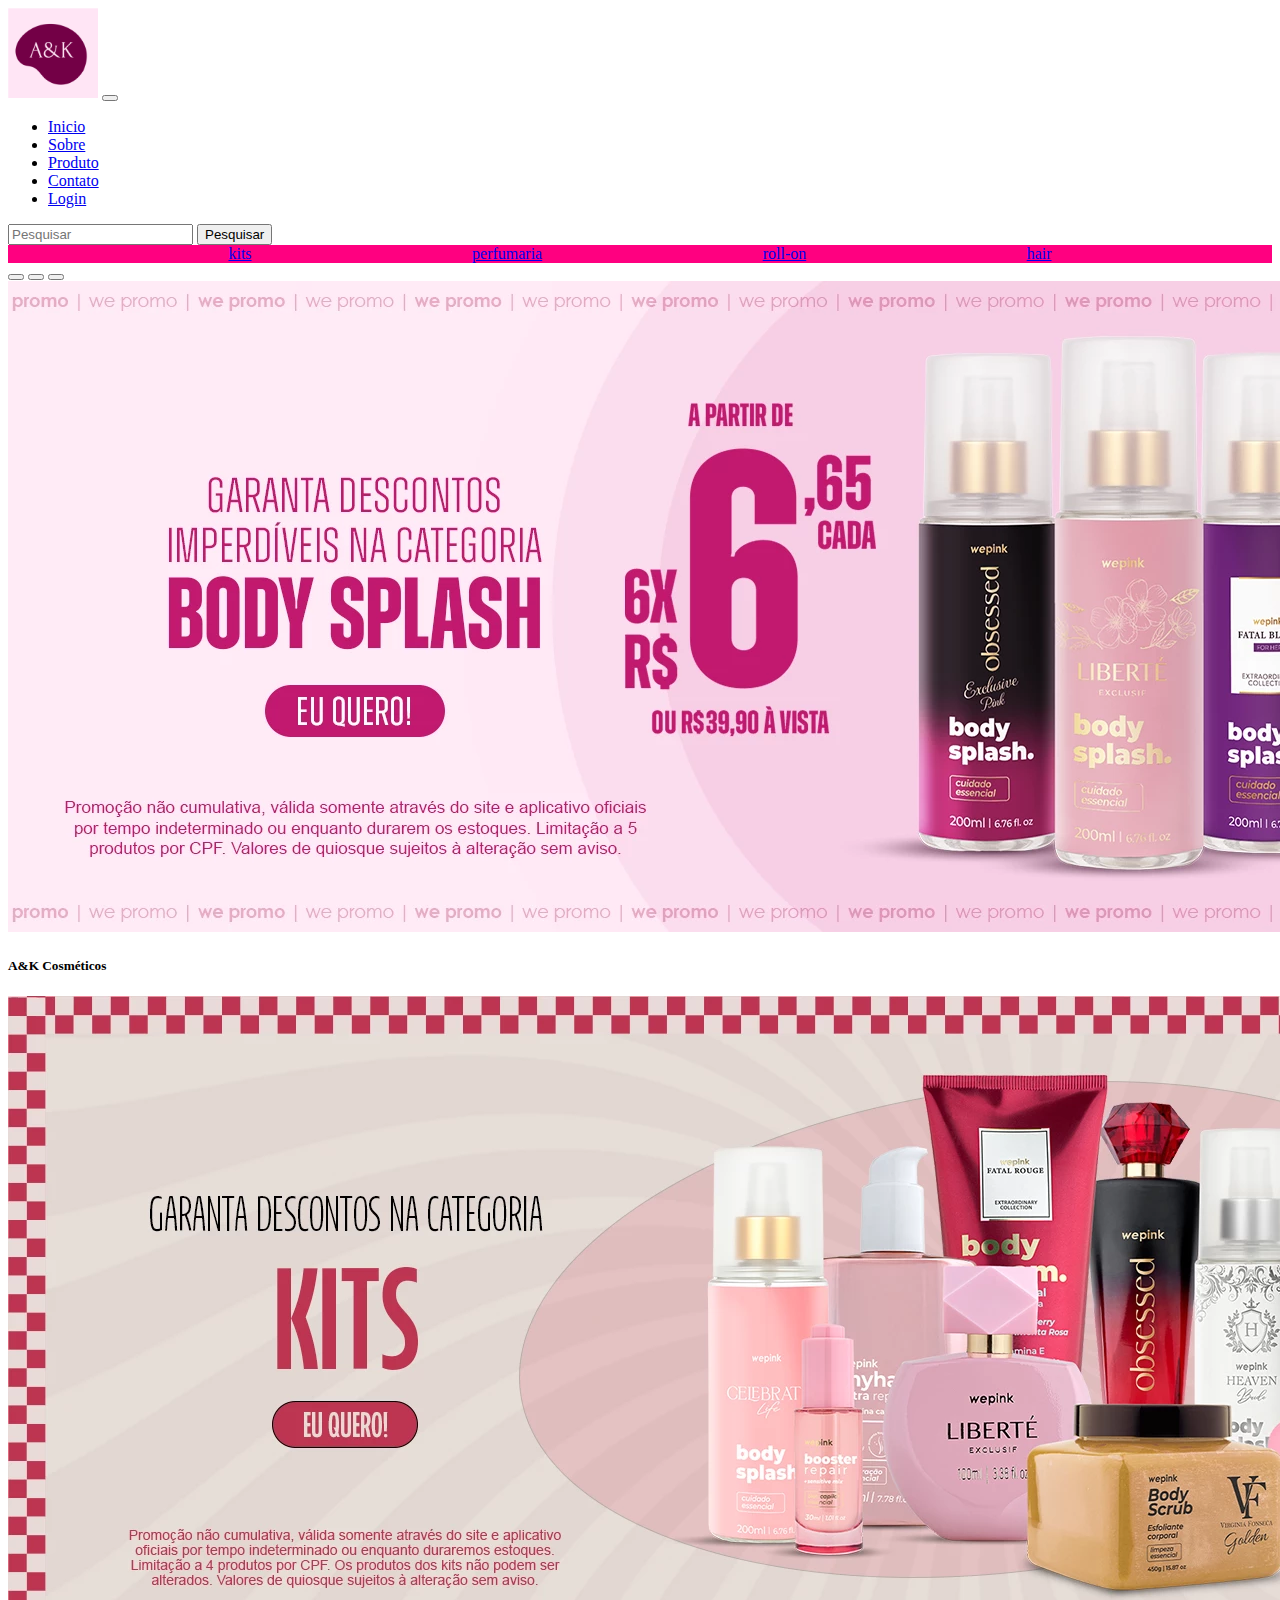
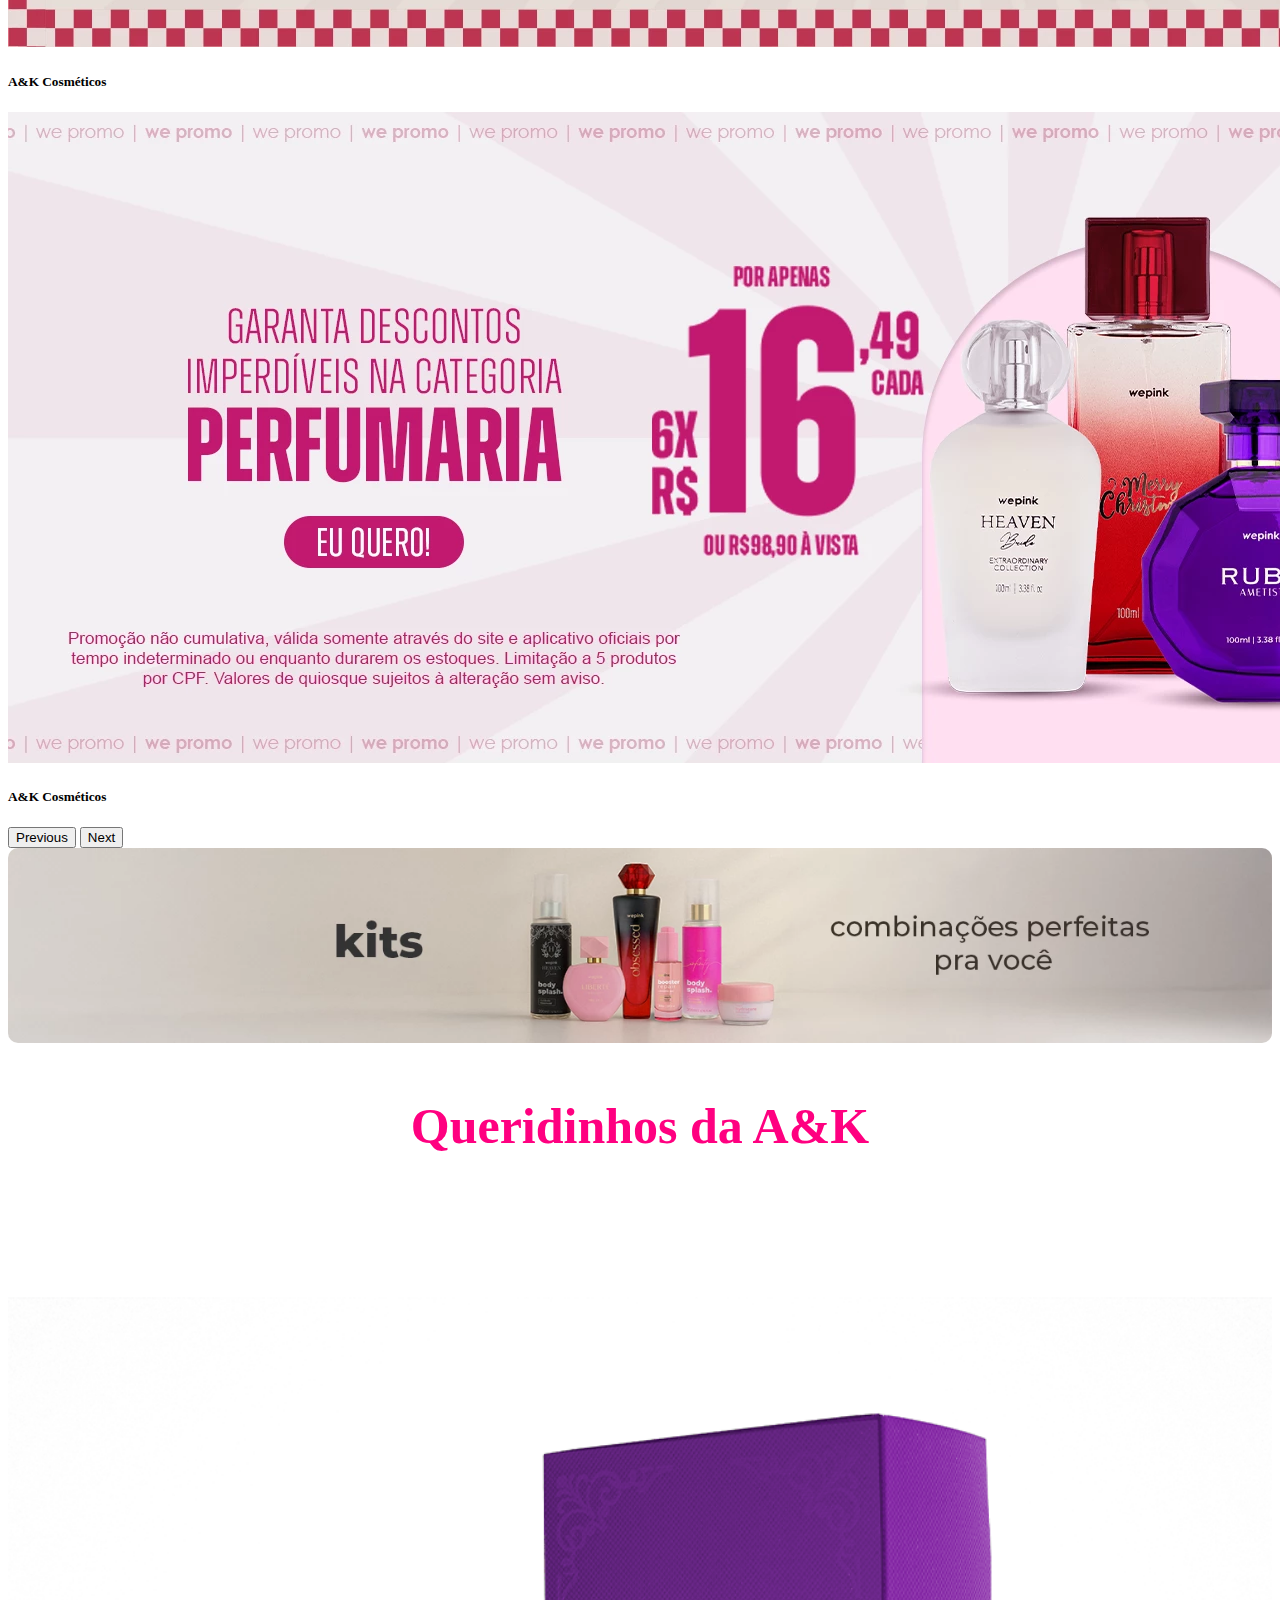
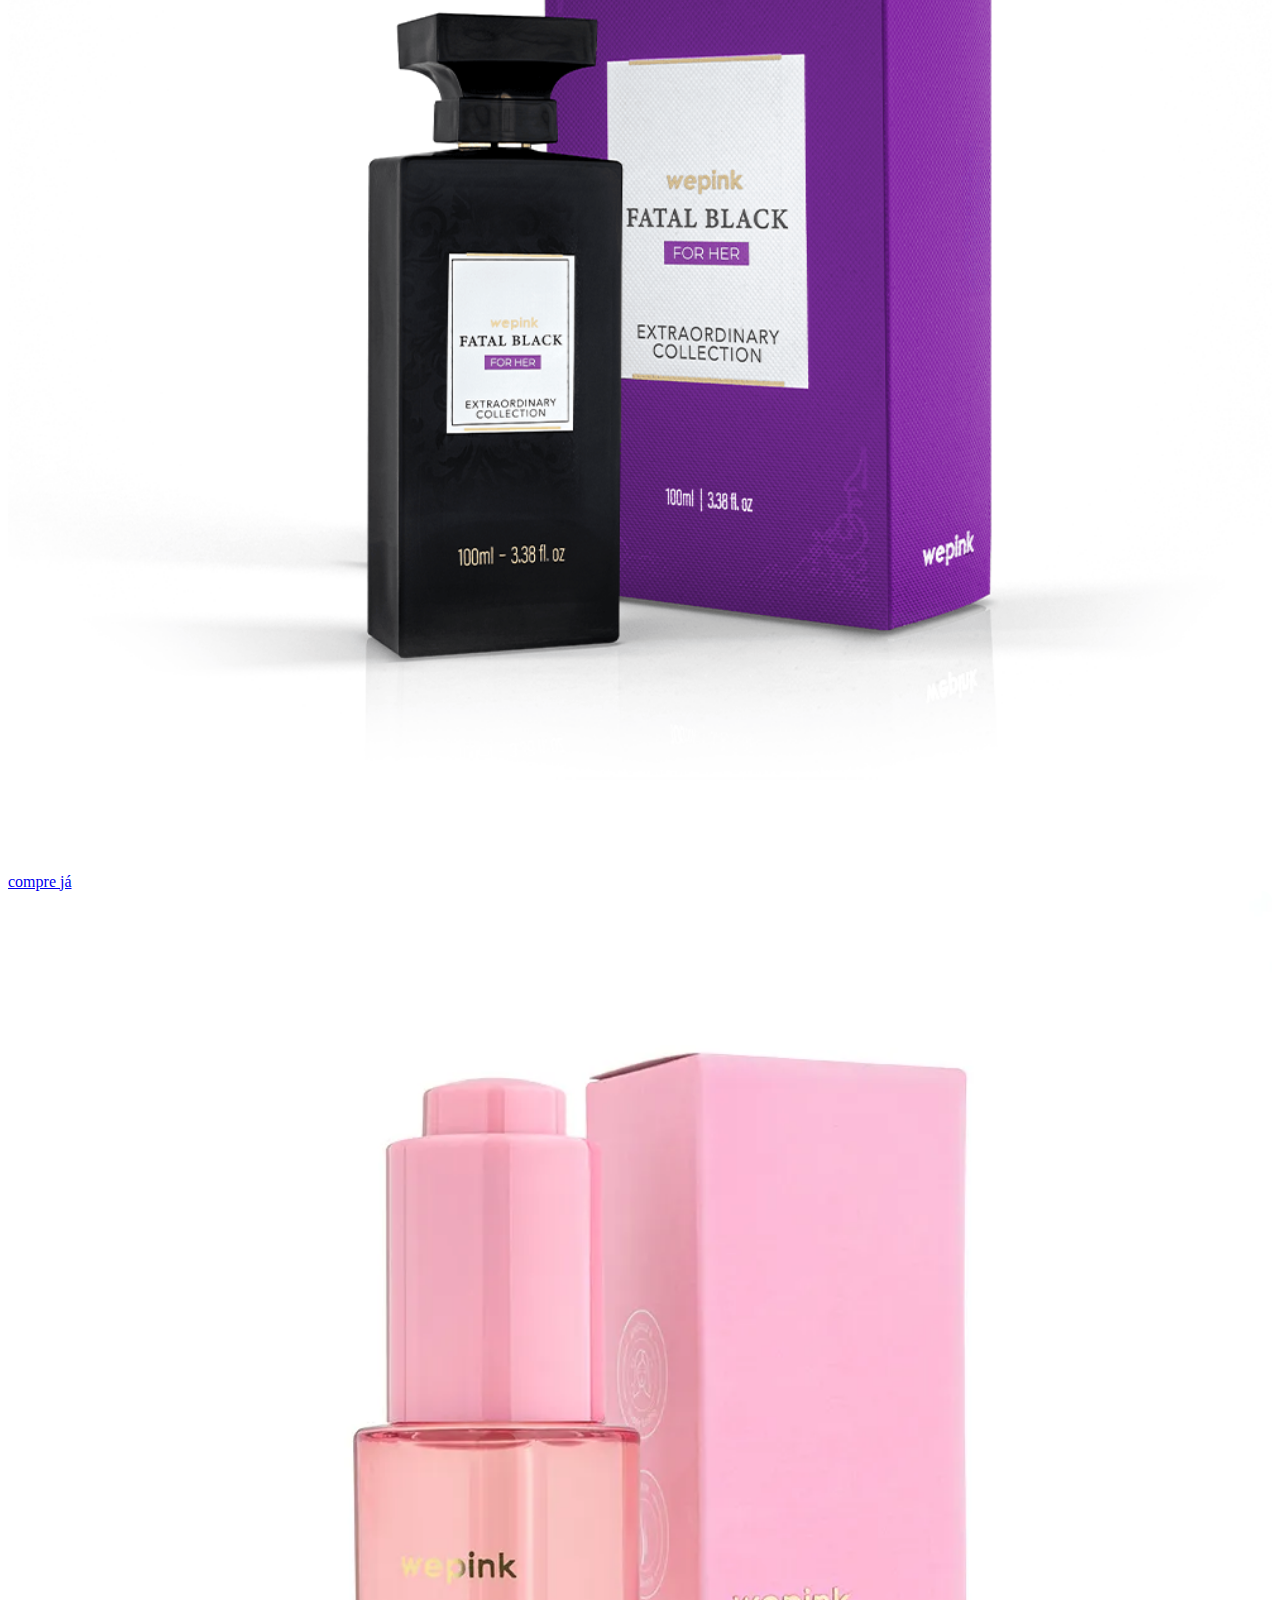
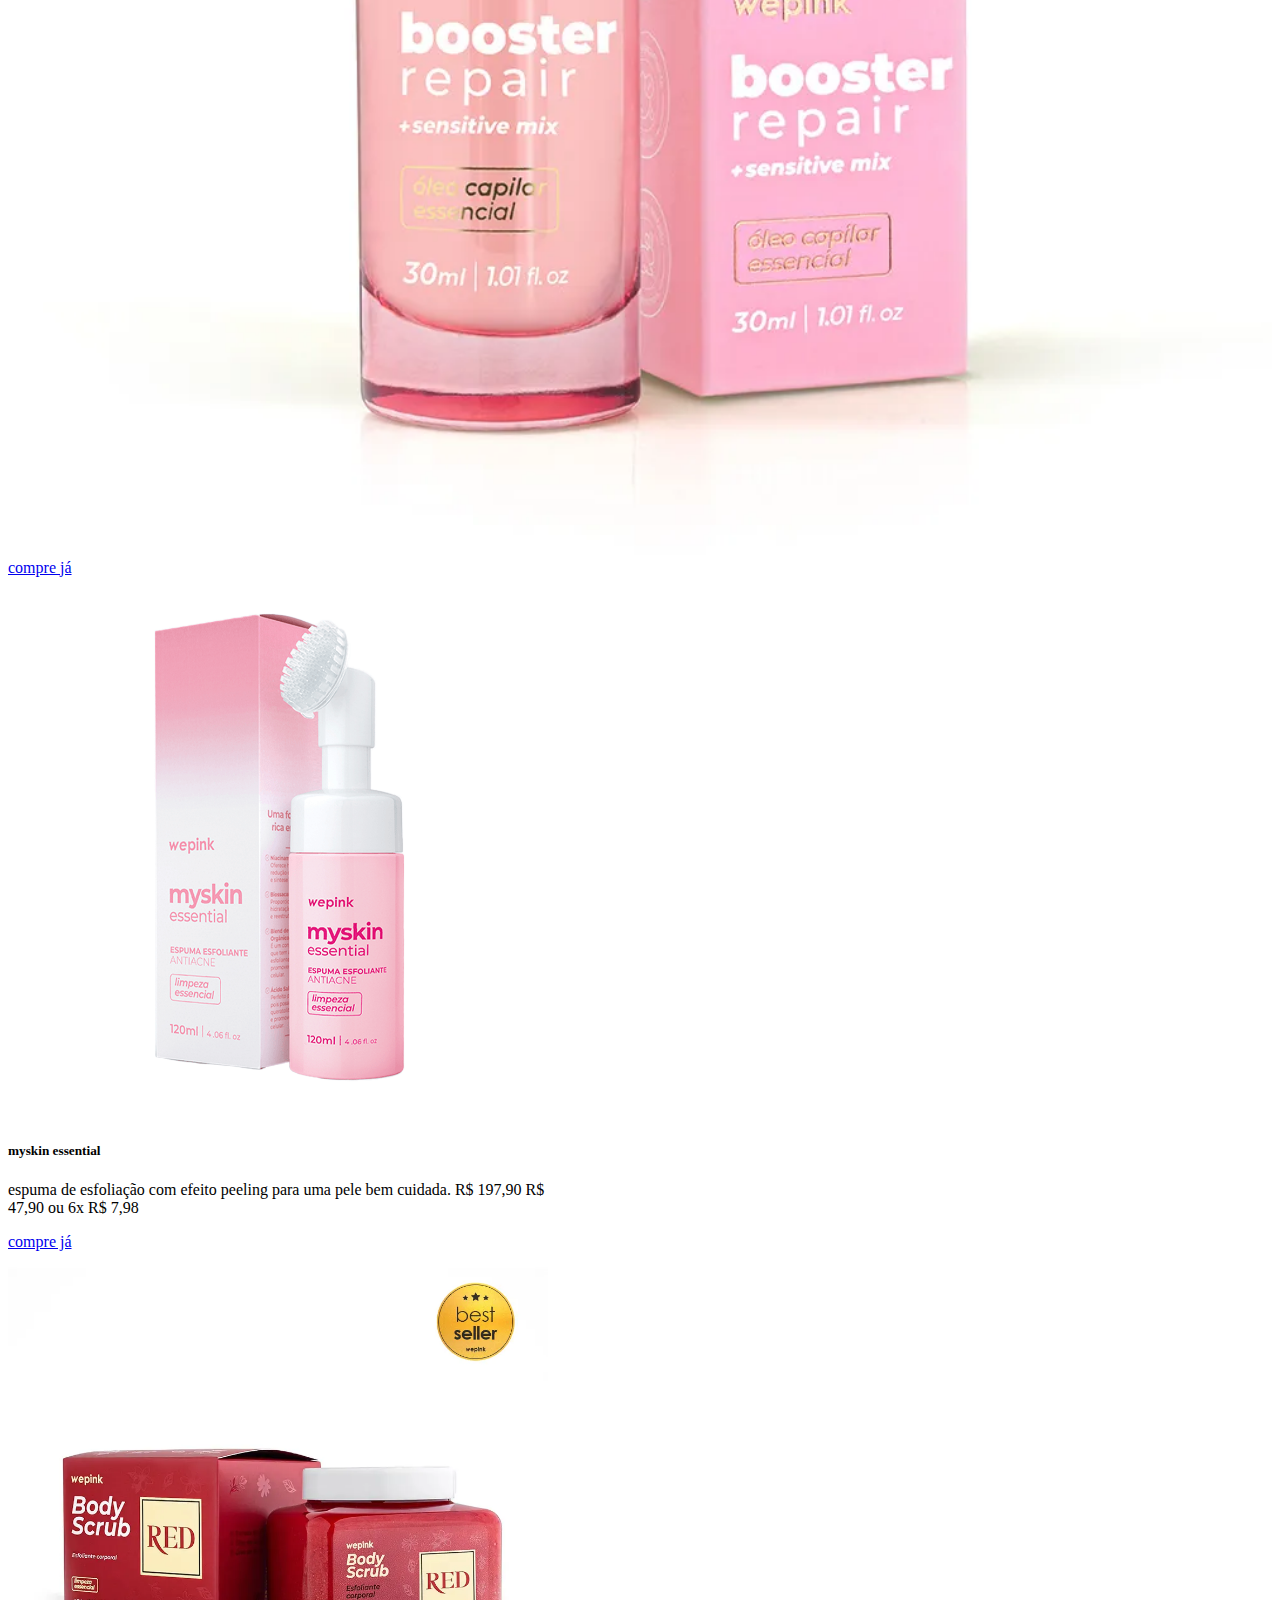
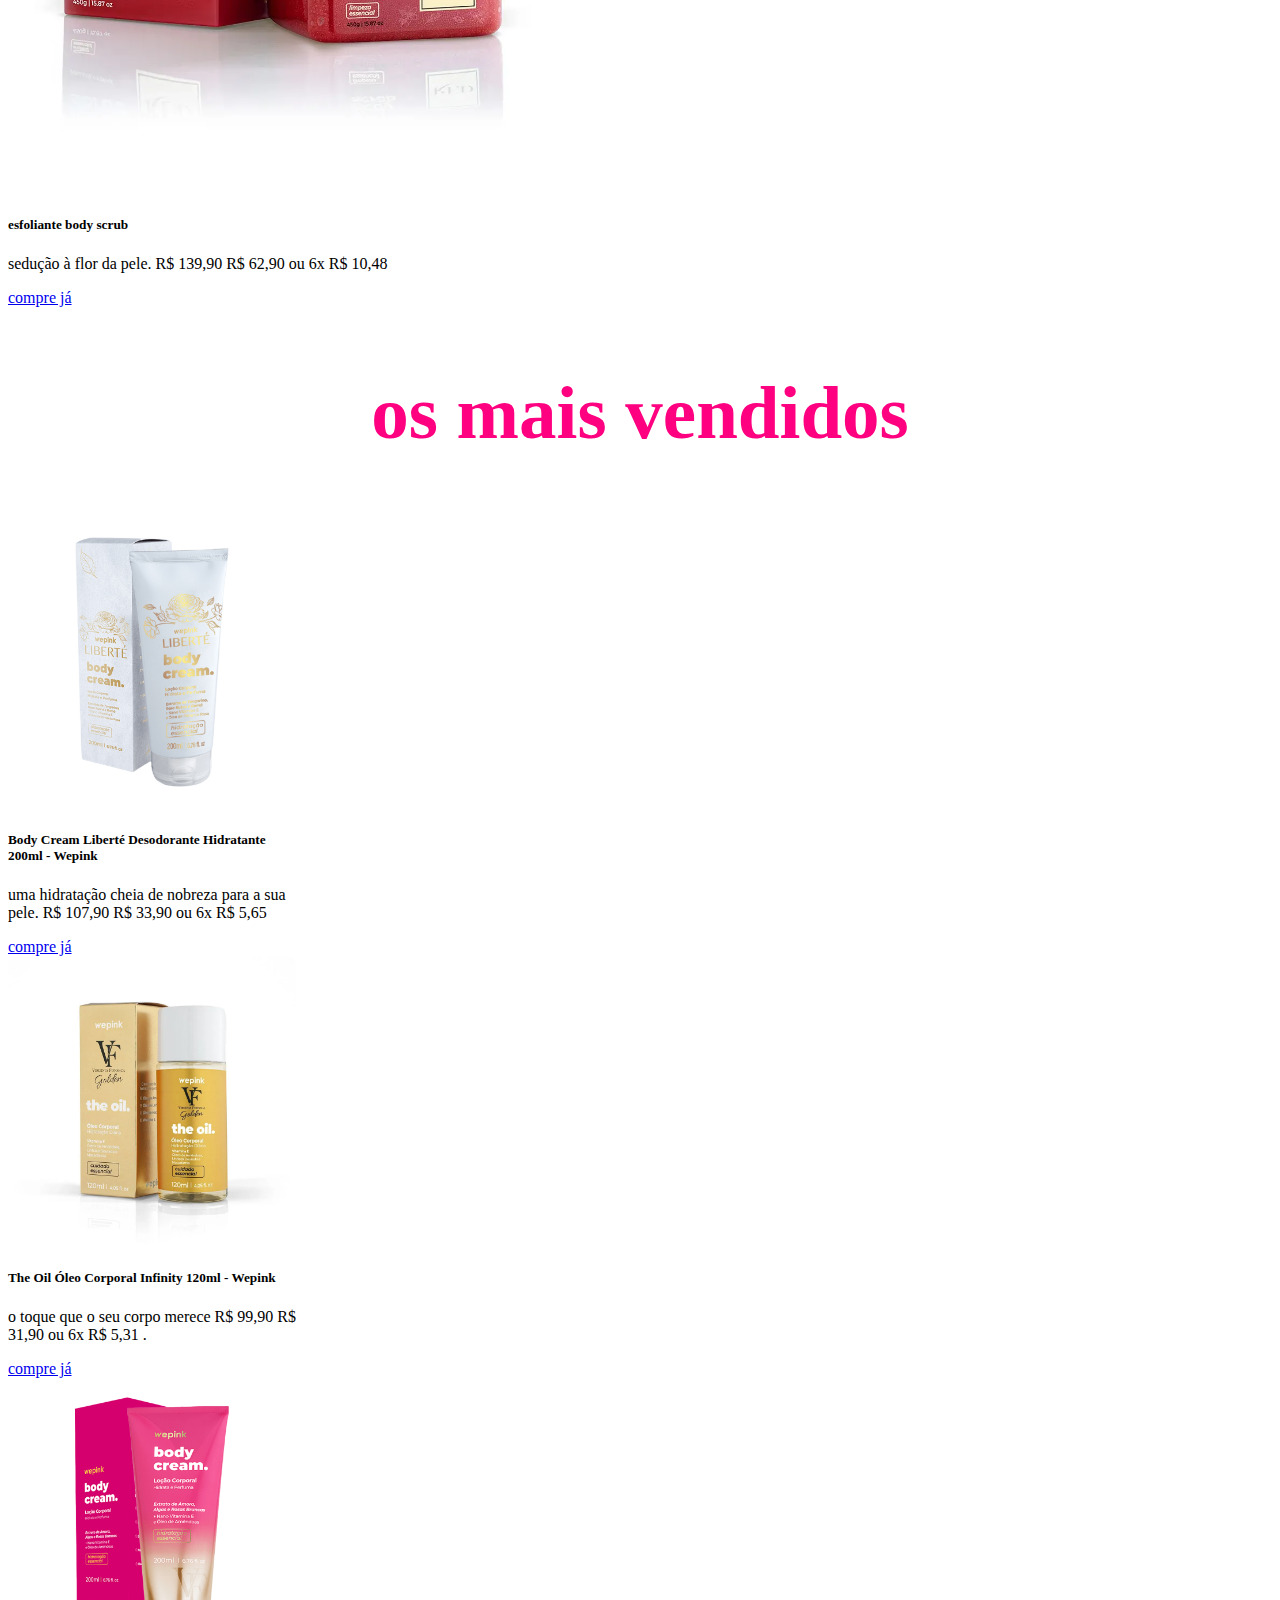
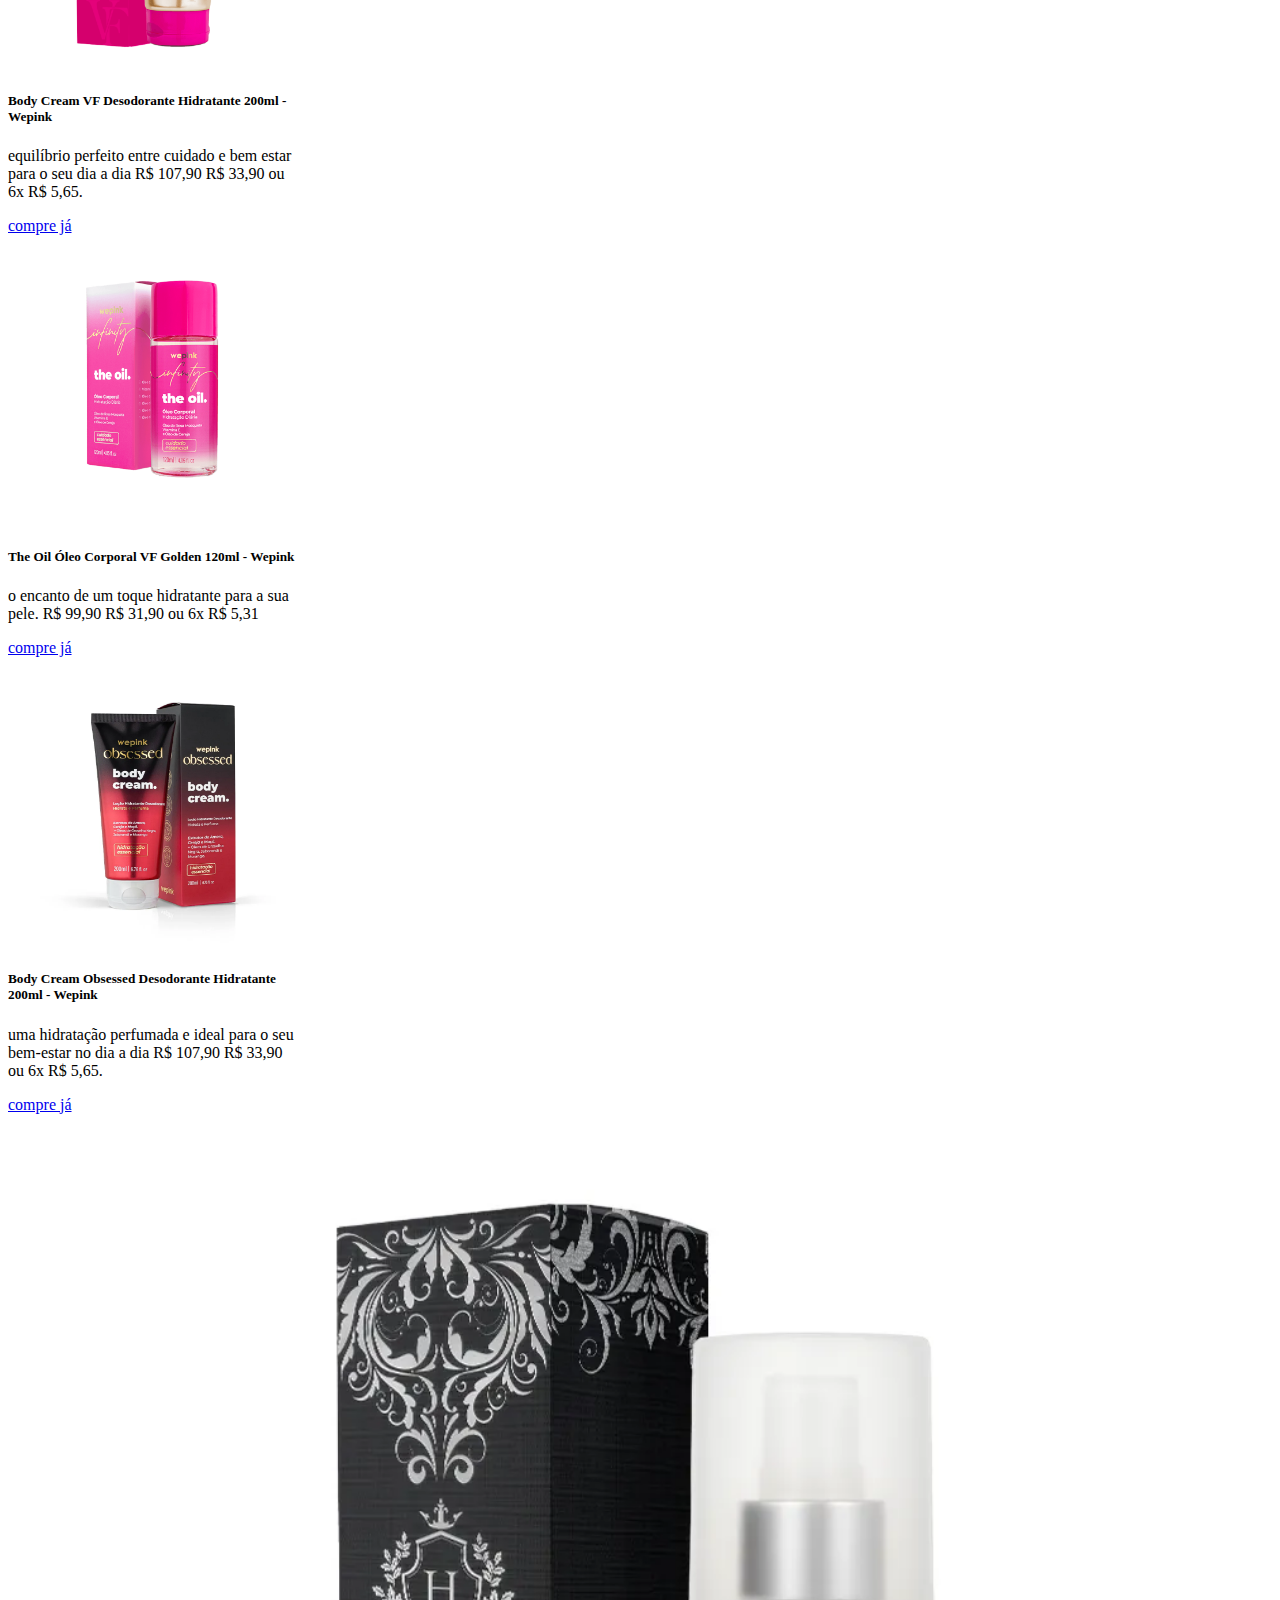
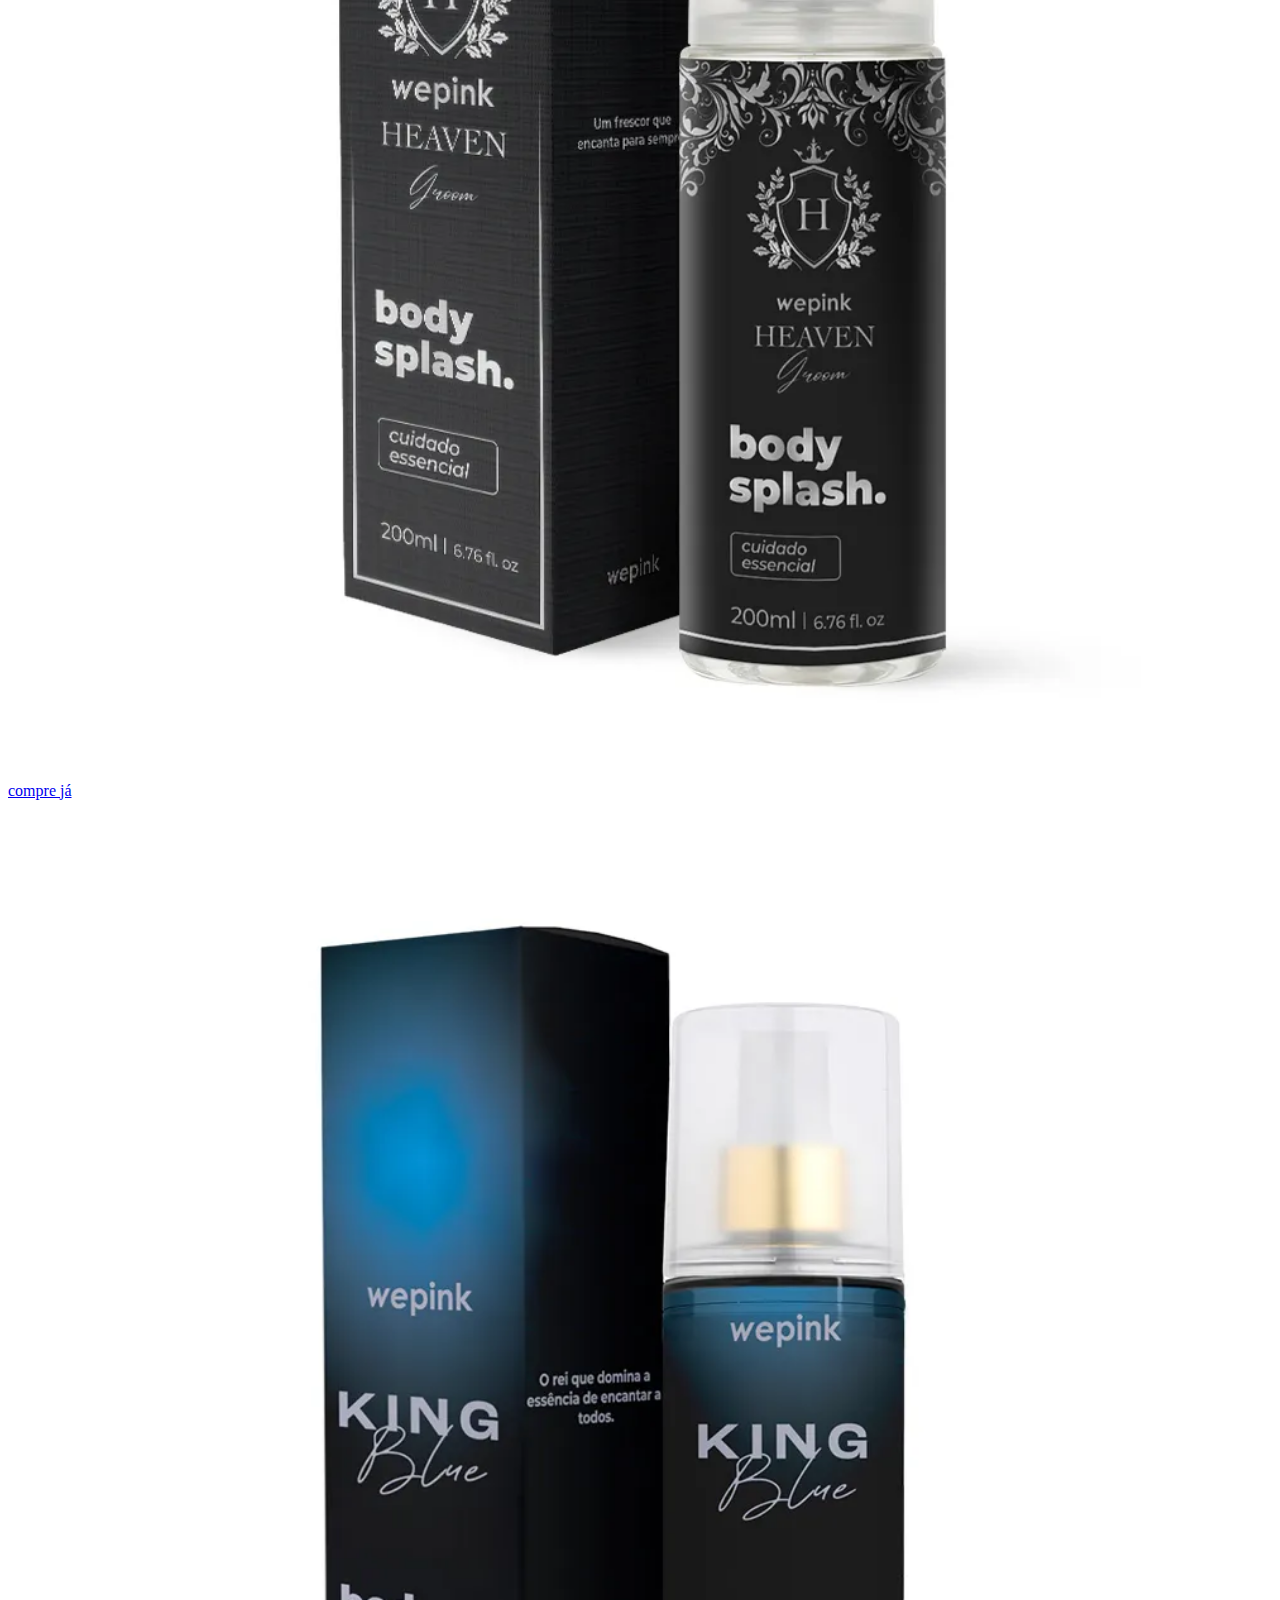
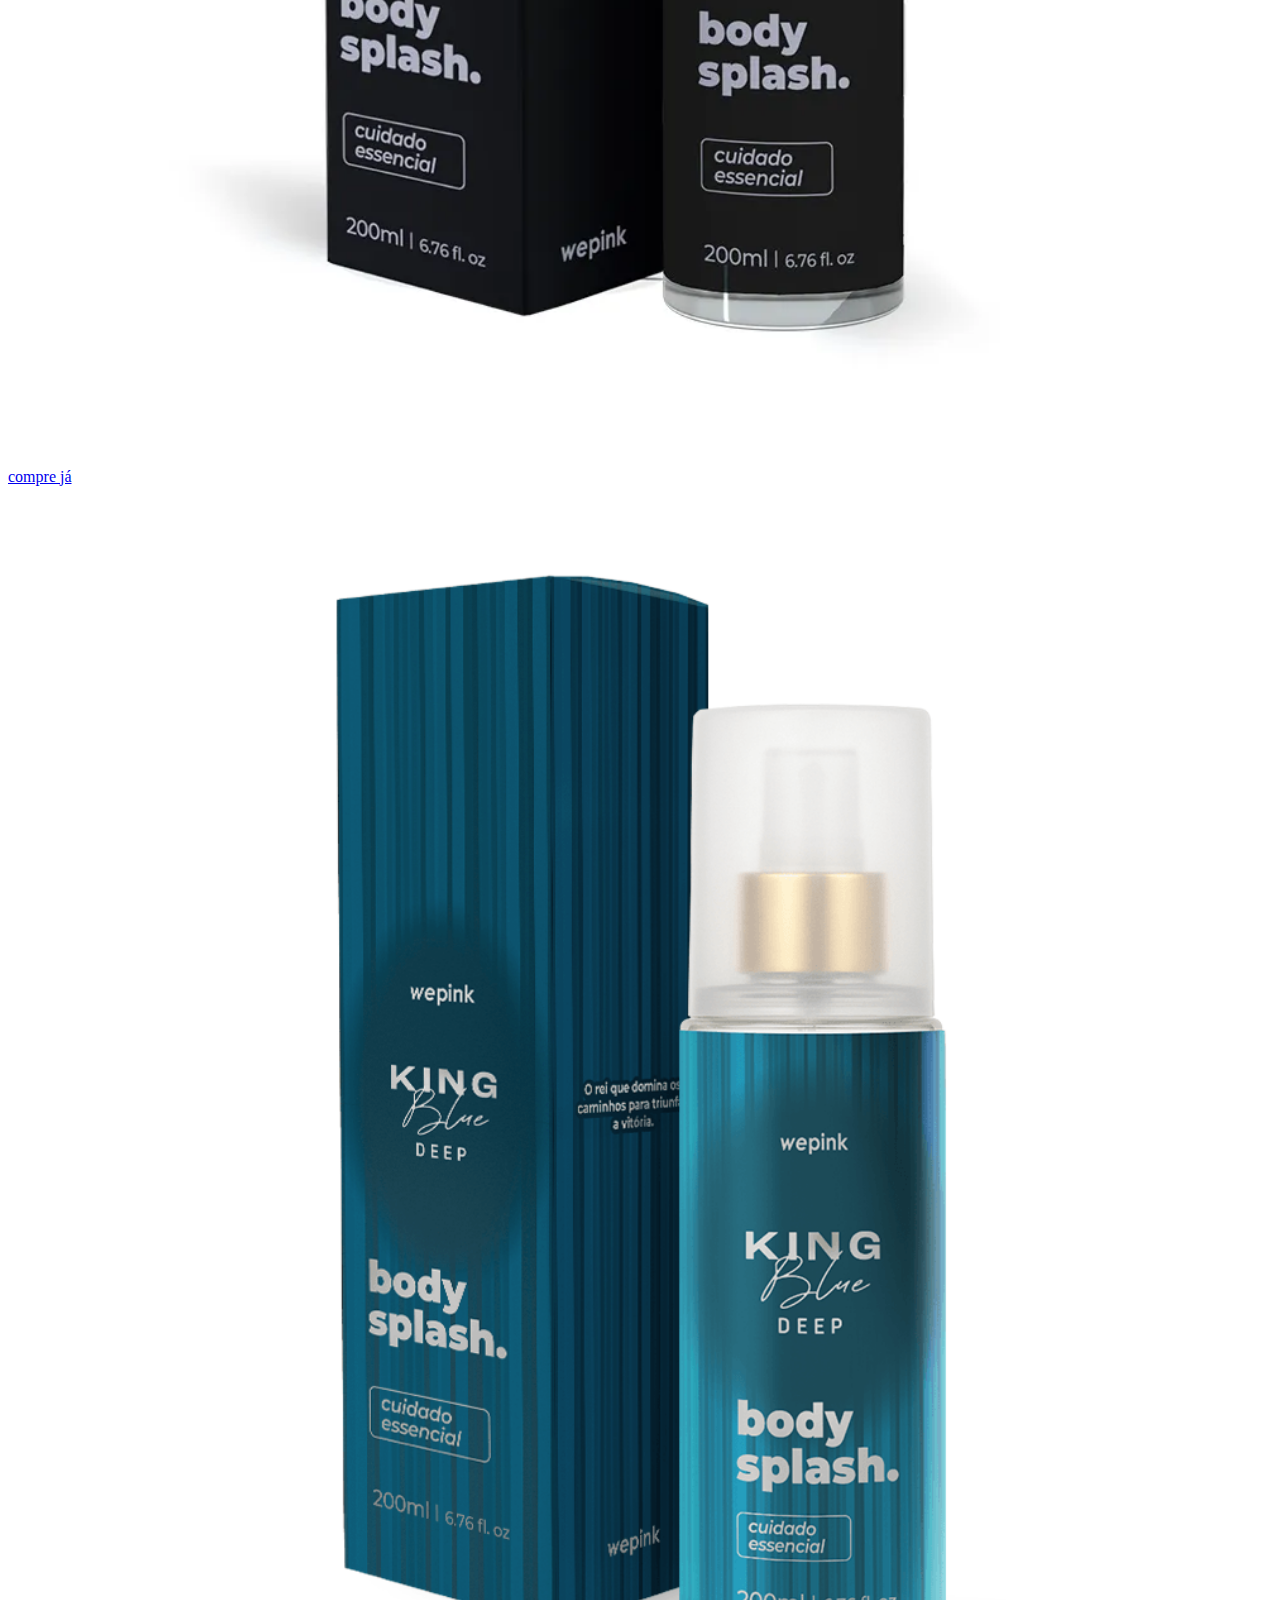
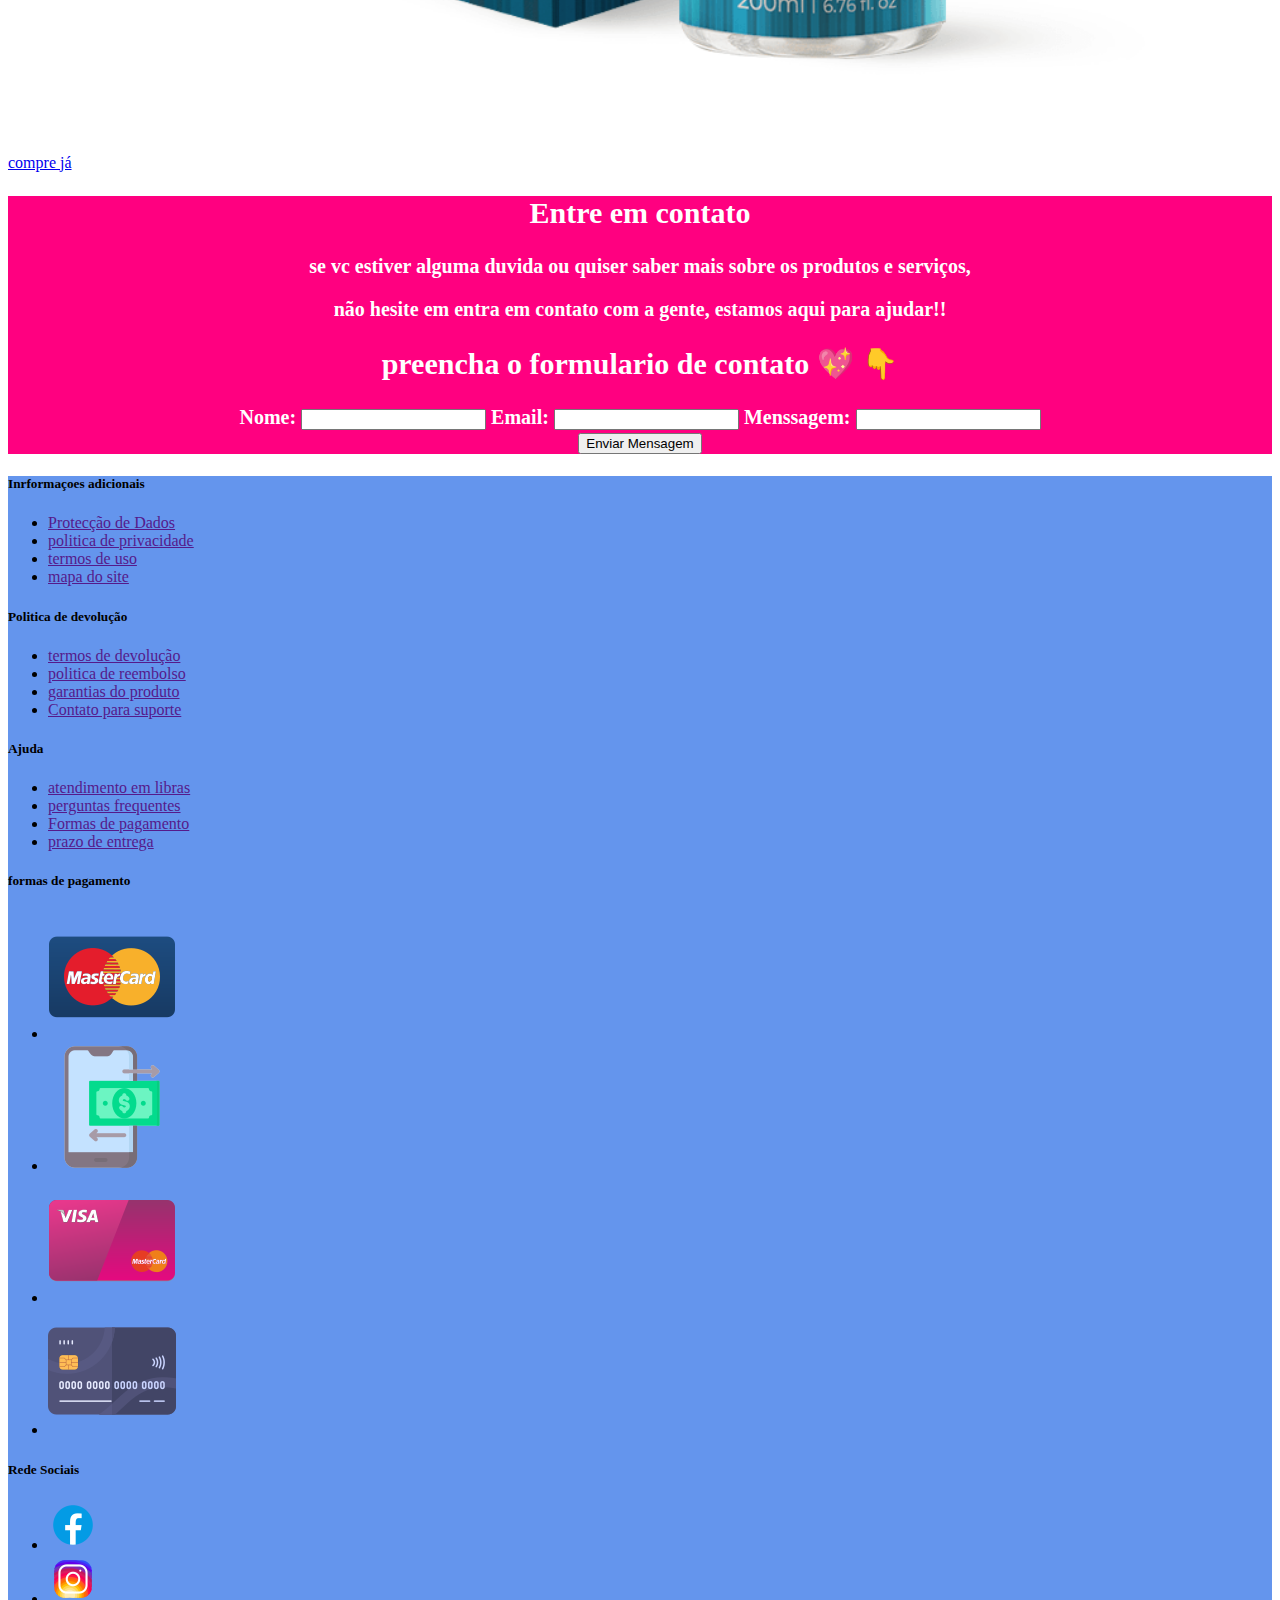
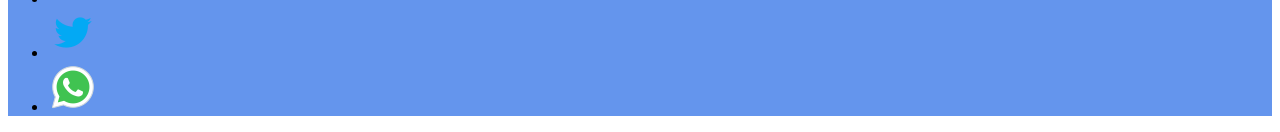
<file: index.html>
<!DOCTYPE html>
<html lang="en">
<head>
    <meta charset="UTF-8">
    <meta name="viewport" content="width=device-width, initial-scale=1.0">
    <link rel="stylesheet" href="styles.css">
   <script src="//code.jivosite.com/widget/uMloZCW7CZ" async></script>
    <link href="https://cdn.jsdelivr.net/npm/bootstrap@5.3.8/dist/css/bootstrap.min.css" rel="stylesheet" integrity="sha384-sRIl4kxILFvY47J16cr9ZwB07vP4J8+LH7qKQnuqkuIAvNWLzeN8tE5YBujZqJLB" crossorigin="anonymous">
    <title>Document</title>
</head>
<body>
    <header class="header">
    <!-- navbar -->
  <nav id="home" class="navbar navbar-expand-lg bg-body-tertiary">
  <div class="container-fluid">
<a class=" navbar-brand" href="#"><img class="logotipoImg"    src="img/AEKFF.png" alt=""></a>
    <button class="navbar-toggler" type="button" data-bs-toggle="collapse" data-bs-target="#navbarSupportedContent" aria-controls="navbarSupportedContent" aria-expanded="false" aria-label="Toggle navigation">
      <span class="navbar-toggler-icon"></span>
    </button>
    <div class="collapse navbar-collapse" id="navbarSupportedContent">
      <ul class="navbar-nav me-auto mb-2 mb-lg-0">
        <li class="nav-item">
          <a class="nav-link active" aria-current="page" href="#carouselExampleCaptions">Inicio</a>
        </li>
        <li class="nav-item">
          <a class="nav-link active" aria-current="page" href="sobre.html">Sobre</a>
        </li>
        <li class="nav-item">
          <a class="nav-link active" aria-current="page" href="produto.html">Produto</a>
        </li>
        <li class="nav-item">
          <a class="nav-link active" aria-current="page" href="#contact">Contato</a>
        </li>
        <li class="nav-item">
          <a class="nav-link active" aria-current="page" href="login.html">Login</a>
        </li>
      </ul>
      <!-- navbar -->
      <form class="d-flex" role="Pesquisar">
        <input class="form-control me-2" type="Pesquisar" placeholder="Pesquisar" aria-label="Pesquisar"/>
        <button class="btn btn-outline-success" type="submit">Pesquisar</button>
      </form>
    </div> 
  </div>
</nav> 
</header>
<!-- botões -->
 <!-- botões -->
 <div class="make">
<a class="btn btn-white" href="kits.html" role="button">kits</a>
<a class="btn btn-white" href="perfumaria.html" role="button">perfumaria</a>
<a class="btn btn-white" href="rollon.html" role="button">roll-on</a>
<a class="btn btn-white" href="hair.html" role="button">hair</a>

</div>

<!-- carrossel -->
 <div id="carouselExampleCaptions" class="carousel slide" data-bs-ride="carousel">
  <div class="carousel-indicators">
    <button type="button" data-bs-target="#carouselExampleCaptions" data-bs-slide-to="0" class="active" aria-current="true" aria-label="Slide 1"></button>
    <button type="button" data-bs-target="#carouselExampleCaptions" data-bs-slide-to="1" aria-label="Slide 2"></button>
    <button type="button" data-bs-target="#carouselExampleCaptions" data-bs-slide-to="2" aria-label="Slide 3"></button>
  </div>
  <div class="carousel-inner">
    <div class="carousel-item active"  data-bs-interval="1000">
      <img src="img/carrossel v.webp" class="d-block w-100" alt="...">
      <div class="carousel-caption d-none d-md-block">
        <h5>A&K Cosméticos</h5>
        
      </div>
    </div>
    <div class="carousel-item"  data-bs-interval="2000">
      <img src="img/carrosselnovo1.webp" class="d-block w-100" alt="...">
      <div class="carousel-caption d-none d-md-block">
        <h5>A&K Cosméticos</h5>
        
      </div>
    </div>
    <div class="carousel-item"  data-bs-interval="3000">
      <img src="img/carrosel.webp" class="d-block w-100" alt="...">
      <div class="carousel-caption d-none d-md-block">
        <h5>A&K Cosméticos</h5>
       
      </div>
    </div>
  </div>
  <button class="carousel-control-prev" type="button" data-bs-target="#carouselExampleCaptions" data-bs-slide="prev">
    <span class="carousel-control-prev-icon" aria-hidden="true"></span>
    <span class="visually-hidden">Previous</span>
  </button>
  <button class="carousel-control-next" type="button" data-bs-target="#carouselExampleCaptions" data-bs-slide="next">
    <span class="carousel-control-next-icon" aria-hidden="true"></span>
    <span class="visually-hidden">Next</span>
  </button>
</div>
</div>
<!-- banner da pagina -->
<div class="container mt-5 ">
  <div class="row">
    <div class="col">
      <img src="img/VIRGINIA.webp" alt="">
    </div>
  </div>
 </div>
 <!-- conteudo principal -->

  <div class="container mb-5 mt-5">
    <p id="queridinhos">Queridinhos da A&K</p>
    <div class="row rowb mb-3">
      <div class="col">
        <img src="img/fatal-for-her-1.png" alt="">
        <a href="#" class="btn btn-secondary">compre já</a>
      </div>
      <div class="col">
        <img src="img/booster.webp" alt="">
        <a href="#" class="btn btn-secondary">compre já</a>
      </div>
      </div>
      <!-- Cardgrid -->

       <div class="cantainer d-flex justify-content-between">
     <div class="card mb-3" style="max-width: 540px;">
  <div class="row g-0">
    <div class="col-md-4 align-content-center">
      <img src="img/myskin1.png" class="img-fluid rounded-start" alt="...">
    </div>
    <div class="col-md-8">
      <div class="card-body">
        <h5 class="card-title">myskin essential</h5>
        <p class="card-text">espuma de esfoliação com efeito peeling para uma pele bem cuidada.
          R$ 197,90
R$ 47,90
ou 6x R$ 7,98
        </p>
        
         <a href="#" class="btn btn-secondary">compre já</a>
      </div>
    </div>
  </div>
</div>
<div class="card mb-3" style="max-width: 540px;">
  <div class="row g-0">
    <div class="col-md-4 align-content-center">
      <img src="img/esfoliante1.webp" class="img-fluid rounded-start" alt="...">
    </div>
    <div class="col-md-8">
      <div class="card-body">
        <h5 class="card-title"> esfoliante body scrub</h5>
        <p class="card-text">sedução à flor da pele.
          R$ 139,90
R$ 62,90
ou 6x R$ 10,48
        </p>
         <a href="#" class="btn btn-secondary">compre já</a>
      </div>
    </div>
  </div>
</div>
</div>
 <!-- Produto -->
  <section id="product" class="contentseleção">
    <div class="container4 mt-5">
        <h2 class="text-center mb-4">os mais vendidos</h2>
        
    </div>
  </section>
<!-- card de produtos -->
 <!-- card1 -->
  <div class="container d-flex gap-3">
 <div class="card" style="width: 18rem;">
  <img src="img/desodorante2.png" class="card-img-top" alt="...">
  <div class="card-body">
    <h5 class="card-title">Body Cream Liberté Desodorante Hidratante 200ml - Wepink
</h5>
    <p class="card-text">uma hidratação cheia de nobreza para a sua pele.
      R$ 107,90
R$ 33,90
ou 6x R$ 5,65
    </p>
    <a href="#" class="btn btn-secondary">compre já</a>
  </div>
</div>

<!-- card2 -->
<div class="card" style="width: 18rem;">
  <img src="img/oleo2.webp" class="card-img-top" alt="...">
  <div class="card-body">
    <h5 class="card-title">The Oil Óleo Corporal Infinity 120ml - Wepink</h5>
    <p class="card-text">o toque que o seu corpo merece

R$ 99,90
R$ 31,90
ou 6x R$ 5,31

.</p>
    <a href="#" class="btn btn-secondary">compre já</a>
  </div>
</div>

<!-- card3 -->
<div class="card" style="width: 18rem;">
  <img src="img/desodorante1.png" class="card-img-top" alt="...">
  <div class="card-body">
    <h5 class="card-title">Body Cream VF Desodorante Hidratante 200ml - Wepink</h5>
    <p class="card-text">equilíbrio perfeito entre cuidado e bem estar para o seu dia a dia

R$ 107,90
R$ 33,90
ou 6x R$ 5,65.</p>
    <a href="#" class="btn btn-secondary">compre já</a>
  </div>
</div>

<!-- card4 -->
<div class="card" style="width: 18rem;">
  <img src="img/oleo1.png" class="card-img-top" alt="...">
  <div class="card-body">
    <h5 class="card-title">The Oil Óleo Corporal VF Golden 120ml - Wepink
</h5>
    <p class="card-text">o encanto de um toque hidratante para a sua pele.
      R$ 99,90
R$ 31,90
ou 6x R$ 5,31
    </p>
    <a href="#" class="btn btn-secondary">compre já</a>
  </div>
</div>
<!-- card5 -->
<div class="card" style="width: 18rem;">
  <img src="img/desodorante3.webp" class="card-img-top" alt="...">
  <div class="card-body">
    <h5 class="card-title">Body Cream Obsessed Desodorante Hidratante 200ml - Wepink</h5>
    <p class="card-text">uma hidratação perfumada e ideal para o seu bem-estar no dia a dia

R$ 107,90
R$ 33,90
ou 6x R$ 5,65.</p>
    <a href="#" class="btn btn-secondary">compre já</a>
  </div>
</div>
</div>
 <div class="row">
      <div class="col">
        <img src="img/body splash masculino.webp" alt="">
         <a href="#" class="btn btn-secondary">compre já</a>
      </div>
      <div class="col">
        <img src="img/masculino2.webp" alt="">
         <a href="#" class="btn btn-secondary">compre já</a>
      </div>
    
    
      <div class="col">
        <img src="img/masculino3.png" alt="">
         <a href="#" class="btn btn-secondary">compre já</a>
      </div>
    </div>
  </div>
 
 <div class="Contato">
        <section id="contact" class="contentSection">
            <h2>Entre em contato</h2>
            <p>se vc estiver alguma duvida ou quiser saber mais sobre os produtos e serviços, </p>
            <p>não hesite em entra em contato com a gente, estamos aqui para ajudar!!</p>
    
  <p><h2>preencha o formulario de contato 💖 👇</h2></p>
  <form action=""class="contactForm">
    <label for="name">Nome:</label>
    <input type="text"id="name" name="name" required> 
    <label for="email">Email:</label>
    <input type="email" id="email" name="email" required>

    <label for="message">Menssagem:</label>
    <input type="messagem" id="messagem" name="messagem" required>

    <!-- <label for="message">Mensagem:</label>
    <textarea id="message" name="message" rows="5" required></textarea> -->
    <div class="Enviar">
    <button type="submit">Enviar Mensagem</button>
    </div>
  </form>

 </section>
 </div>
    
    <!-- footer -->

<footer class="container2 ">
  <div class="row">
    <div class="col">
      <h5>Inrformaçoes adicionais </h5>
      <ul class="list-unstyled"> 
        <li> <a href="" class="link-secondary">Protecção de Dados</a></li>
        <li> <a href="" class="link-secondary">politica de privacidade</a></li>
        <li> <a href="" class="link-secondary">termos de uso</a></li>
        <li><a href="" class="link-secondary">mapa do site</a></li>
      </ul>
    </div>

<div class="col">
      <h5> Politica de devolução </h5>
      
      <ul>
        <li><a href="" class="link-secondary">termos de devolução</a></li>
        <li><a href="" class="link-secondary">politica de reembolso</a></li>
        <li><a href="" class="link-secondary">garantias do produto </a></li>
        <li><a href="" class="link-secondary">Contato para suporte</a></li>
      </ul>
    </div>
    <div class="col">
      <h5>Ajuda </h5>
      <ul>
        <li><a href="" class="link-secondary">atendimento em libras</a></li>
        <li><a href="" class="link-secondary">perguntas frequentes</a></li>
        <li><a href="" class="link-secondary">Formas de pagamento</a></li>
        <li><a href="" class="link-secondary">prazo de entrega</a></li>
      </ul>
    </div>
    
   
  <div class="col">
    <h5>formas de pagamento</h5>
    <ul class="list-unstyled d-flex"> 
      <li><a href=""><img class="img-fluid" src="img/cartao a.png" alt="cartao"></a></li>
      <li><a href=""><img class="img-fluid" src="img/pixtransferencia.png" alt="cartao"></a></li>
      <li><a href=""><img class="img-fluid" src="img/cartao e.png" alt="cartao"></a></li>
      <li><a href=""><img class="img-fluid" src="img/cartao f.png" alt="cartao"></a></li>
    </ul>
    </div>
    
    <div class="col">
    <h5>Rede Sociais</h5>
    <ul class="list-unstyled d-flex">
      <li><a href=""><img class="favImg" src="favicon/icons8-facebook-50.png"></a></li>
      <li><a href=""><img class="favImg" src="favicon/icons8-instagram-50.png"></a></li>
      <li><a href=""><img class="favImg" src="favicon/icons8-twitter-50.png"></a></li>
      <li><a href=""><img class="favImg" src="favicon/icons8-whatsapp-50.png"></a></li>
    </ul>
    </div>
    </div>
   

</footer>
   
<script src="https://cdn.jsdelivr.net/npm/bootstrap@5.3.8/dist/js/bootstrap.bundle.min.js" integrity="sha384-FKyoEForCGlyvwx9Hj09JcYn3nv7wiPVlz7YYwJrWVcXK/BmnVDxM+D2scQbITxI" crossorigin="anonymous"></script>
</body>
</html>
</file>
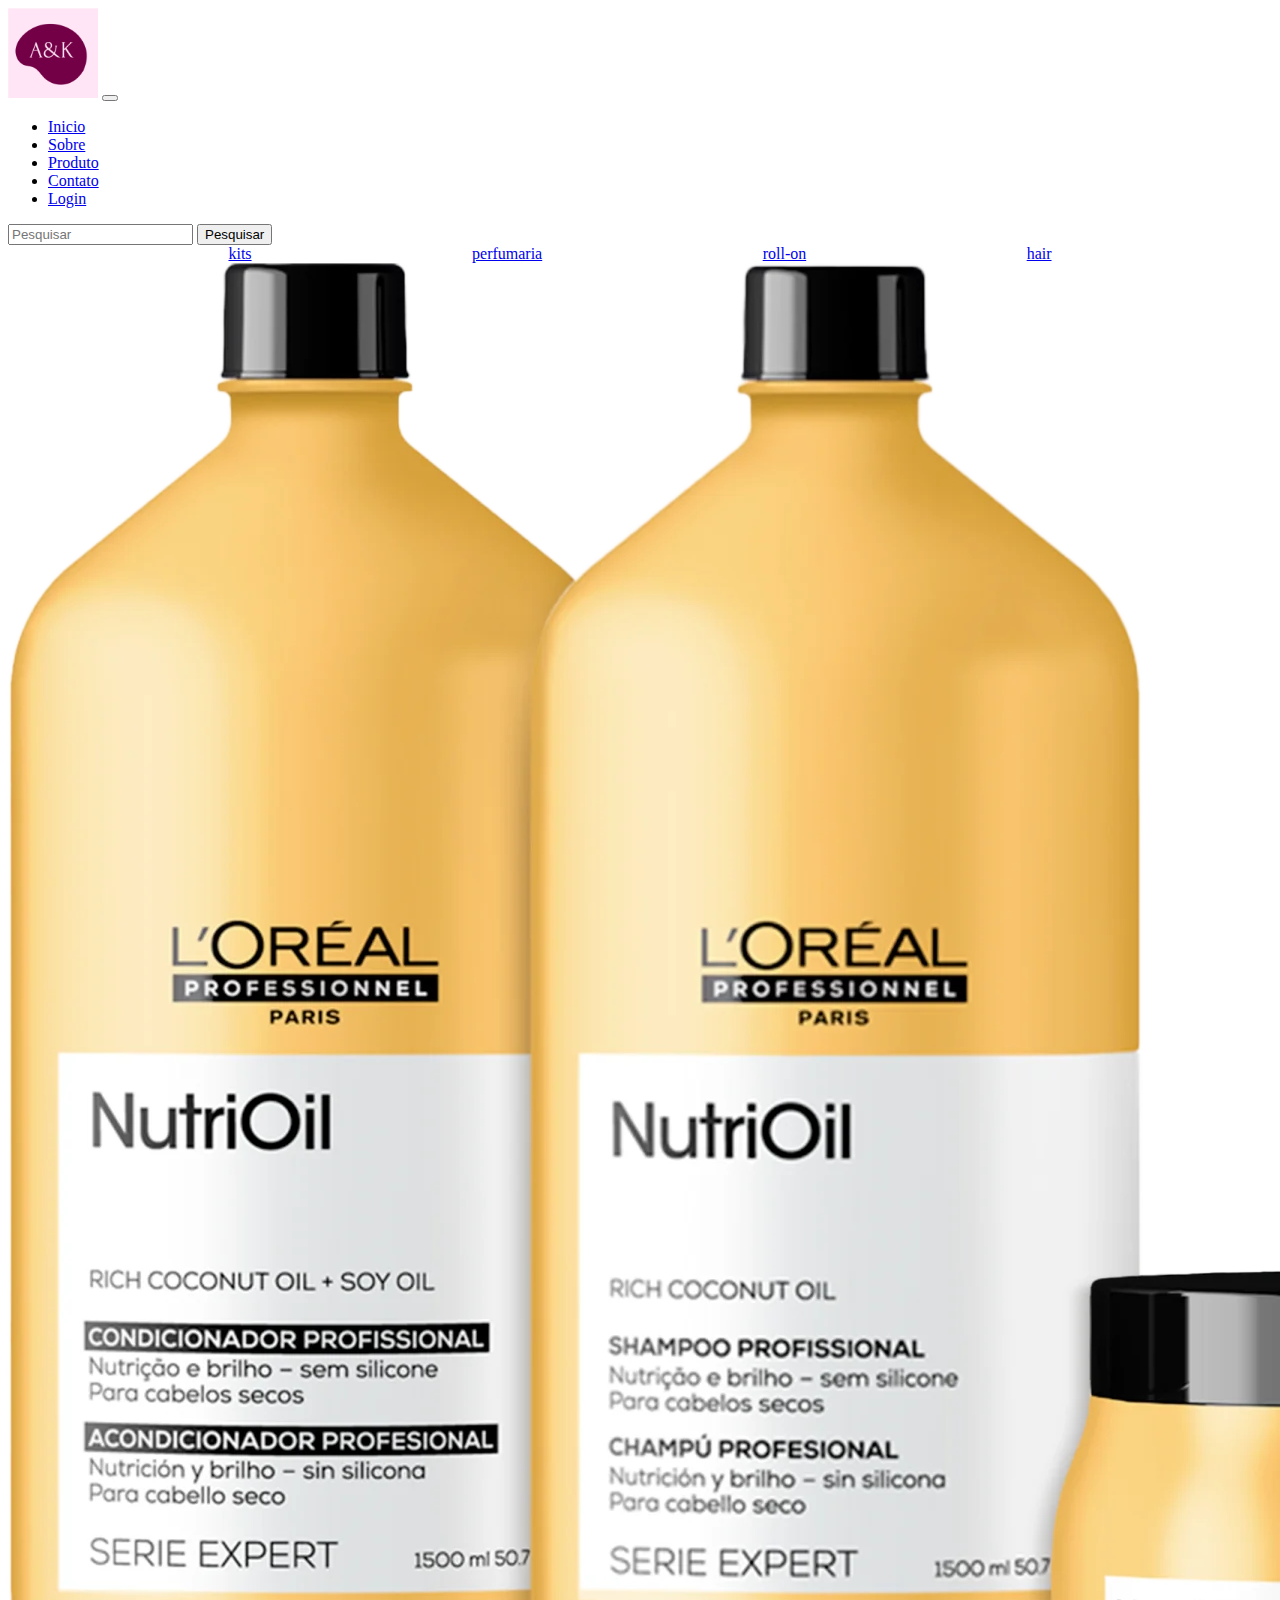
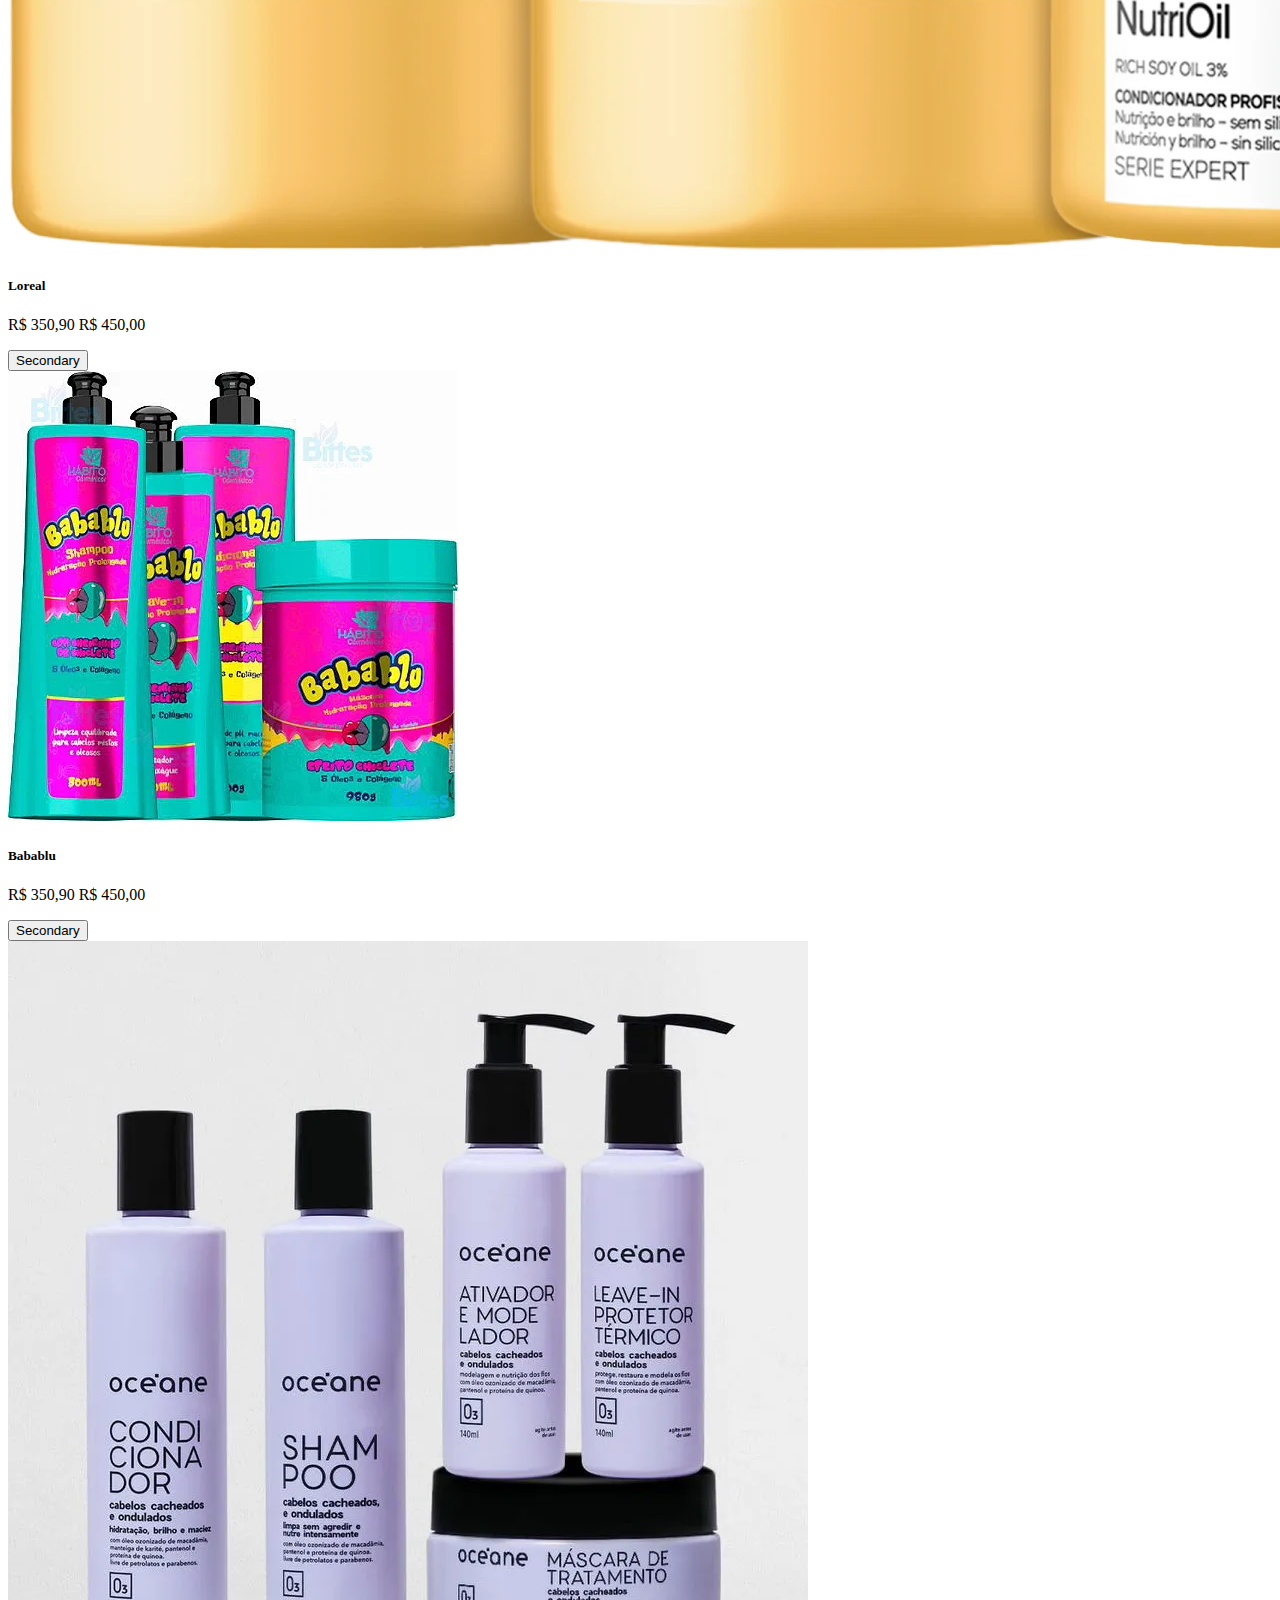
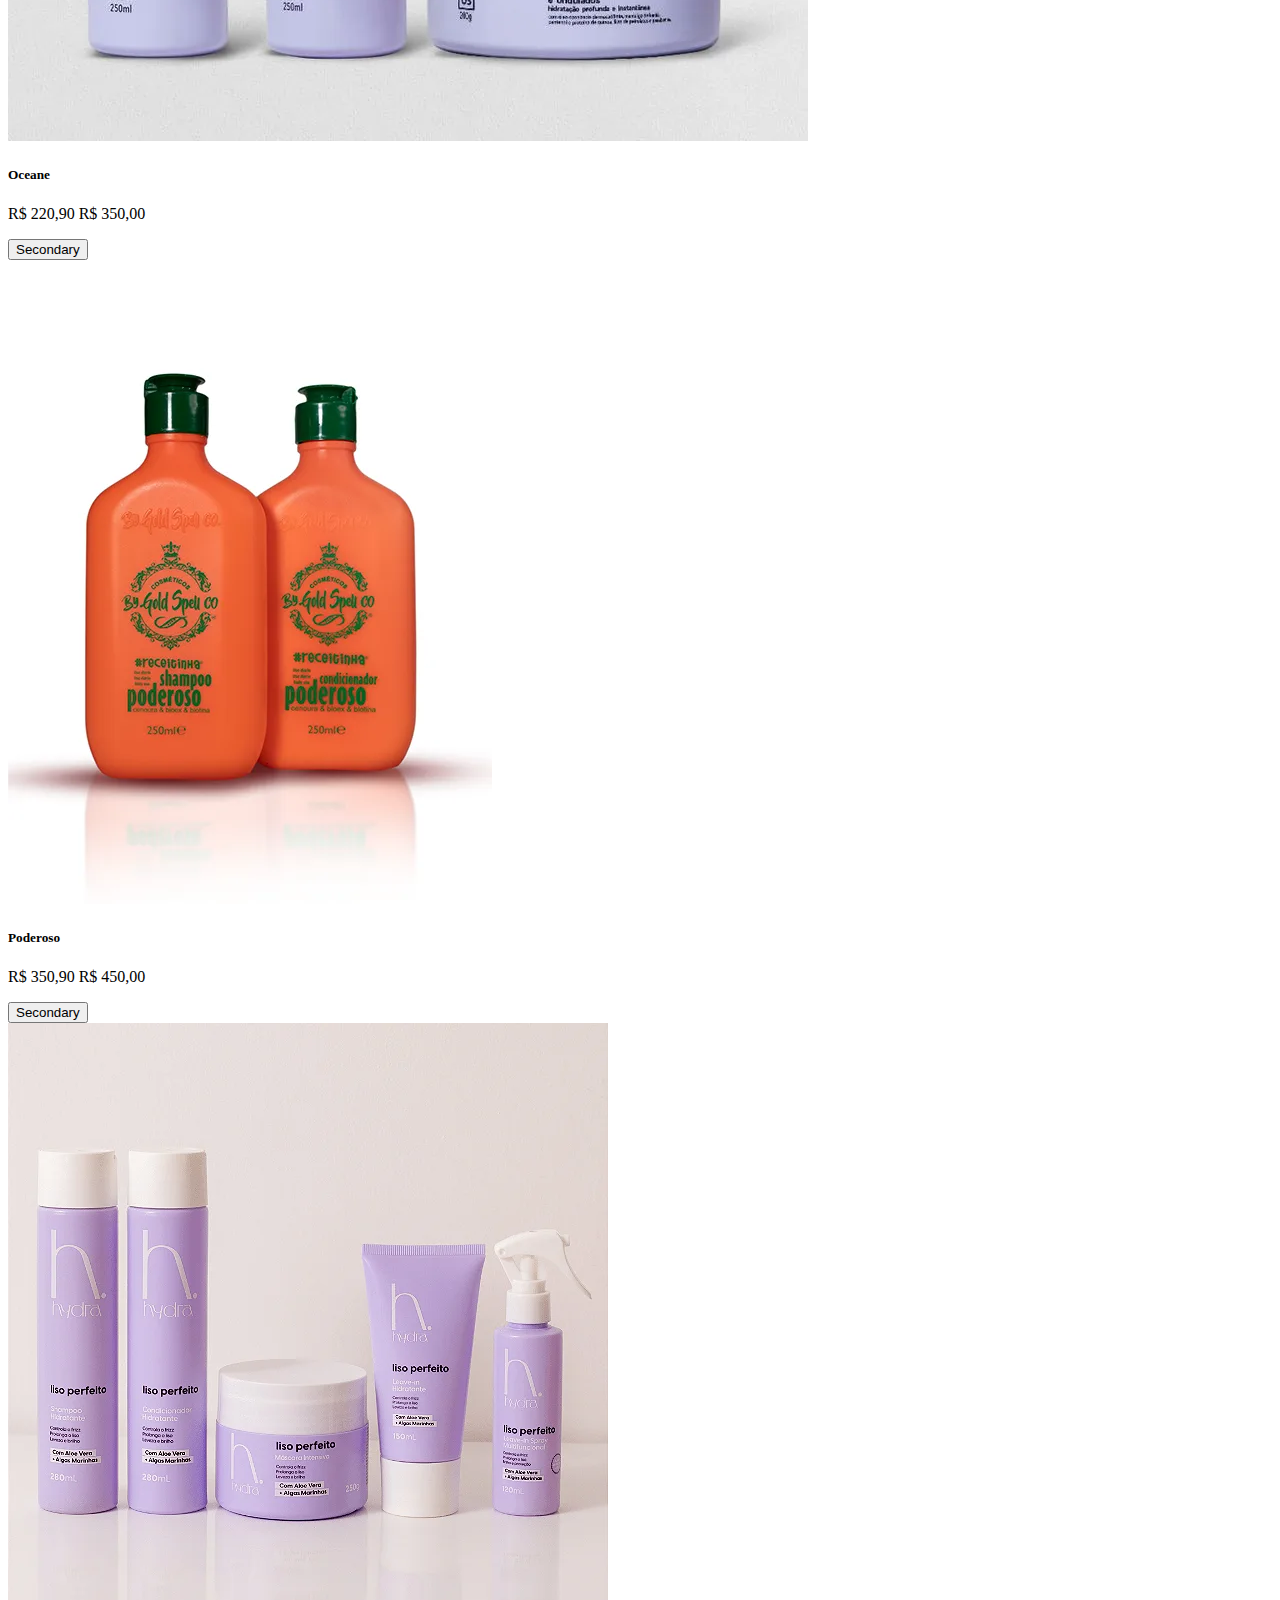
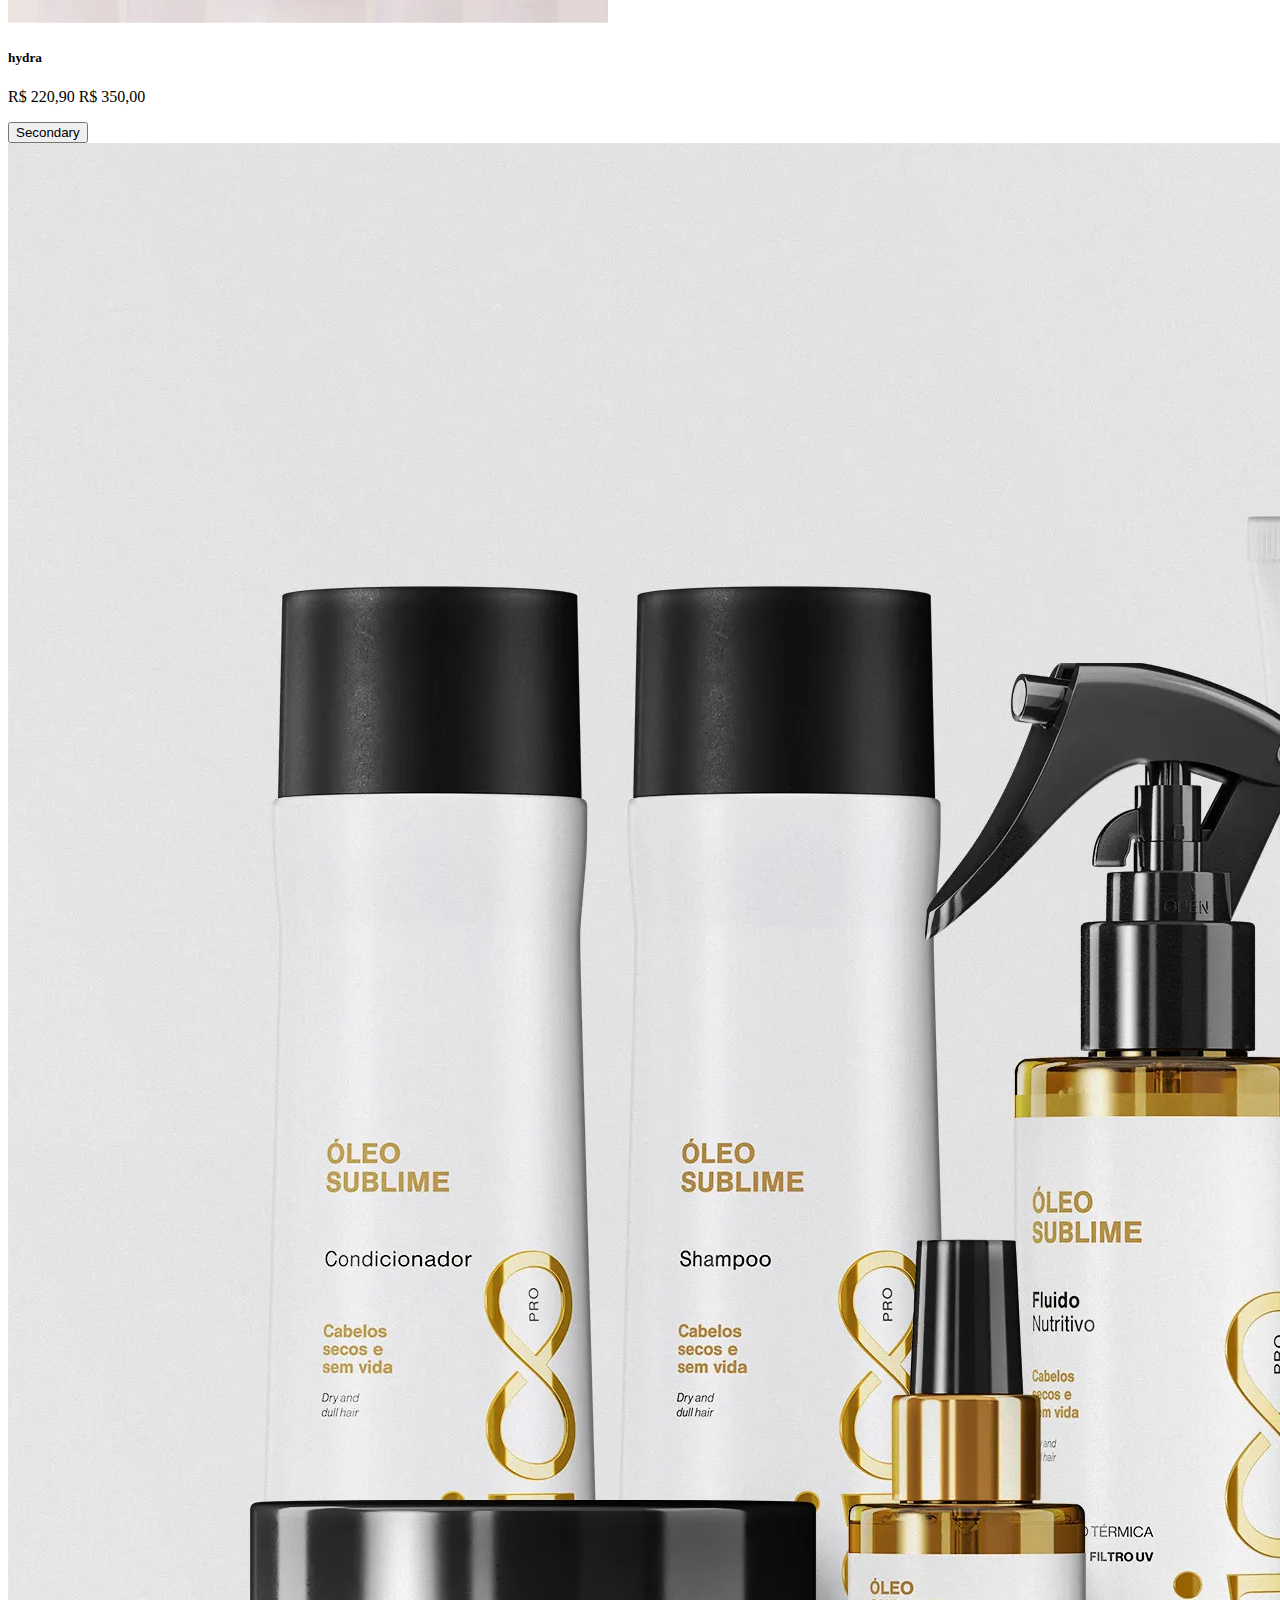
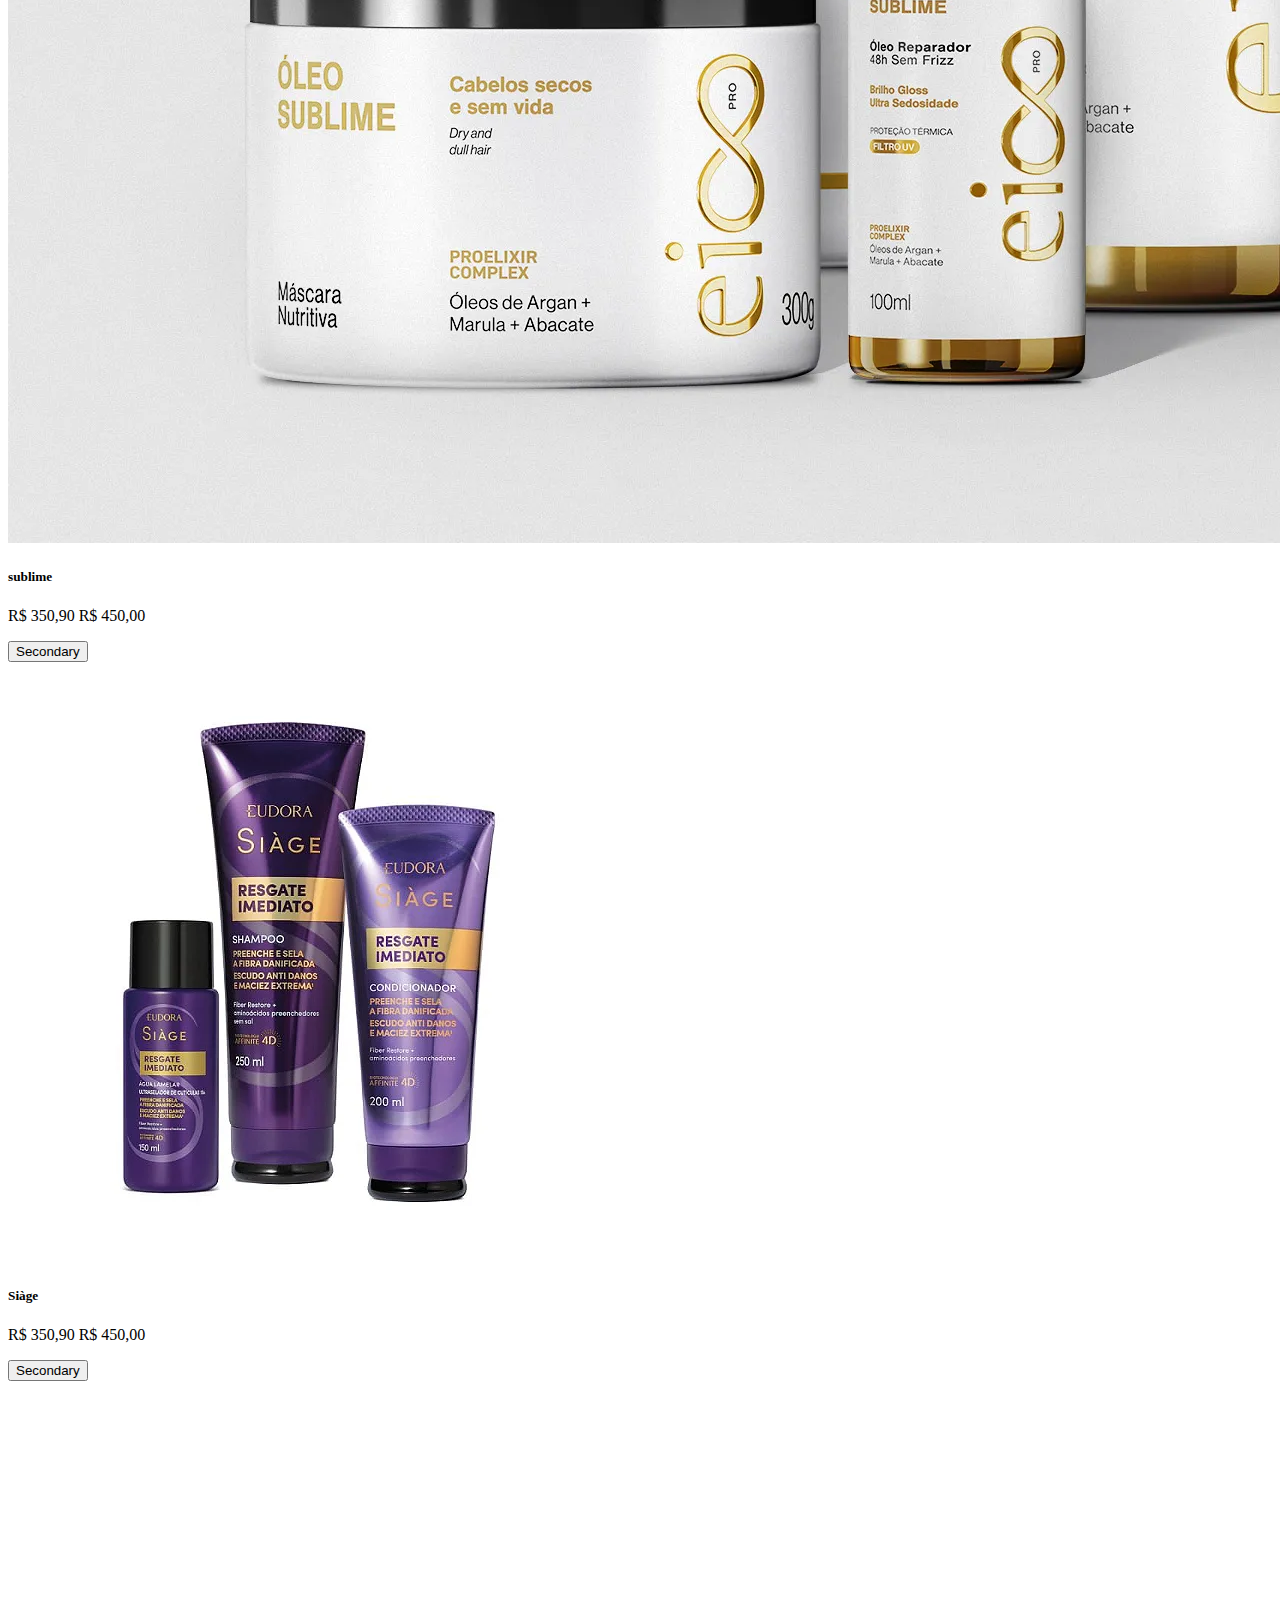
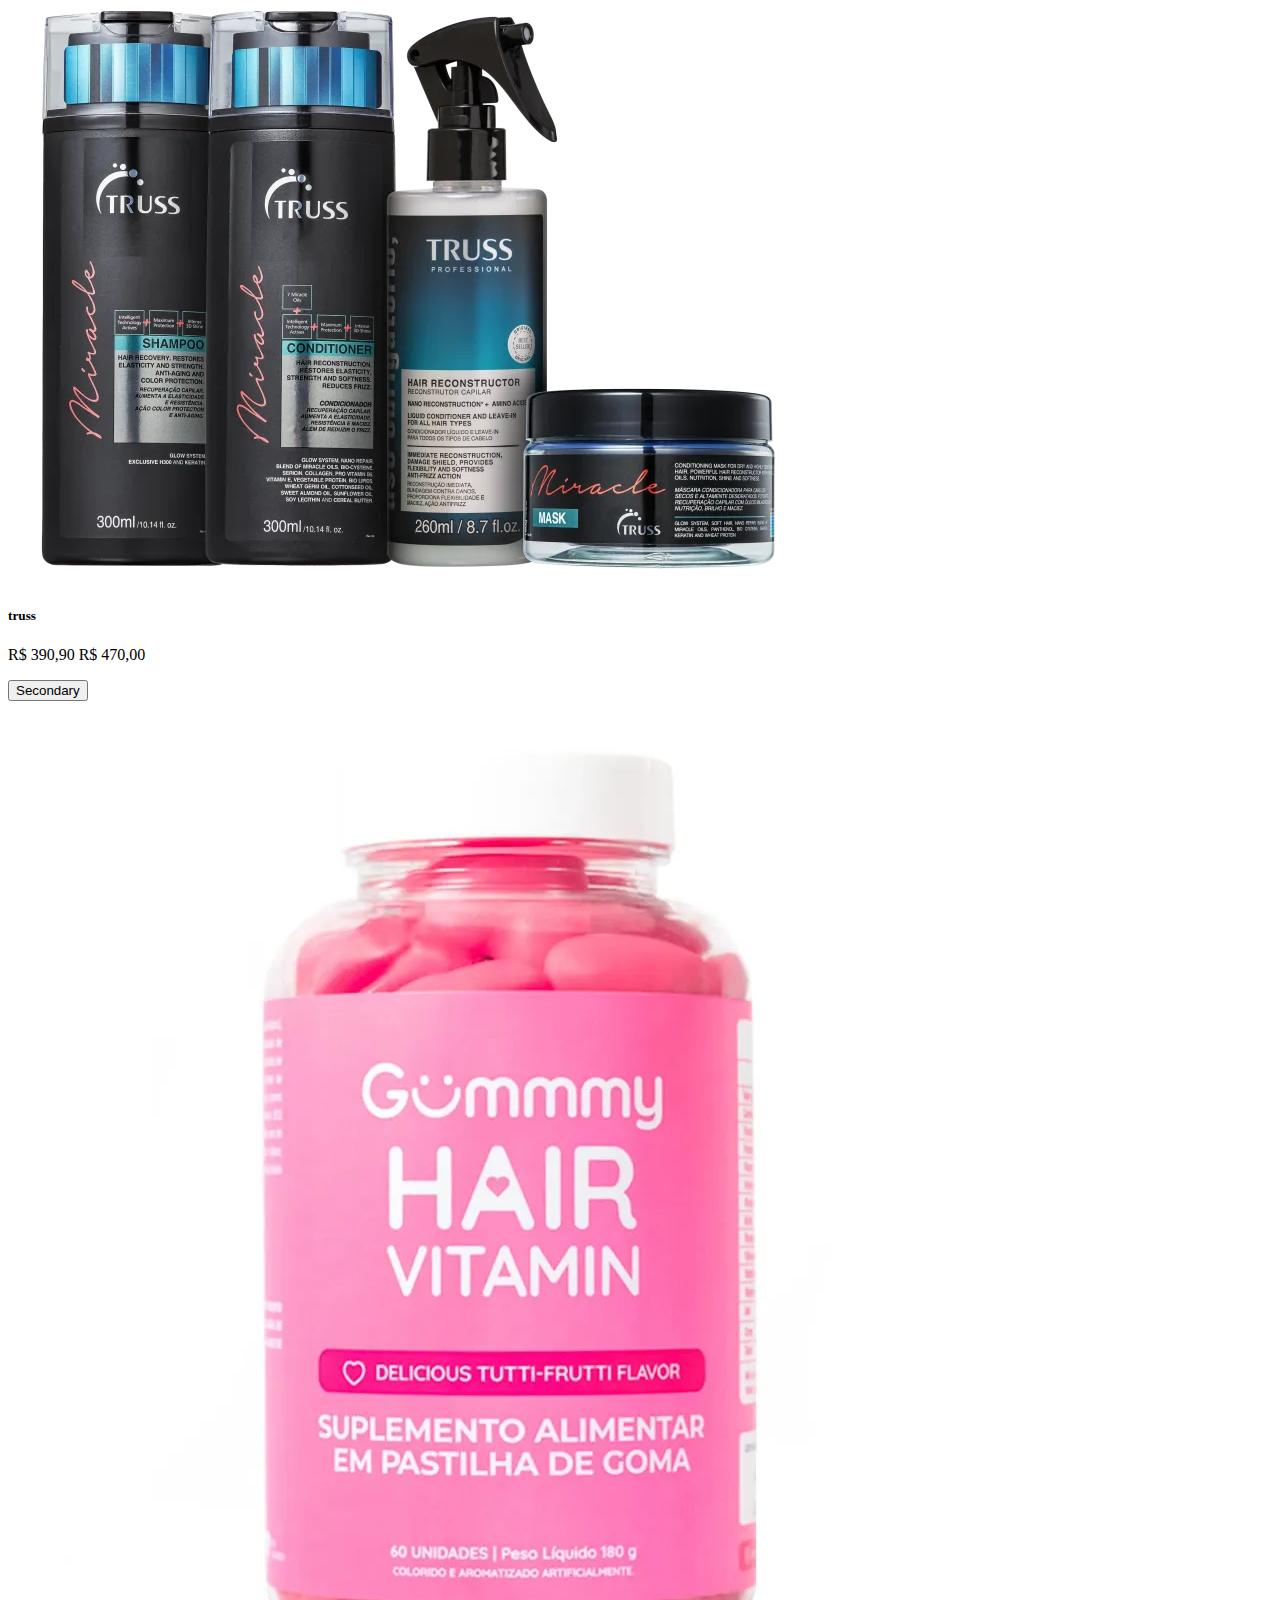
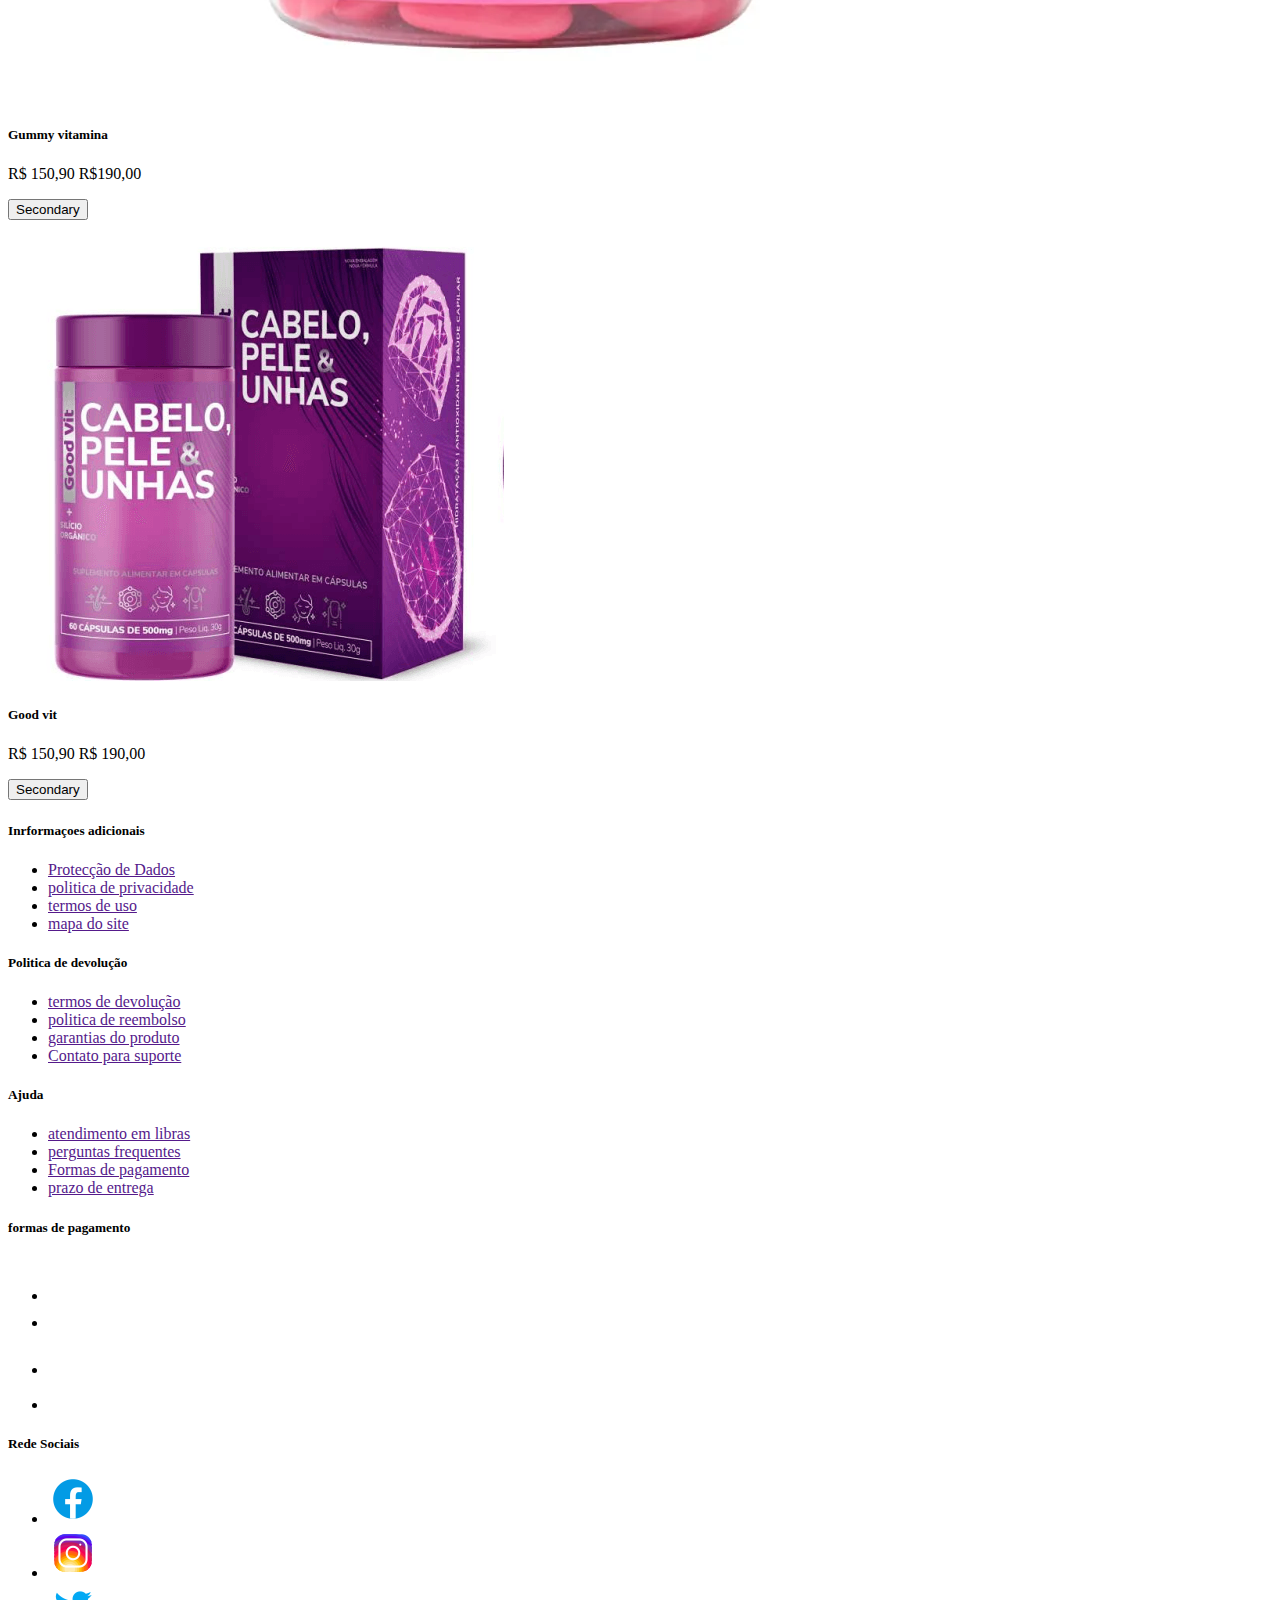
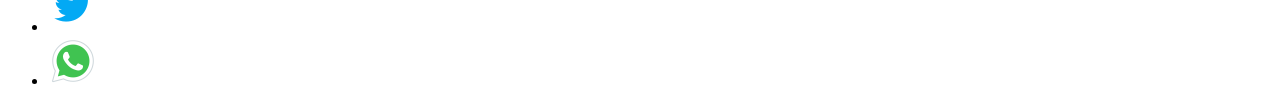
<file: hair.html>
<!DOCTYPE html>
<html lang="en">
<head>
    <meta charset="UTF-8">
    <meta name="viewport" content="width=device-width, initial-scale=1.0">
    <link rel="stylesheet" href="produto.css">
    <link href="https://cdn.jsdelivr.net/npm/bootstrap@5.3.8/dist/css/bootstrap.min.css" rel="stylesheet" integrity="sha384-sRIl4kxILFvY47J16cr9ZwB07vP4J8+LH7qKQnuqkuIAvNWLzeN8tE5YBujZqJLB" crossorigin="anonymous">
    <title>Document</title>
</head>
<body>
    <header class="header">
    <!-- navbar -->
  <nav id="home" class="navbar navbar-expand-lg bg-body-tertiary">
  <div class="container-fluid">
<a class=" navbar-brand" href="#"><img class="logotipoImg"    src="img/AEKFF.png" alt=""></a>
    <button class="navbar-toggler" type="button" data-bs-toggle="collapse" data-bs-target="#navbarSupportedContent" aria-controls="navbarSupportedContent" aria-expanded="false" aria-label="Toggle navigation">
      <span class="navbar-toggler-icon"></span>
    </button>
    <div class="collapse navbar-collapse" id="navbarSupportedContent">
      <ul class="navbar-nav me-auto mb-2 mb-lg-0">
        <li class="nav-item">
          <a class="nav-link active" aria-current="page" href="index.html">Inicio</a>
        </li>
        <li class="nav-item">
          <a class="nav-link active" aria-current="page" href="sobre.html">Sobre</a>
        </li>
        <li class="nav-item">
          <a class="nav-link active" aria-current="page" href="produto.html">Produto</a>
        </li>
        <li class="nav-item">
          <a class="nav-link active" aria-current="page" href="index.html">Contato</a>
        </li>
        <li class="nav-item">
          <a class="nav-link active" aria-current="page" href="login.html">Login</a>
        </li>
      </ul>
      <!-- navbar -->
      <form class="d-flex" role="Pesquisar">
        <input class="form-control me-2" type="Pesquisar" placeholder="Pesquisar" aria-label="Pesquisar"/>
        <button class="btn btn-outline-success" type="submit">Pesquisar</button>
      </form>
    </div> 
  </div>
</nav> 
</header>
<!-- botões -->
 <div class="make">
<a class="btn btn-white" href="kits.html" role="button">kits</a>
<a class="btn btn-white" href="perfumaria.html" role="button">perfumaria</a>
<a class="btn btn-white" href="rollon.html" role="button">roll-on</a>
<a class="btn btn-white" href="#" role="button">hair</a>

</div>


 <!-- produtos -->

 <div class="row row-cols-1 row-cols-md-5 g-4">
  <div class="col">
    <div class="card h-100">
      <img src="img/cabelo1.webp" class="card-img-top" alt="...">
      <div class="card-body">
        <h5 class="card-title">Loreal</h5>
        <p class="card-text">R$ 350,90
R$ 450,00 </p>
        <button type="button" class="btn btn-secondary">Secondary</button>
      </div>
    </div>
  </div>
  <div class="col">
    <div class="card h-100">
      <img src="img/cabelo2.webp" class="card-img-top" alt="...">
      <div class="card-body">
        <h5 class="card-title">Babablu</h5>
        <p class="card-text">R$ 350,90
R$ 450,00</p>
        <button type="button" class="btn btn-secondary">Secondary</button>
      </div>
    </div>
  </div>
  <div class="col">
    <div class="card h-100">
      <img src="img/cabelo3.webp" class="card-img-top" alt="...">
      <div class="card-body">
        <h5 class="card-title">Oceane</h5>
        <p class="card-text">R$ 220,90
R$ 350,00</p>
        <button type="button" class="btn btn-secondary">Secondary</button>
      </div>
    </div>
  </div>
  <div class="col">
    <div class="card h-100">
      <img src="img/cabelo4.webp" class="card-img-top" alt="...">
      <div class="card-body">
        <h5 class="card-title">Poderoso</h5>
        <p class="card-text">R$ 350,90
R$ 450,00</p>
        <button type="button" class="btn btn-secondary">Secondary</button>
      </div>
    </div>
  </div>
  <div class="col">
    <div class="card h-100">
      <img src="img/cabelo5.webp" class="card-img-top" alt="...">
      <div class="card-body">
        <h5 class="card-title">hydra</h5>
        <p class="card-text">R$ 220,90
R$ 350,00</p>
        <button type="button" class="btn btn-secondary">Secondary</button>
      </div>
    </div>
  </div>
  <div class="col">
    <div class="card h-100">
      <img src="img/cabelo6.webp" class="card-img-top" alt="...">
      <div class="card-body">
        <h5 class="card-title">sublime</h5>
        <p class="card-text">R$ 350,90
R$ 450,00</p>
        <button type="button" class="btn btn-secondary">Secondary</button>
      </div>
    </div>
  </div>
  <div class="col">
    <div class="card h-100">
      <img src="img/cabelo7.webp" class="card-img-top" alt="...">
      <div class="card-body">
        <h5 class="card-title">Siàge</h5>
        <p class="card-text">R$ 350,90
R$ 450,00</p>
        <button type="button" class="btn btn-secondary">Secondary</button>
      </div>
    </div>
  </div>
  <div class="col">
    <div class="card h-100">
      <img src="img/cabelo8.webp" class="card-img-top" alt="...">
      <div class="card-body">
        <h5 class="card-title">truss</h5>
        <p class="card-text">R$ 390,90
R$ 470,00</p>
        <button type="button" class="btn btn-secondary">Secondary</button>
      </div>
    </div>
  </div>
  <div class="col">
    <div class="card h-100">
      <img src="img/cabelo9.webp" class="card-img-top" alt="...">
      <div class="card-body">
        <h5 class="card-title">Gummy vitamina</h5>
        <p class="card-text">R$ 150,90
R$190,00</p>
        <button type="button" class="btn btn-secondary">Secondary</button>
      </div>
    </div>
  </div>
  <div class="col">
    <div class="card h-100">
      <img src="img/cabelo10.png" class="card-img-top" alt="...">
      <div class="card-body">
        <h5 class="card-title">Good vit</h5>
        <p class="card-text">R$ 150,90
R$ 190,00</p>
        <button type="button" class="btn btn-secondary">Secondary</button>
      </div>
    </div>
  </div>
  </div>

<!-- footer -->

<footer class="container2 bg-secondary-subtle">
  <div class="row">
    <div class="col">
      <h5>Inrformaçoes adicionais </h5>
      <ul class="list-unstyled"> 
        <li> <a href="" class="link-secondary">Protecção de Dados</a></li>
        <li> <a href="" class="link-secondary">politica de privacidade</a></li>
        <li> <a href="" class="link-secondary">termos de uso</a></li>
        <li><a href="" class="link-secondary">mapa do site</a></li>
      </ul>
    </div>

<div class="col">
      <h5> Politica de devolução </h5>
      
      <ul>
        <li><a href="" class="link-secondary">termos de devolução</a></li>
        <li><a href="" class="link-secondary">politica de reembolso</a></li>
        <li><a href="" class="link-secondary">garantias do produto </a></li>
        <li><a href="" class="link-secondary">Contato para suporte</a></li>
      </ul>
    </div>
    <div class="col">
      <h5>Ajuda </h5>
      <ul>
        <li><a href="" class="link-secondary">atendimento em libras</a></li>
        <li><a href="" class="link-secondary">perguntas frequentes</a></li>
        <li><a href="" class="link-secondary">Formas de pagamento</a></li>
        <li><a href="" class="link-secondary">prazo de entrega</a></li>
      </ul>
    </div>
    
    
  <div class="col">
    <h5>formas de pagamento</h5>
    <ul class="list-unstyled d-flex">
      <li><a href=""><img class="favImg" src="favicon/amex___0b9da747297f343e136144a34cdc014e.svg"></a></li>
      <li><a href=""><img class="favImg" src="favicon/visa.svg"></a></li>
      <li><a href=""><img class="favImg" src="favicon/diners-club___43de54bcf5ac968e7567a674ab0d8d1c.svg"></a></li>
      <li><a href=""><img class="favImg" src="favicon/pix___5ca4a25f029f79325afd12bc5598f602.svg"></a></li>
    </ul>
    </div>
    
    <div class="col">
    <h5>Rede Sociais</h5>
    <ul class="list-unstyled d-flex">
      <li><a href=""><img class="favImg" src="favicon/icons8-facebook-50.png"></a></li>
      <li><a href=""><img class="favImg" src="favicon/icons8-instagram-50.png"></a></li>
      <li><a href=""><img class="favImg" src="favicon/icons8-twitter-50.png"></a></li>
      <li><a href=""><img class="favImg" src="favicon/icons8-whatsapp-50.png"></a></li>
    </ul>
    </div>
    </div>

</footer>
   
<script src="https://cdn.jsdelivr.net/npm/bootstrap@5.3.8/dist/js/bootstrap.bundle.min.js" integrity="sha384-FKyoEForCGlyvwx9Hj09JcYn3nv7wiPVlz7YYwJrWVcXK/BmnVDxM+D2scQbITxI" crossorigin="anonymous"></script>
</body>
</html>
</file>
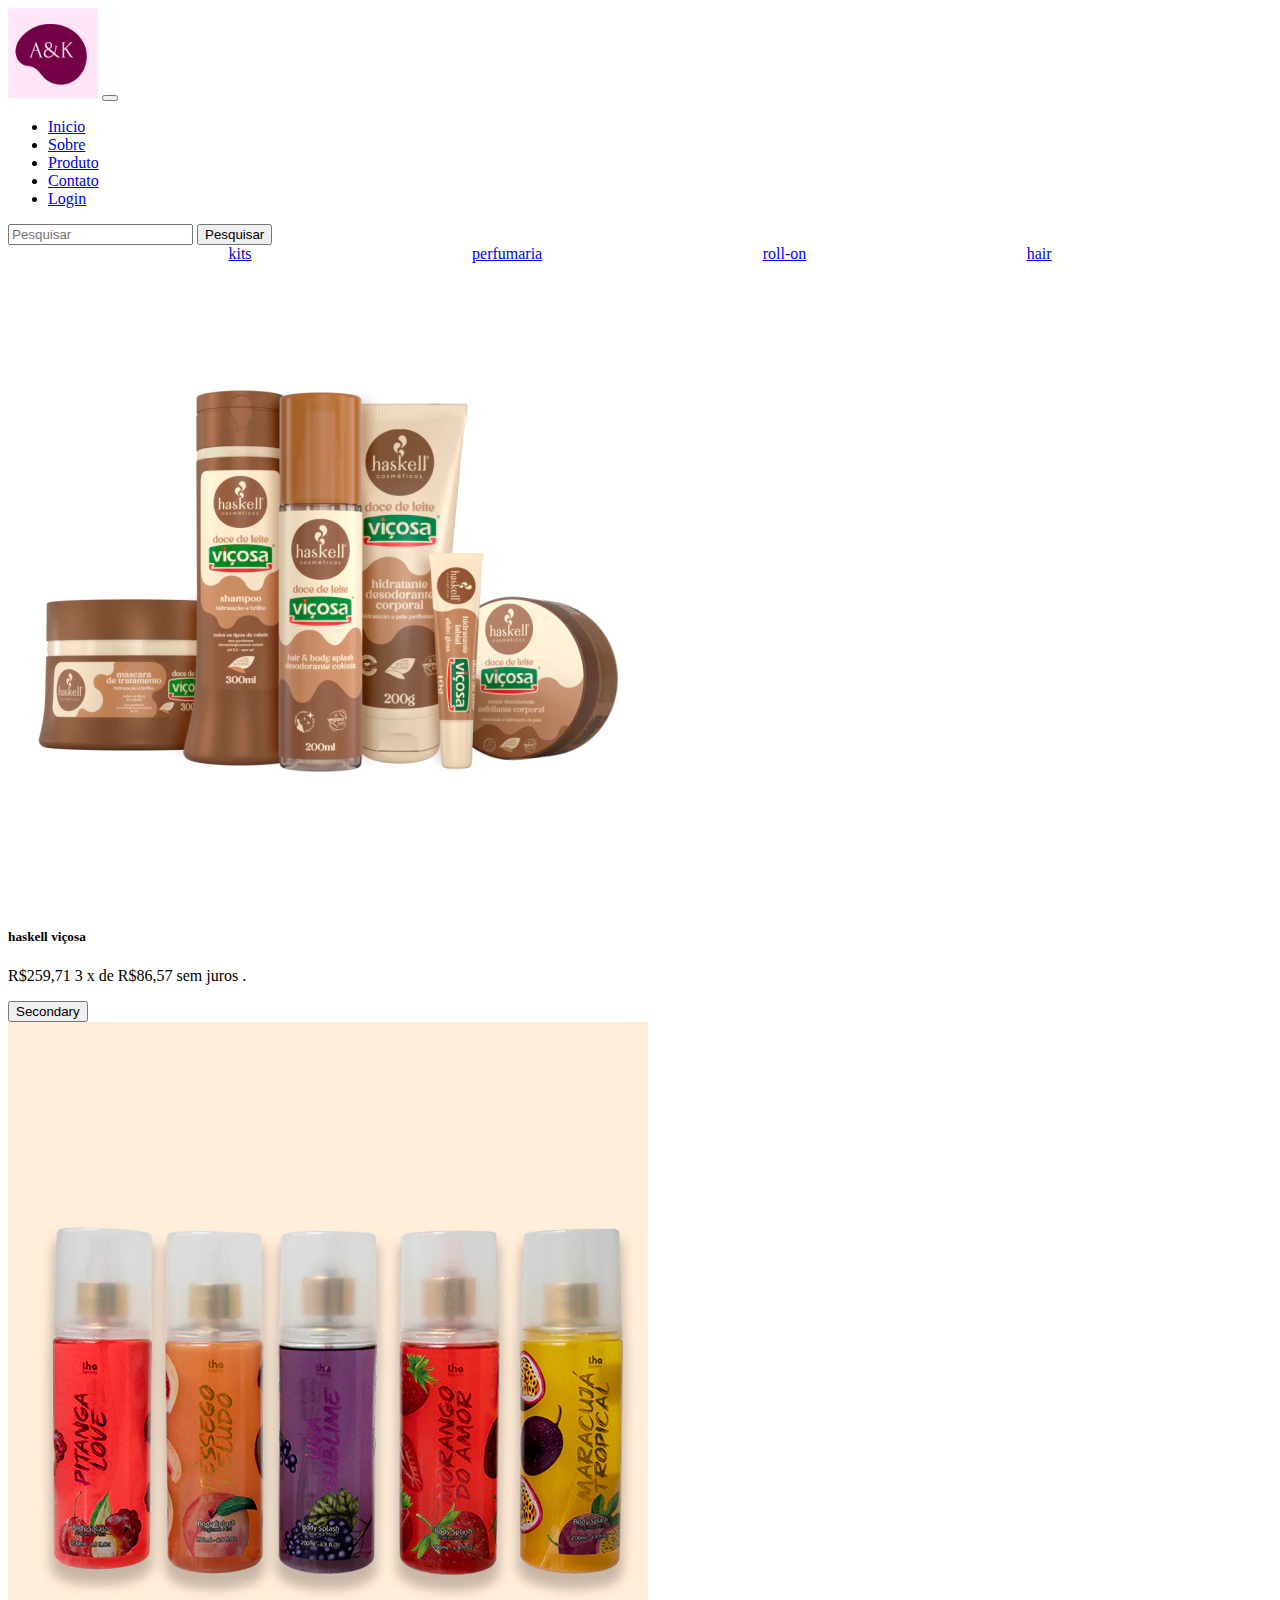
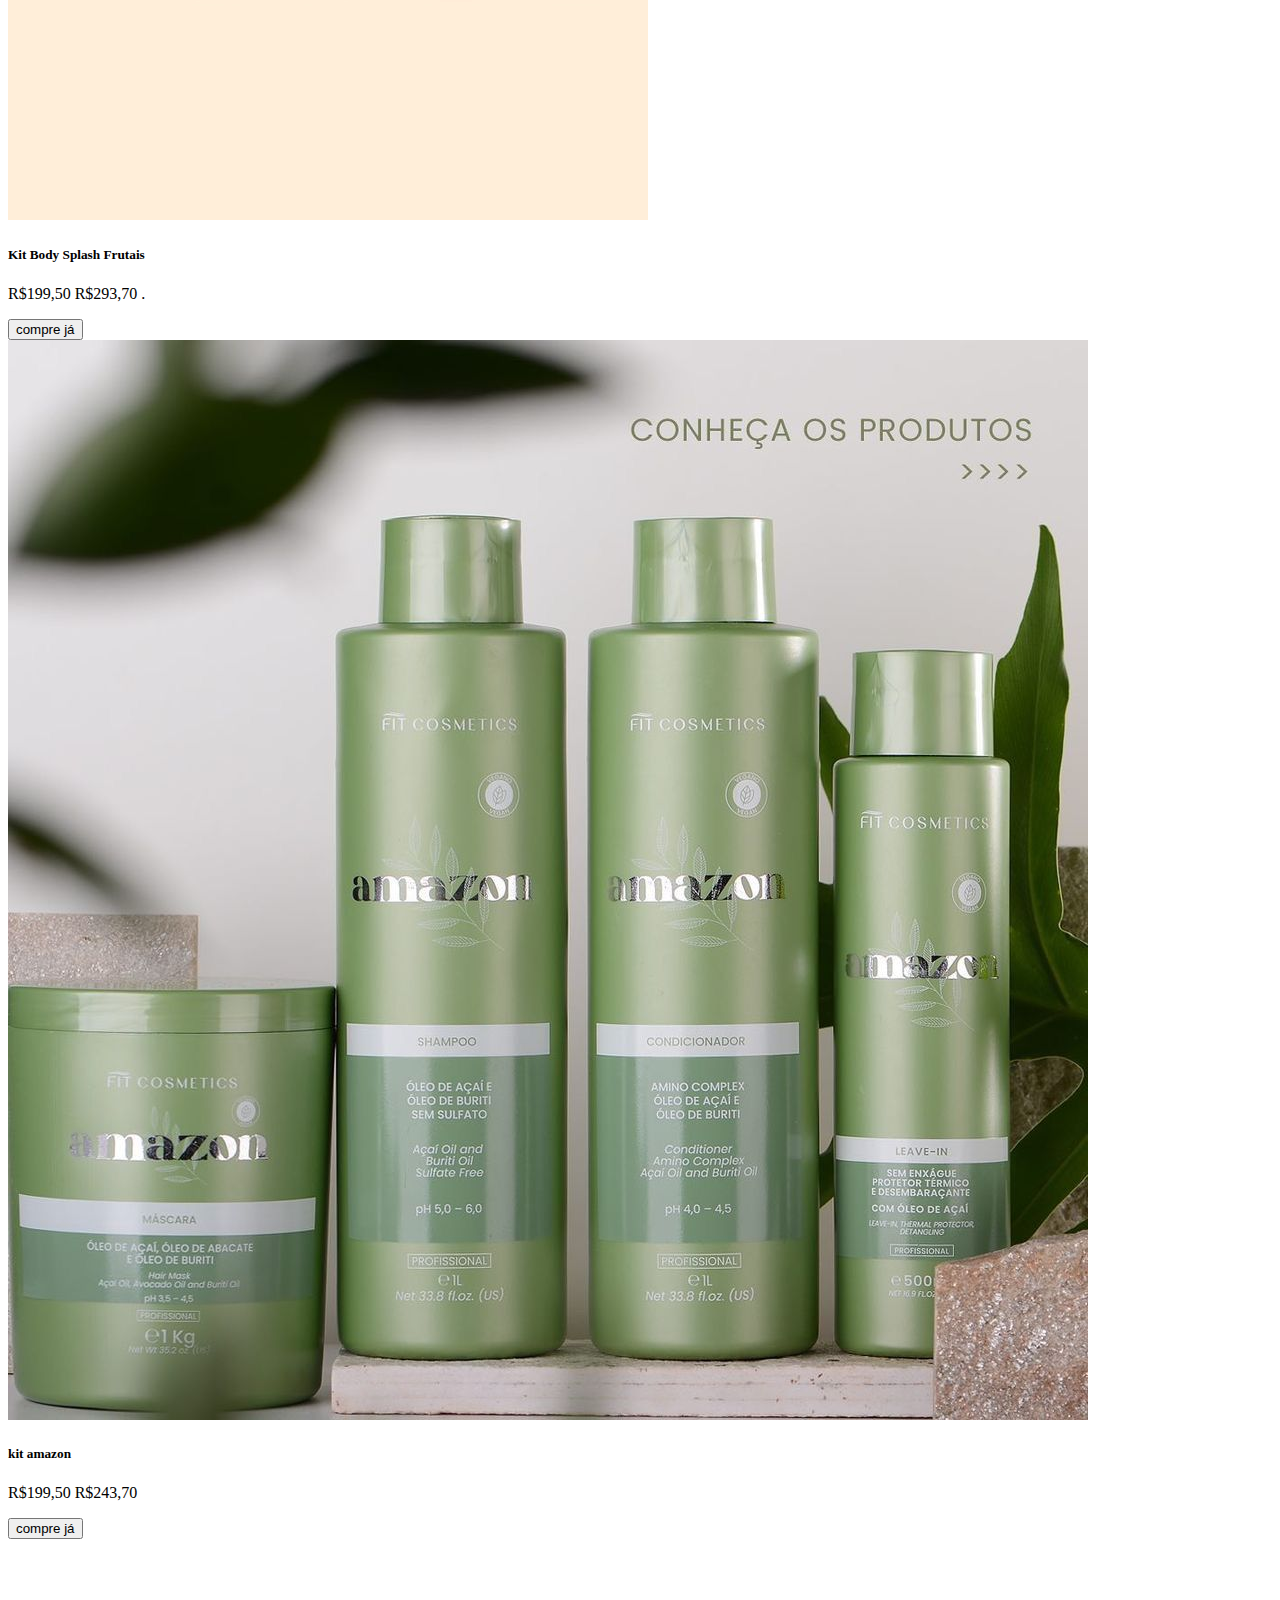
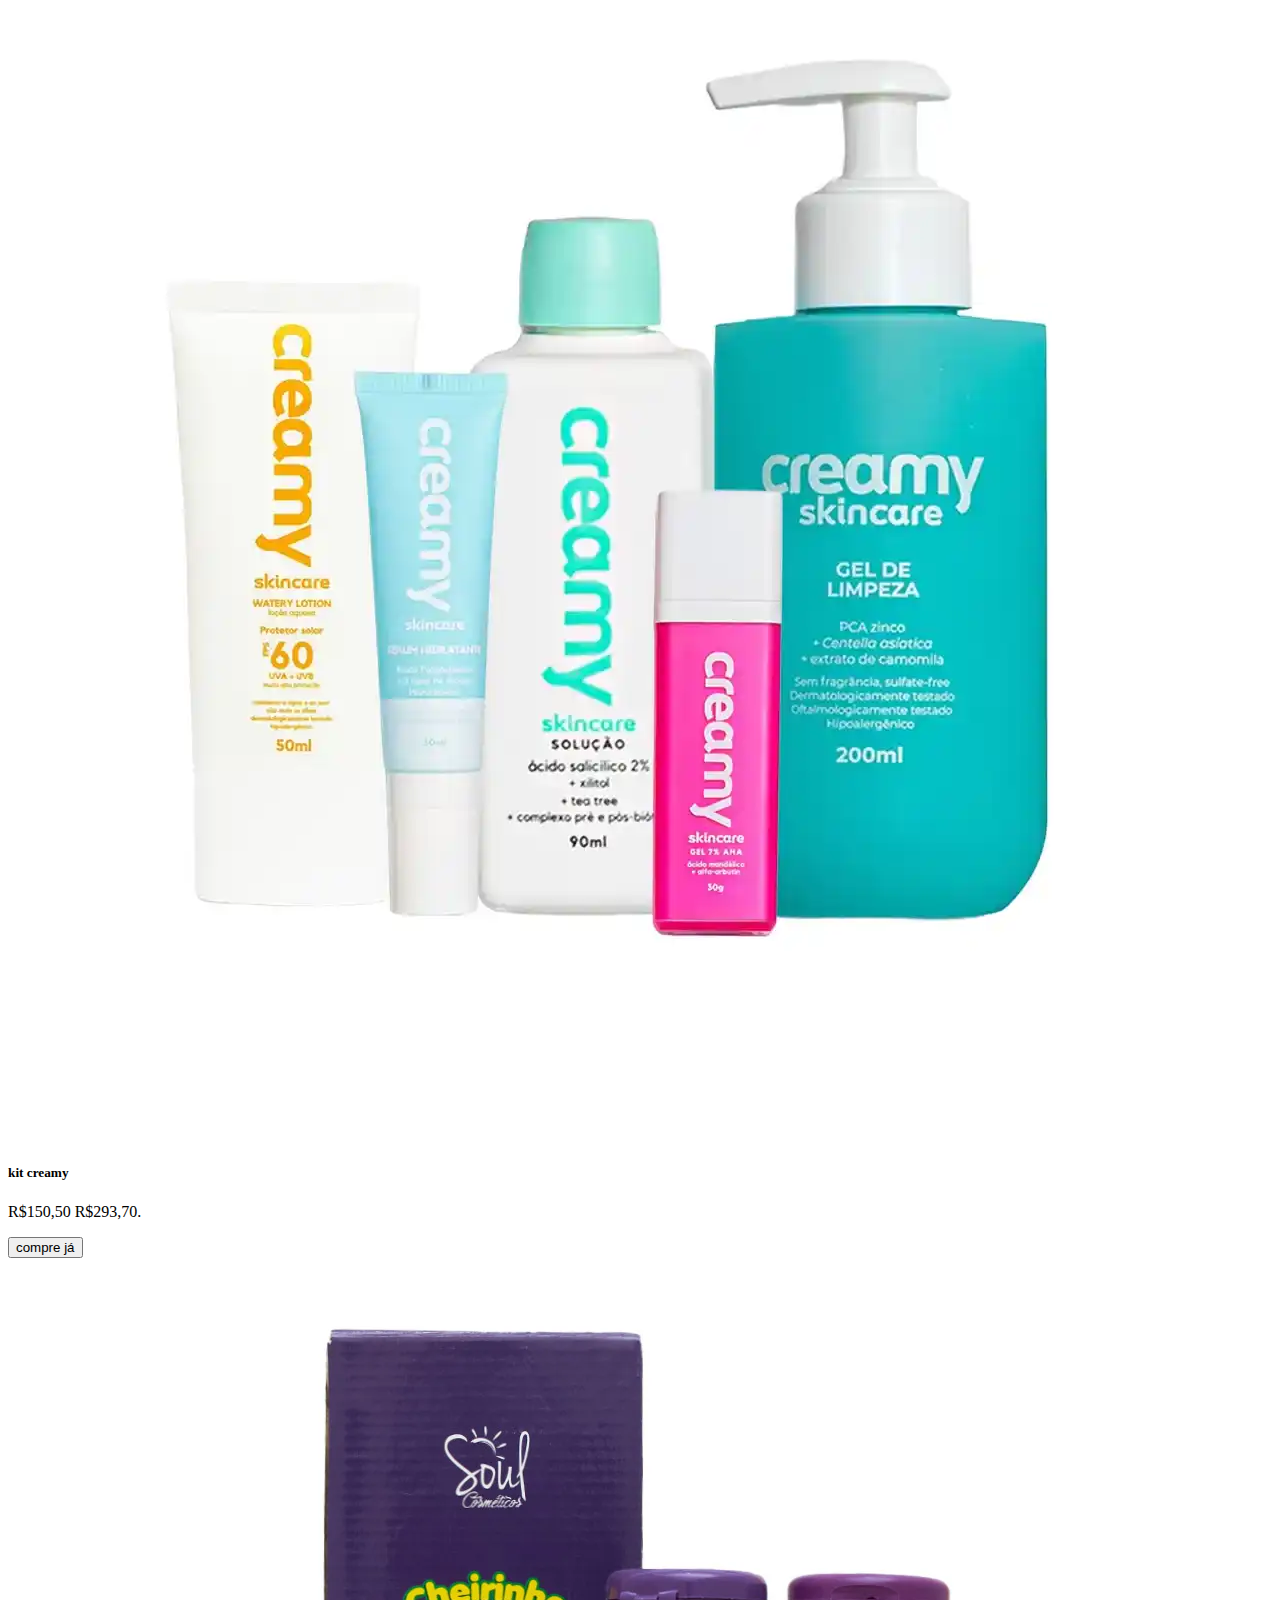
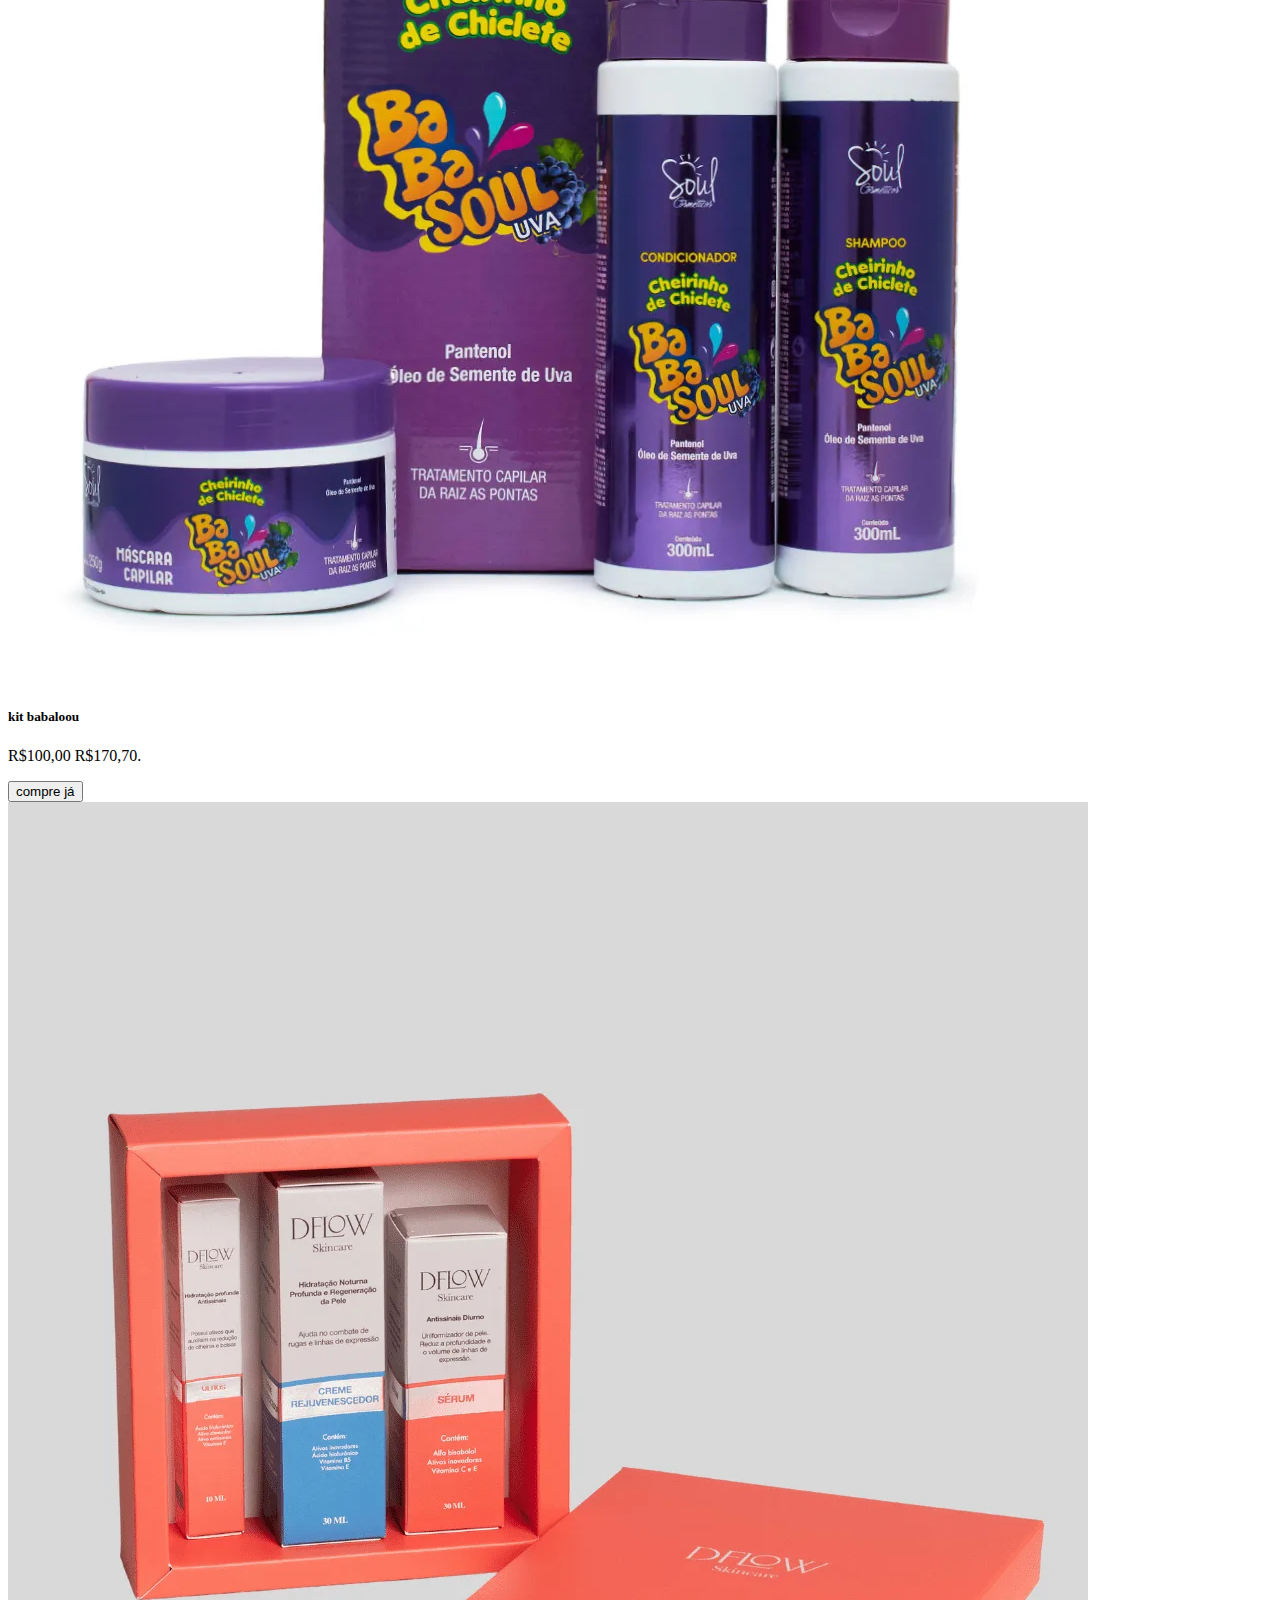
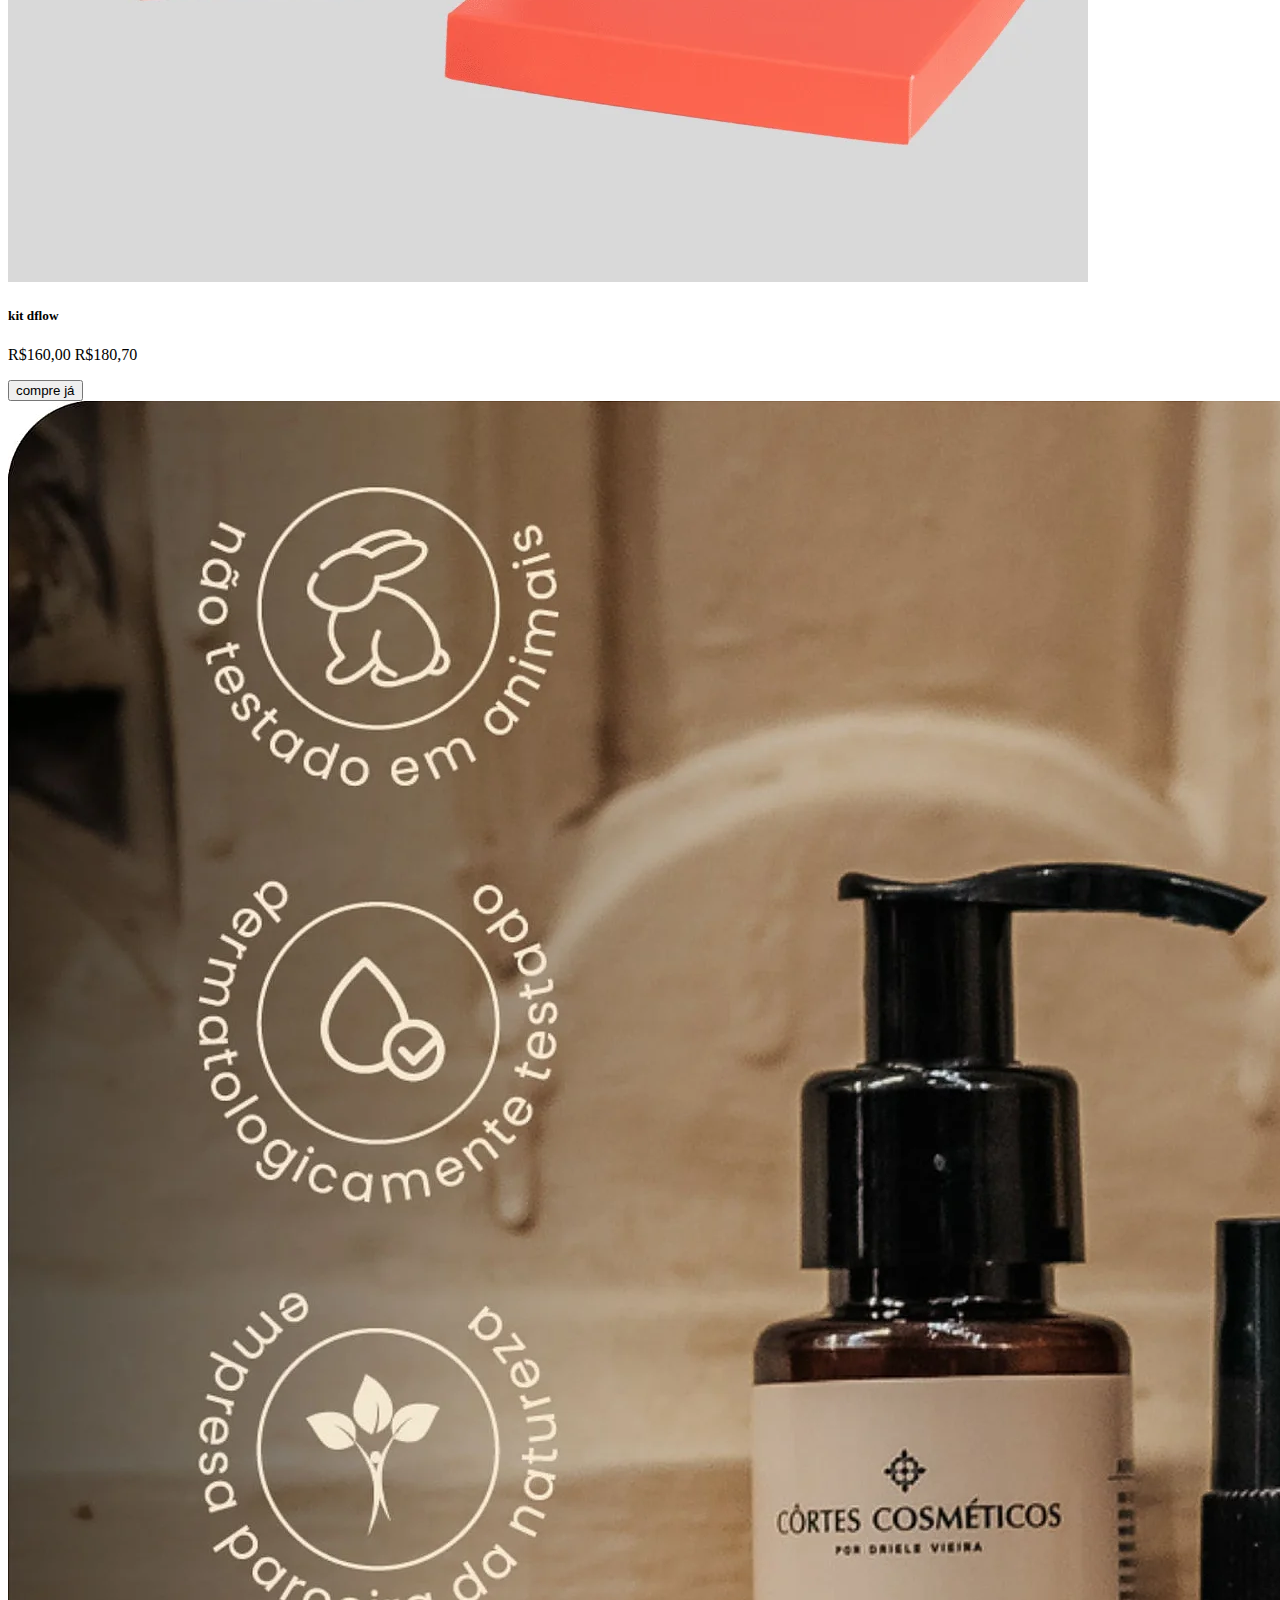
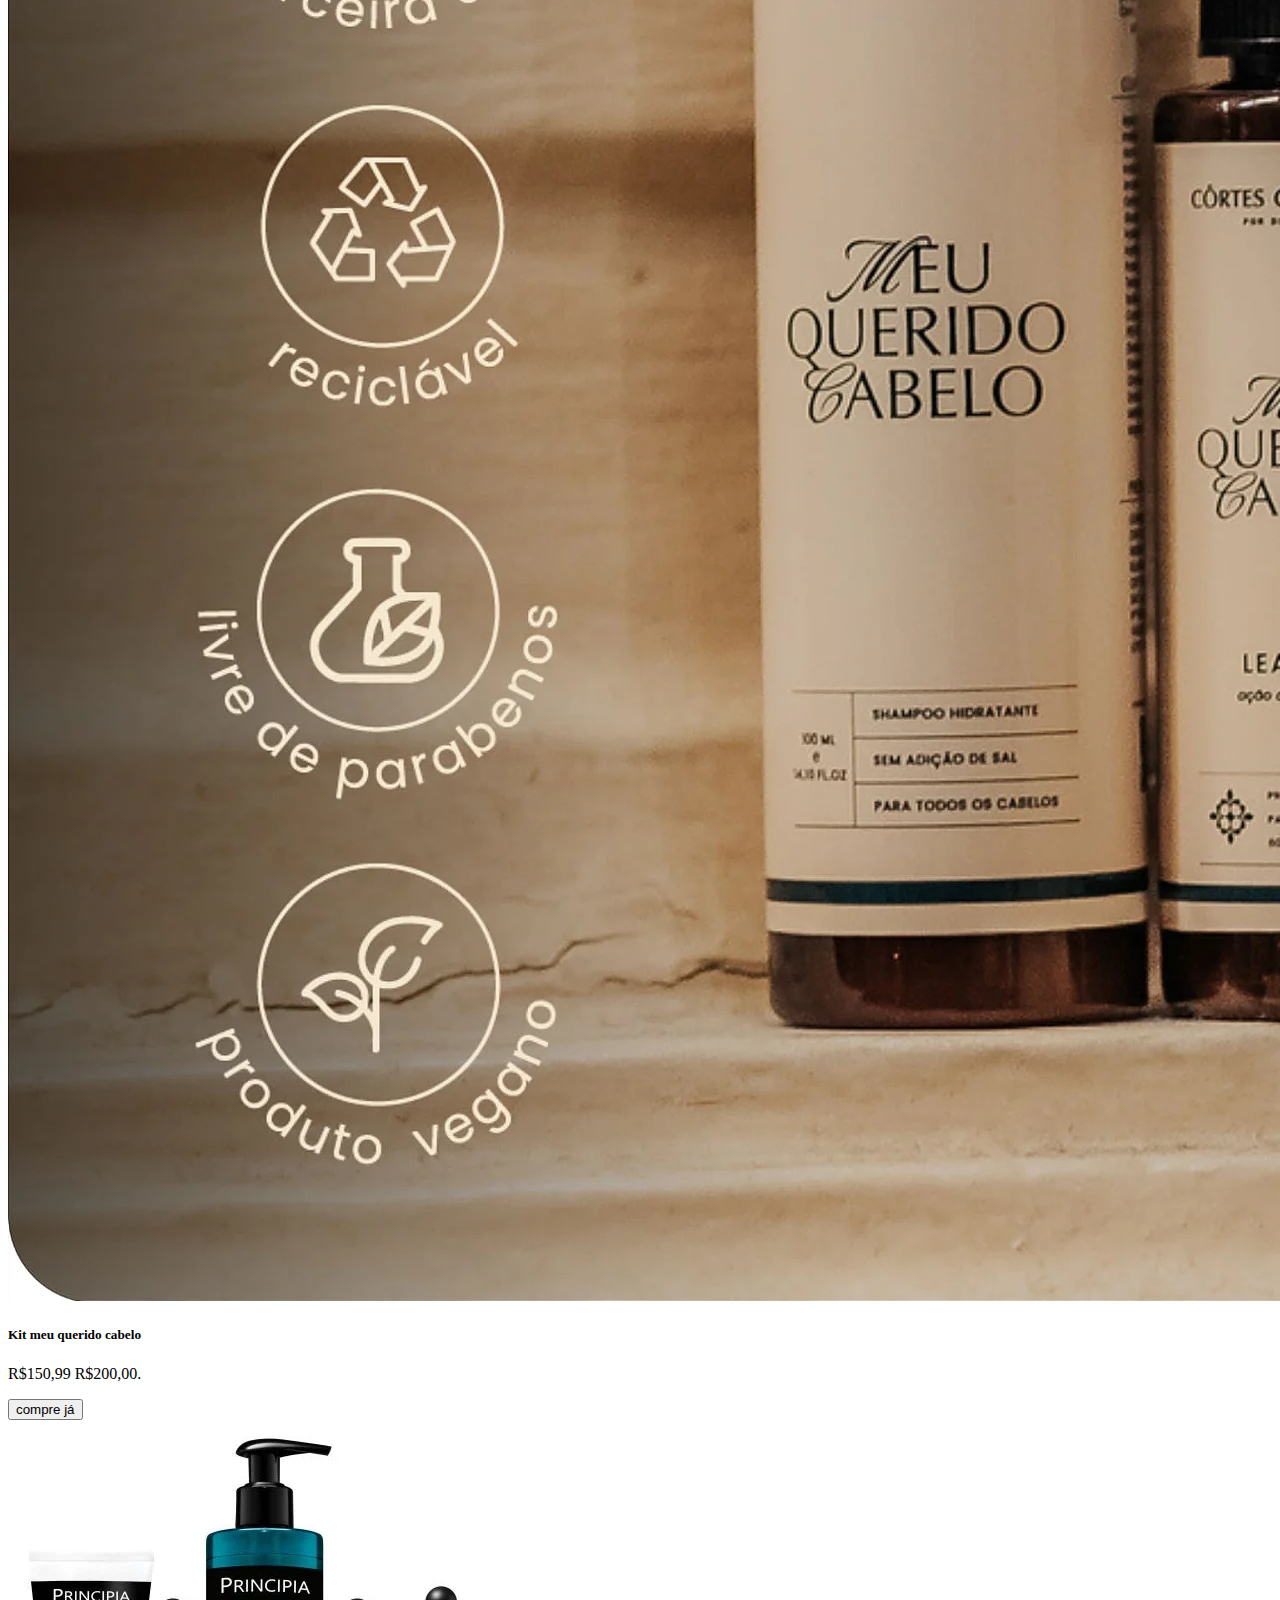
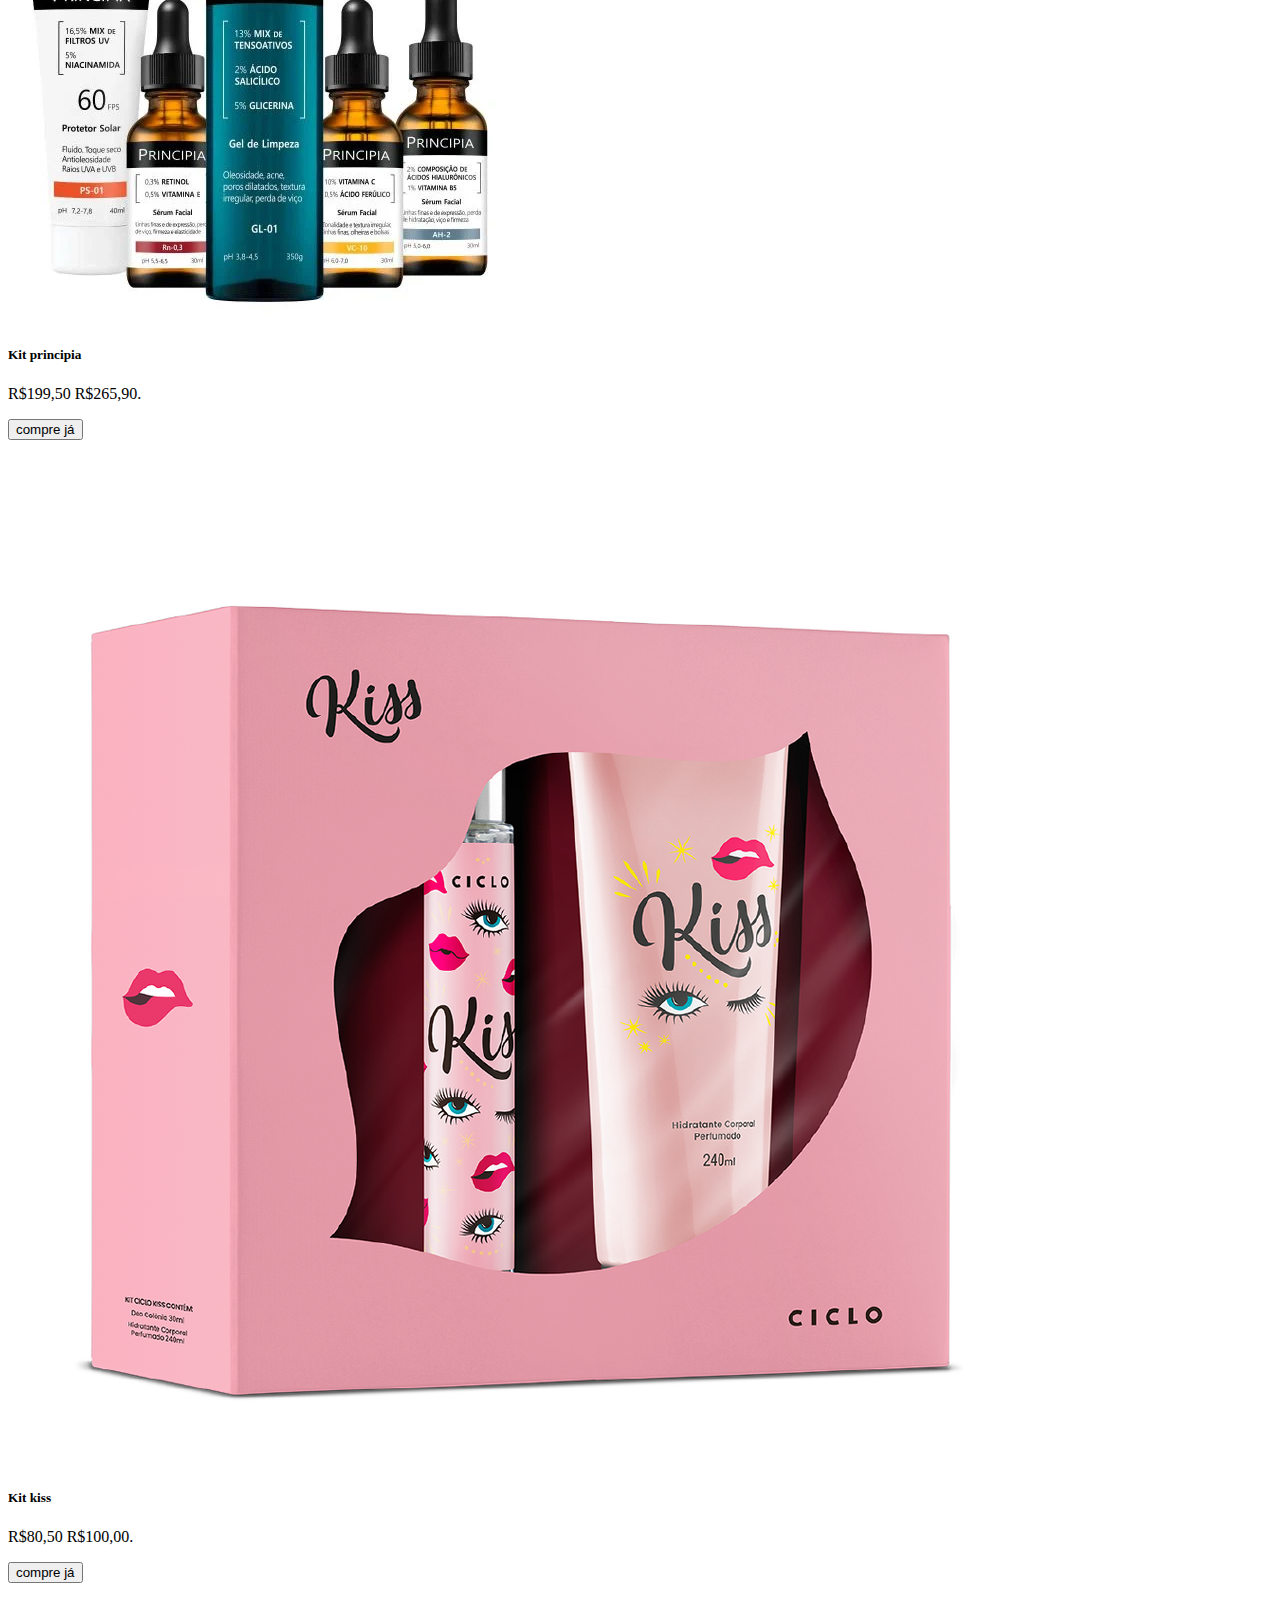
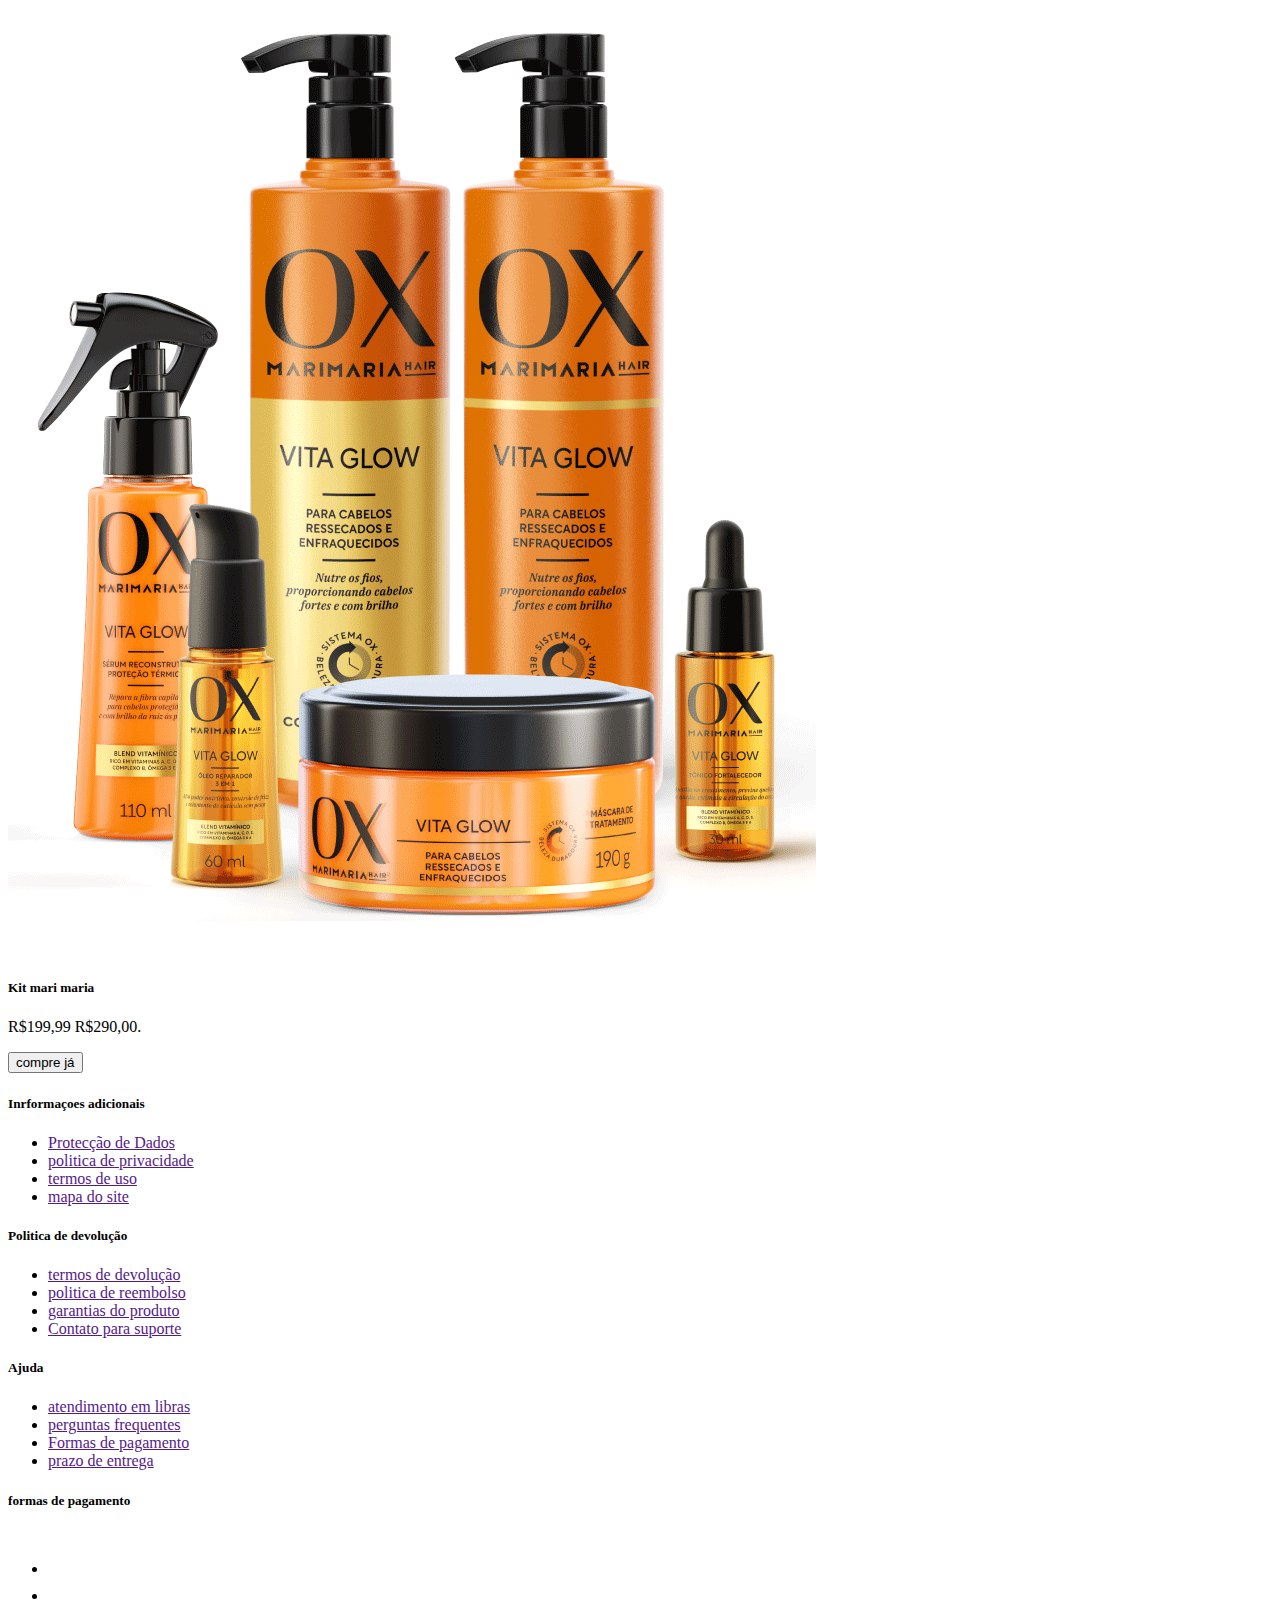
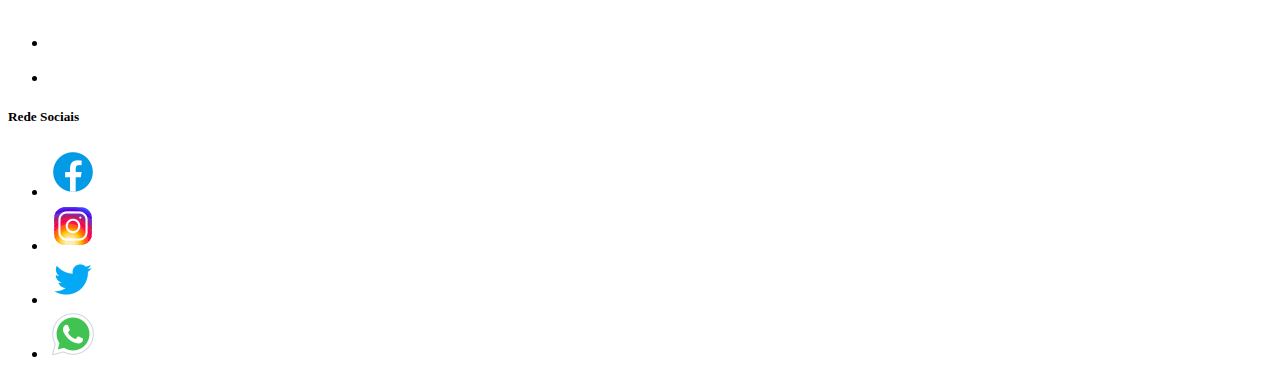
<file: kits.html>
<!DOCTYPE html>
<html lang="en">
<head>
    <meta charset="UTF-8">
    <meta name="viewport" content="width=device-width, initial-scale=1.0">
    <link rel="stylesheet" href="produto.css">
    <link href="https://cdn.jsdelivr.net/npm/bootstrap@5.3.8/dist/css/bootstrap.min.css" rel="stylesheet" integrity="sha384-sRIl4kxILFvY47J16cr9ZwB07vP4J8+LH7qKQnuqkuIAvNWLzeN8tE5YBujZqJLB" crossorigin="anonymous">
    <title>Document</title>
</head>
<body>
    <header class="header">
    <!-- navbar -->
  <nav id="home" class="navbar navbar-expand-lg bg-body-tertiary">
  <div class="container-fluid">
<a class=" navbar-brand" href="#"><img class="logotipoImg"    src="img/AEKFF.png" alt=""></a>
    <button class="navbar-toggler" type="button" data-bs-toggle="collapse" data-bs-target="#navbarSupportedContent" aria-controls="navbarSupportedContent" aria-expanded="false" aria-label="Toggle navigation">
      <span class="navbar-toggler-icon"></span>
    </button>
    <div class="collapse navbar-collapse" id="navbarSupportedContent">
      <ul class="navbar-nav me-auto mb-2 mb-lg-0">
        <li class="nav-item">
          <a class="nav-link active" aria-current="page" href="index.html">Inicio</a>
        </li>
        <li class="nav-item">
          <a class="nav-link active" aria-current="page" href="sobre.html">Sobre</a>
        </li>
        <li class="nav-item">
          <a class="nav-link active" aria-current="page" href="produto.html">Produto</a>
        </li>
        <li class="nav-item">
          <a class="nav-link active" aria-current="page" href="index.html">Contato</a>
        </li>
        <li class="nav-item">
          <a class="nav-link active" aria-current="page" href="login.html">Login</a>
        </li>
      </ul>
      <!-- navbar -->
      <form class="d-flex" role="Pesquisar">
        <input class="form-control me-2" type="Pesquisar" placeholder="Pesquisar" aria-label="Pesquisar"/>
        <button class="btn btn-outline-success" type="submit">Pesquisar</button>
      </form>
    </div> 
  </div>
</nav> 
</header>
<!-- botões -->
 <div class="make">
<a class="btn btn-white" href="kits.html" role="button">kits</a>
<a class="btn btn-white" href="perfumaria.html" role="button">perfumaria</a>
<a class="btn btn-white" href="rollon.html" role="button">roll-on</a>
<a class="btn btn-white" href="hair.html" role="button">hair</a>

</div>


 <!-- produtos -->

 <div class="row row-cols-1 row-cols-md-5 g-4">
  <div class="col">
    <div class="card h-100">
      <img src="img/kit haskell.webp" class="card-img-top" alt="...">
      <div class="card-body">
        <h5 class="card-title">haskell viçosa</h5>
        <p class="card-text"> R$259,71
3 x de R$86,57 sem juros
.</p>
        <button type="button" class="btn btn-secondary">Secondary</button>
      </div>
    </div>
  </div>
  <div class="col">
    <div class="card h-100">
      <img src="img/kits tha beaut.webp" class="card-img-top" alt="...">
      <div class="card-body">
        <h5 class="card-title">Kit Body Splash Frutais</h5>
        <p class="card-text">
       R$199,50
 

R$293,70

.</p>
        <button type="button" class="btn btn-secondary">compre já</button>
      </div>
    </div>
  </div>
  <div class="col">
    <div class="card h-100">
      <img src="img/kit amazon.jpg" class="card-img-top" alt="...">
      <div class="card-body">
        <h5 class="card-title">kit amazon</h5>
        <p class="card-text">  R$199,50
 

R$243,70</p>
        <button type="button" class="btn btn-secondary">compre já</button>
      </div>
    </div>
  </div>
  <div class="col">
    <div class="card h-100">
      <img src="img/kit creamy.webp" class="card-img-top" alt="...">
      <div class="card-body">
        <h5 class="card-title">kit creamy</h5>
        <p class="card-text">  R$150,50
 

R$293,70.</p>
        <button type="button" class="btn btn-secondary">compre já</button>
      </div>
    </div>
  </div>
  <div class="col">
    <div class="card h-100">
      <img src="img/kit da babaloou.webp" class="card-img-top" alt="...">
      <div class="card-body">
        <h5 class="card-title">kit babaloou</h5>
        <p class="card-text">  R$100,00
 

R$170,70.</p>
        <button type="button" class="btn btn-secondary">compre já</button>
      </div>
    </div>
  </div>
  <div class="col">
    <div class="card h-100">
      <img src="img/kit dflow.webp" class="card-img-top" alt="...">
      <div class="card-body">
        <h5 class="card-title">kit dflow</h5>
        <p class="card-text">  R$160,00
 

R$180,70</p>
        <button type="button" class="btn btn-secondary">compre já</button>
      </div>
    </div>
  </div>
  <div class="col">
    <div class="card h-100">
      <img src="img/kit meu querido cabelo.webp" class="card-img-top" alt="...">
      <div class="card-body">
        <h5 class="card-title">Kit meu querido cabelo</h5>
        <p class="card-text">  R$150,99
 

R$200,00.</p>
        <button type="button" class="btn btn-secondary">compre já</button>
      </div>
    </div>
  </div>
  <div class="col">
    <div class="card h-100">
      <img src="img/kits da principia.webp" class="card-img-top" alt="...">
      <div class="card-body">
        <h5 class="card-title">Kit principia</h5>
        <p class="card-text">  R$199,50
 

R$265,90.</p>
        <button type="button" class="btn btn-secondary">compre já</button>
      </div>
    </div>
  </div>
  <div class="col">
    <div class="card h-100">
      <img src="img/kits da kiss.png" class="card-img-top" alt="...">
      <div class="card-body">
        <h5 class="card-title">Kit kiss</h5>
        <p class="card-text">  R$80,50
 

R$100,00.</p>
        <button type="button" class="btn btn-secondary">compre já</button>
      </div>
    </div>
  </div>
  <div class="col">
    <div class="card h-100">
      <img src="img/kit mari maria.png" class="card-img-top" alt="...">
      <div class="card-body">
        <h5 class="card-title">Kit mari maria</h5>
        <p class="card-text">  R$199,99
 

R$290,00.</p>
        <button type="button" class="btn btn-secondary">compre já</button>
      </div>
    </div>
  </div>
  </div>

<!-- footer -->

<footer class="container2 bg-secondary-subtle">
  <div class="row">
    <div class="col">
      <h5>Inrformaçoes adicionais </h5>
      <ul class="list-unstyled"> 
        <li> <a href="" class="link-secondary">Protecção de Dados</a></li>
        <li> <a href="" class="link-secondary">politica de privacidade</a></li>
        <li> <a href="" class="link-secondary">termos de uso</a></li>
        <li><a href="" class="link-secondary">mapa do site</a></li>
      </ul>
    </div>

<div class="col">
      <h5> Politica de devolução </h5>
      
      <ul>
        <li><a href="" class="link-secondary">termos de devolução</a></li>
        <li><a href="" class="link-secondary">politica de reembolso</a></li>
        <li><a href="" class="link-secondary">garantias do produto </a></li>
        <li><a href="" class="link-secondary">Contato para suporte</a></li>
      </ul>
    </div>
    <div class="col">
      <h5>Ajuda </h5>
      <ul>
        <li><a href="" class="link-secondary">atendimento em libras</a></li>
        <li><a href="" class="link-secondary">perguntas frequentes</a></li>
        <li><a href="" class="link-secondary">Formas de pagamento</a></li>
        <li><a href="" class="link-secondary">prazo de entrega</a></li>
      </ul>
    </div>
    
    
  <div class="col">
    <h5>formas de pagamento</h5>
    <ul class="list-unstyled d-flex">
      <li><a href=""><img class="favImg" src="favicon/amex___0b9da747297f343e136144a34cdc014e.svg"></a></li>
      <li><a href=""><img class="favImg" src="favicon/visa.svg"></a></li>
      <li><a href=""><img class="favImg" src="favicon/diners-club___43de54bcf5ac968e7567a674ab0d8d1c.svg"></a></li>
      <li><a href=""><img class="favImg" src="favicon/pix___5ca4a25f029f79325afd12bc5598f602.svg"></a></li>
    </ul>
    </div>
    
    <div class="col">
    <h5>Rede Sociais</h5>
    <ul class="list-unstyled d-flex">
      <li><a href=""><img class="favImg" src="favicon/icons8-facebook-50.png"></a></li>
      <li><a href=""><img class="favImg" src="favicon/icons8-instagram-50.png"></a></li>
      <li><a href=""><img class="favImg" src="favicon/icons8-twitter-50.png"></a></li>
      <li><a href=""><img class="favImg" src="favicon/icons8-whatsapp-50.png"></a></li>
    </ul>
    </div>
    </div>

</footer>
   
<script src="https://cdn.jsdelivr.net/npm/bootstrap@5.3.8/dist/js/bootstrap.bundle.min.js" integrity="sha384-FKyoEForCGlyvwx9Hj09JcYn3nv7wiPVlz7YYwJrWVcXK/BmnVDxM+D2scQbITxI" crossorigin="anonymous"></script>
</body>
</html>
</file>
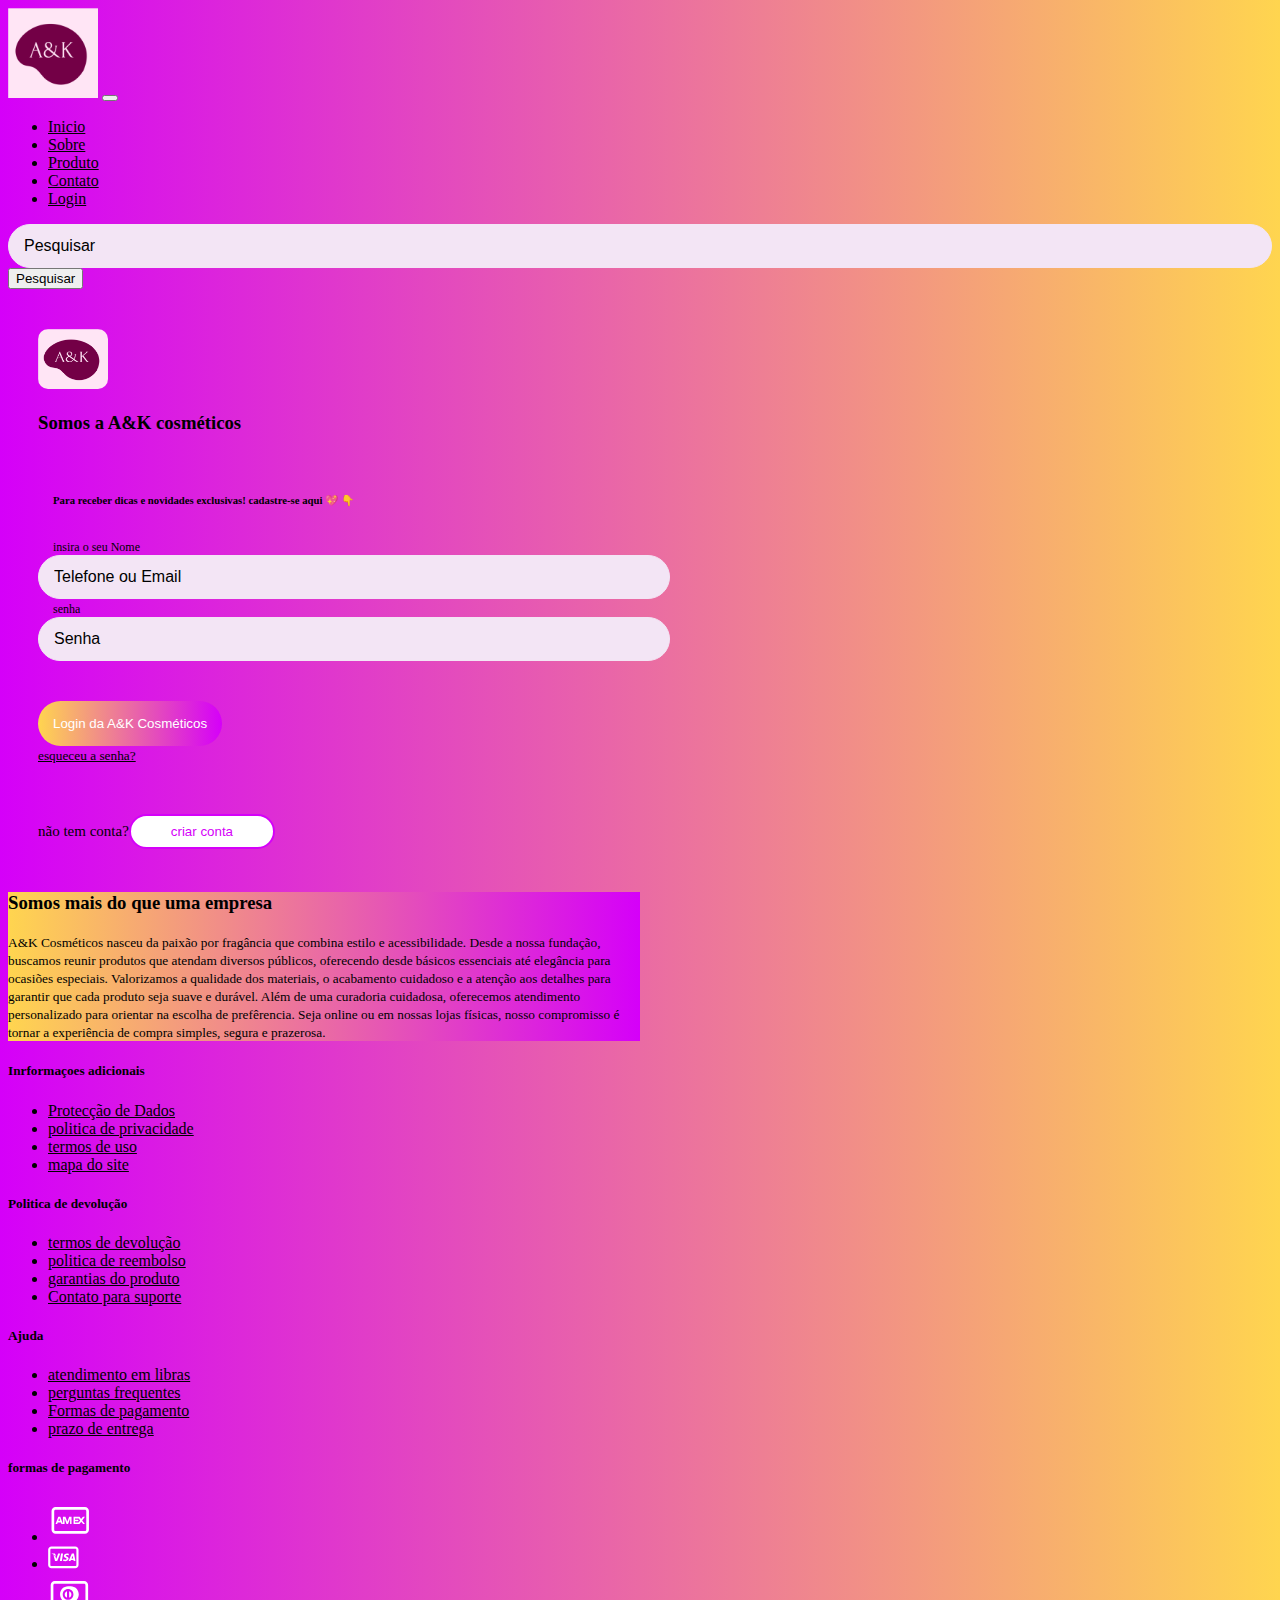
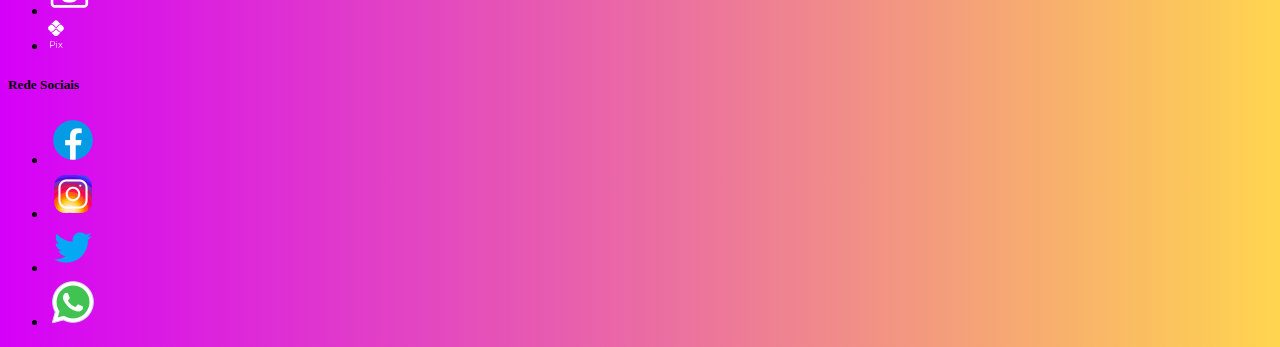
<file: login.html>
<!DOCTYPE html>
<html lang="en">
<head>
    <meta charset="UTF-8">
    <meta name="viewport" content="width=device-width, initial-scale=1.0">
    <link rel="stylesheet" href="login.css">
    <link href="https://cdn.jsdelivr.net/npm/bootstrap@5.3.8/dist/css/bootstrap.min.css" rel="stylesheet" integrity="sha384-sRIl4kxILFvY47J16cr9ZwB07vP4J8+LH7qKQnuqkuIAvNWLzeN8tE5YBujZqJLB" crossorigin="anonymous">
    <title>Document</title>
</head>
<body>
    <header class="header">
    <!-- navbar -->
  <nav id="home" class="navbar navbar-expand-lg bg-body-tertiary">
  <div class="container-fluid">
<a class=" navbar-brand" href="#"><img class="logotipoImg"    src="img/AEKFF.png" alt=""></a>
    <button class="navbar-toggler" type="button" data-bs-toggle="collapse" data-bs-target="#navbarSupportedContent" aria-controls="navbarSupportedContent" aria-expanded="false" aria-label="Toggle navigation">
      <span class="navbar-toggler-icon"></span>
    </button>
    <div class="collapse navbar-collapse" id="navbarSupportedContent">
      <ul class="navbar-nav me-auto mb-2 mb-lg-0">
        <li class="nav-item">
          <a class="nav-link active" aria-current="page" href="index.html">Inicio</a>
        </li>
        <li class="nav-item">
          <a class="nav-link active" aria-current="page" href="sobre.html">Sobre</a>
        </li>
        <li class="nav-item">
          <a class="nav-link active" aria-current="page" href="produto.html">Produto</a>
        </li>
        <li class="nav-item">
          <a class="nav-link active" aria-current="page" href="#contact">Contato</a>
        </li>
        <li class="nav-item">
          <a class="nav-link active" aria-current="page" href="login.html">Login</a>
        </li>
      </ul>
      <!-- navbar -->
      <form class="d-flex" role="Pesquisar">
        <input class="form-control me-2" type="Pesquisar" placeholder="Pesquisar" aria-label="Pesquisar"/>
        <button class="btn btn-outline-success" type="submit">Pesquisar</button>
      </form>
    </div> 
  </div>
</nav> 
</header>

<!-- login section -->
 <div class="container px-4 py-5 mx-auto">
    <div class="card card0">
        <div class="d-flex flex-lg-row flex-column-reverse">
            <div class="card card1">
                <div class="row justify-content-center my-auto">
                    <div class="col-md-8 col-10 my-5">
                        <div class="row justify-content-center px-3 mb-3">
                            <img id="logo" src="img/AEKFF.png" alt="logo">
                        </div>
                        <h3 class="mb-5 text-center heading">Somos a A&K cosméticos</h3>

                        <h6 class="msg-info">Para receber dicas e novidades exclusivas! cadastre-se aqui 💖 👇</h6>

                        <div class="form-group">
                            <label class="form-control-label text-muted">insira o seu Nome</label>
                            <input type="text" id="email" name="email" placeholder="Telefone ou Email" class="form-control">
                        </div>

                        <div class="form-group">
                            <label class="form-control-label text-muted">senha</label>
                            <input type="password" id="psw" name="psw" placeholder="Senha" class="form-control">
                        </div>

                        <div class="row justify-content-center my-3 px-3">
                            <button class="btn-block btn-color">Login da A&K Cosméticos</button>
                        </div>

                        <div class="row justify-content-center my-2">
                            <a href="#"><small class="text-muted">esqueceu a senha?</small></a>
                        </div>
                    </div>
                </div>
                <div class="bottom text-center mb-5">
                    <p href="#" class="sm-text mx-auto mb-3">não tem conta?<button class="btn btn-white ml-2">criar conta</button></p>
                </div>
            </div>
            <div class="card card2">
                <div class="my-auto mx-md-5 px-md-5 right">
                    <h3 class="text-white">Somos mais do que uma empresa</h3>
                    <small class="text-white">A&K Cosméticos nasceu da paixão por fragância que combina estilo e acessibilidade. Desde a nossa fundação, buscamos reunir produtos que atendam diversos públicos, oferecendo desde básicos essenciais até elegância para ocasiões especiais. Valorizamos a qualidade dos materiais, o acabamento cuidadoso e a atenção aos detalhes para garantir que cada produto seja suave e durável. Além de uma curadoria cuidadosa, oferecemos atendimento personalizado para orientar na escolha de prefêrencia.  Seja online ou em nossas lojas físicas, nosso compromisso é tornar a experiência de compra simples, segura e prazerosa.</small>
                </div>
            </div>
        </div>
    </div>
</div>
  

  <!-- footer -->

<footer class="container2 bg-secondary-subtle">
  <div class="row">
    <div class="col">
      <h5>Inrformaçoes adicionais </h5>
      <ul class="list-unstyled"> 
        <li> <a href="" class="link-secondary">Protecção de Dados</a></li>
        <li> <a href="" class="link-secondary">politica de privacidade</a></li>
        <li> <a href="" class="link-secondary">termos de uso</a></li>
        <li><a href="" class="link-secondary">mapa do site</a></li>
      </ul>
    </div>

<div class="col">
      <h5> Politica de devolução </h5>
      
      <ul>
        <li><a href="" class="link-secondary">termos de devolução</a></li>
        <li><a href="" class="link-secondary">politica de reembolso</a></li>
        <li><a href="" class="link-secondary">garantias do produto </a></li>
        <li><a href="" class="link-secondary">Contato para suporte</a></li>
      </ul>
    </div>
    <div class="col">
      <h5>Ajuda </h5>
      <ul>
        <li><a href="" class="link-secondary">atendimento em libras</a></li>
        <li><a href="" class="link-secondary">perguntas frequentes</a></li>
        <li><a href="" class="link-secondary">Formas de pagamento</a></li>
        <li><a href="" class="link-secondary">prazo de entrega</a></li>
      </ul>
    </div>
    
    
  <div class="col">
    <h5>formas de pagamento</h5>
    <ul class="list-unstyled d-flex">
      <li><a href=""><img class="favImg" src="favicon/amex___0b9da747297f343e136144a34cdc014e.svg"></a></li>
      <li><a href=""><img class="favImg" src="favicon/visa.svg"></a></li>
      <li><a href=""><img class="favImg" src="favicon/diners-club___43de54bcf5ac968e7567a674ab0d8d1c.svg"></a></li>
      <li><a href=""><img class="favImg" src="favicon/pix___5ca4a25f029f79325afd12bc5598f602.svg"></a></li>
    </ul>
    </div>
    
    <div class="col">
    <h5>Rede Sociais</h5>
    <ul class="list-unstyled d-flex">
      <li><a href=""><img class="favImg" src="favicon/icons8-facebook-50.png"></a></li>
      <li><a href=""><img class="favImg" src="favicon/icons8-instagram-50.png"></a></li>
      <li><a href=""><img class="favImg" src="favicon/icons8-twitter-50.png"></a></li>
      <li><a href=""><img class="favImg" src="favicon/icons8-whatsapp-50.png"></a></li>
    </ul>
    </div>
    </div>

</footer>
   
<script src="https://cdn.jsdelivr.net/npm/bootstrap@5.3.8/dist/js/bootstrap.bundle.min.js" integrity="sha384-FKyoEForCGlyvwx9Hj09JcYn3nv7wiPVlz7YYwJrWVcXK/BmnVDxM+D2scQbITxI" crossorigin="anonymous"></script>
</body>
</html>
</file>
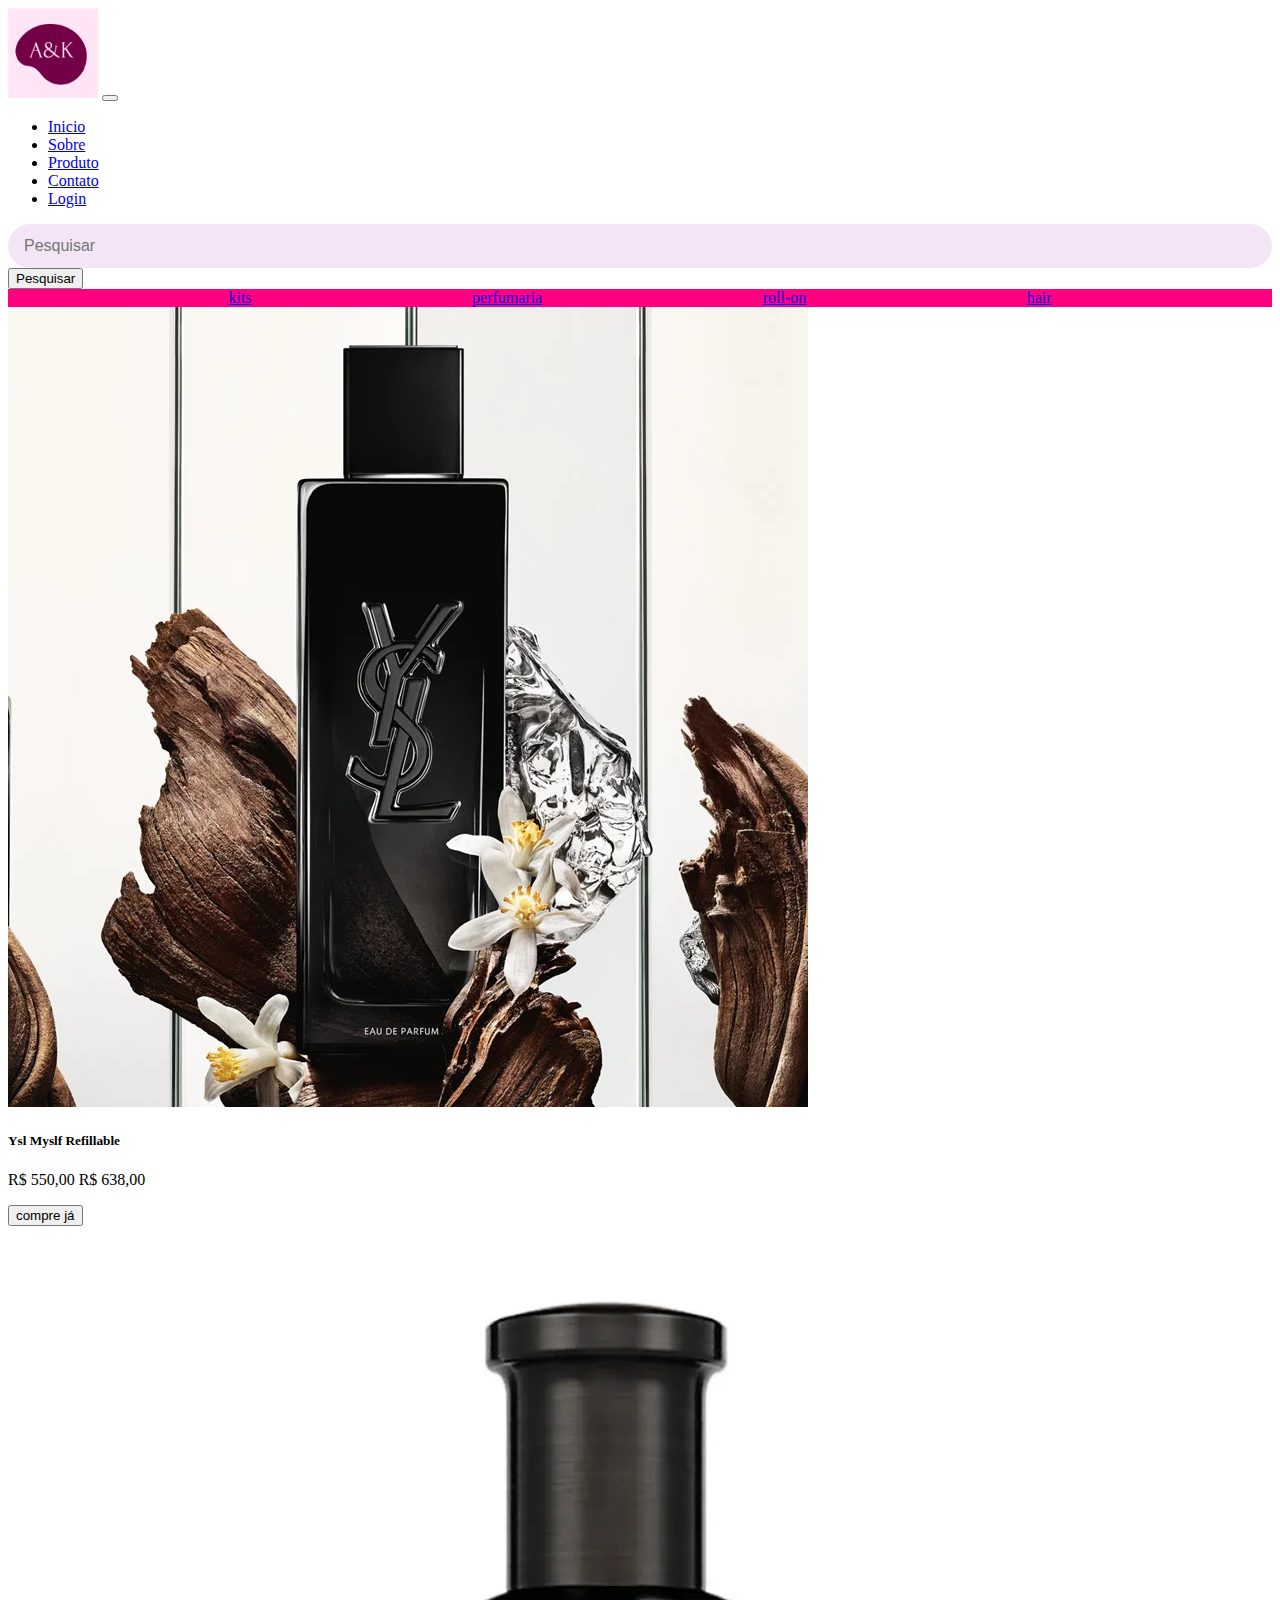
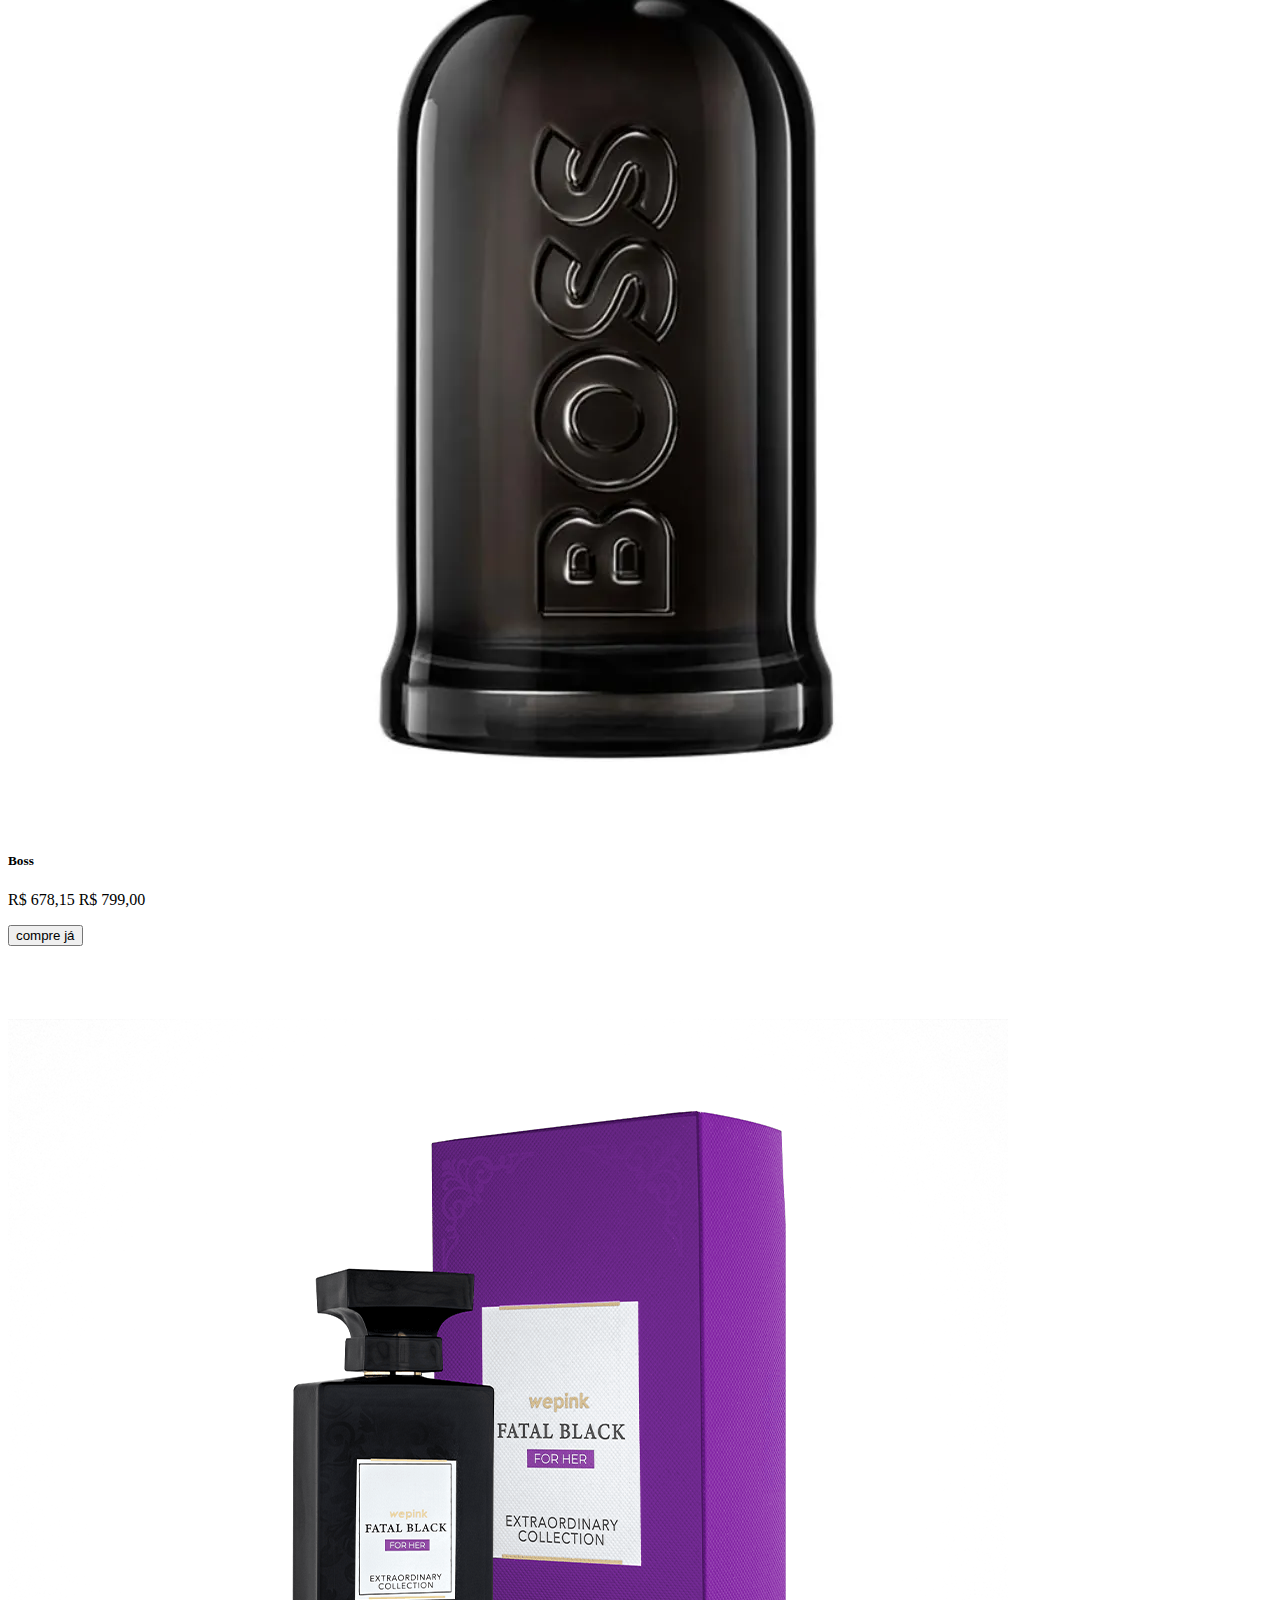
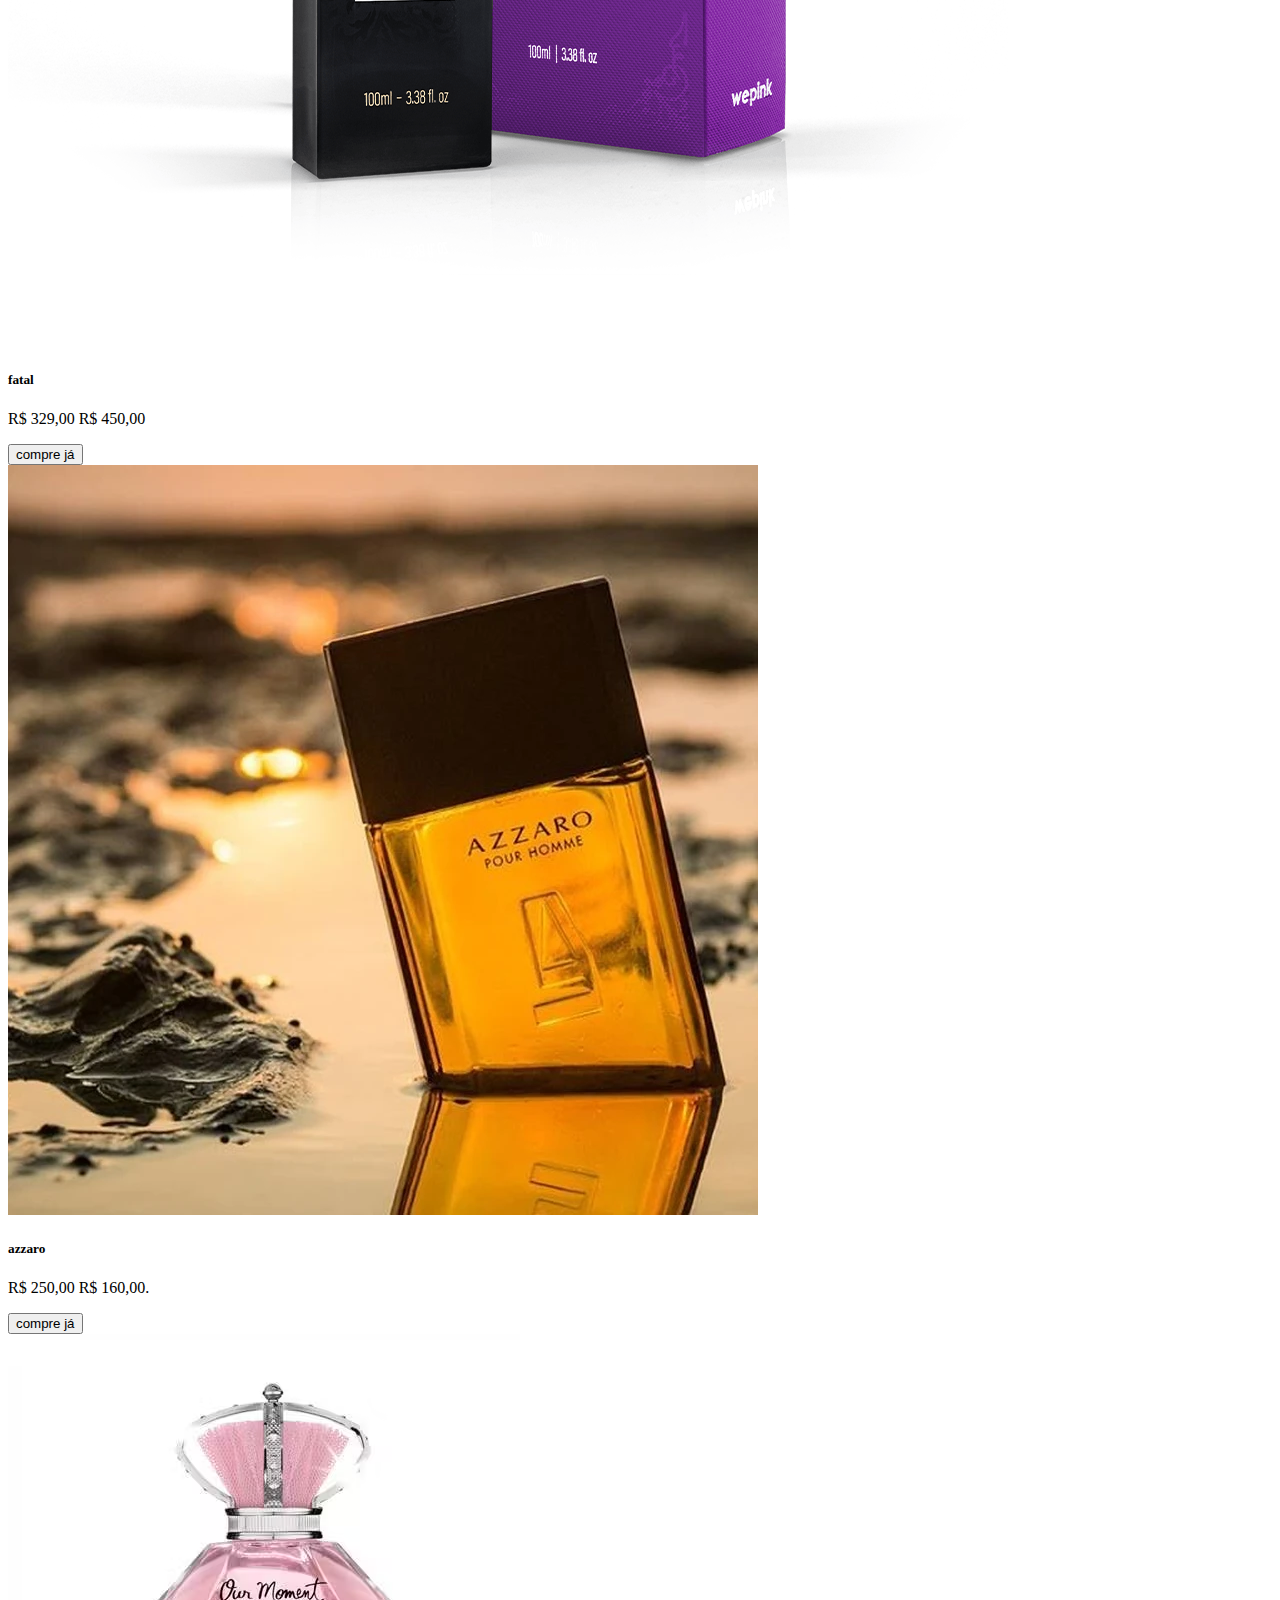
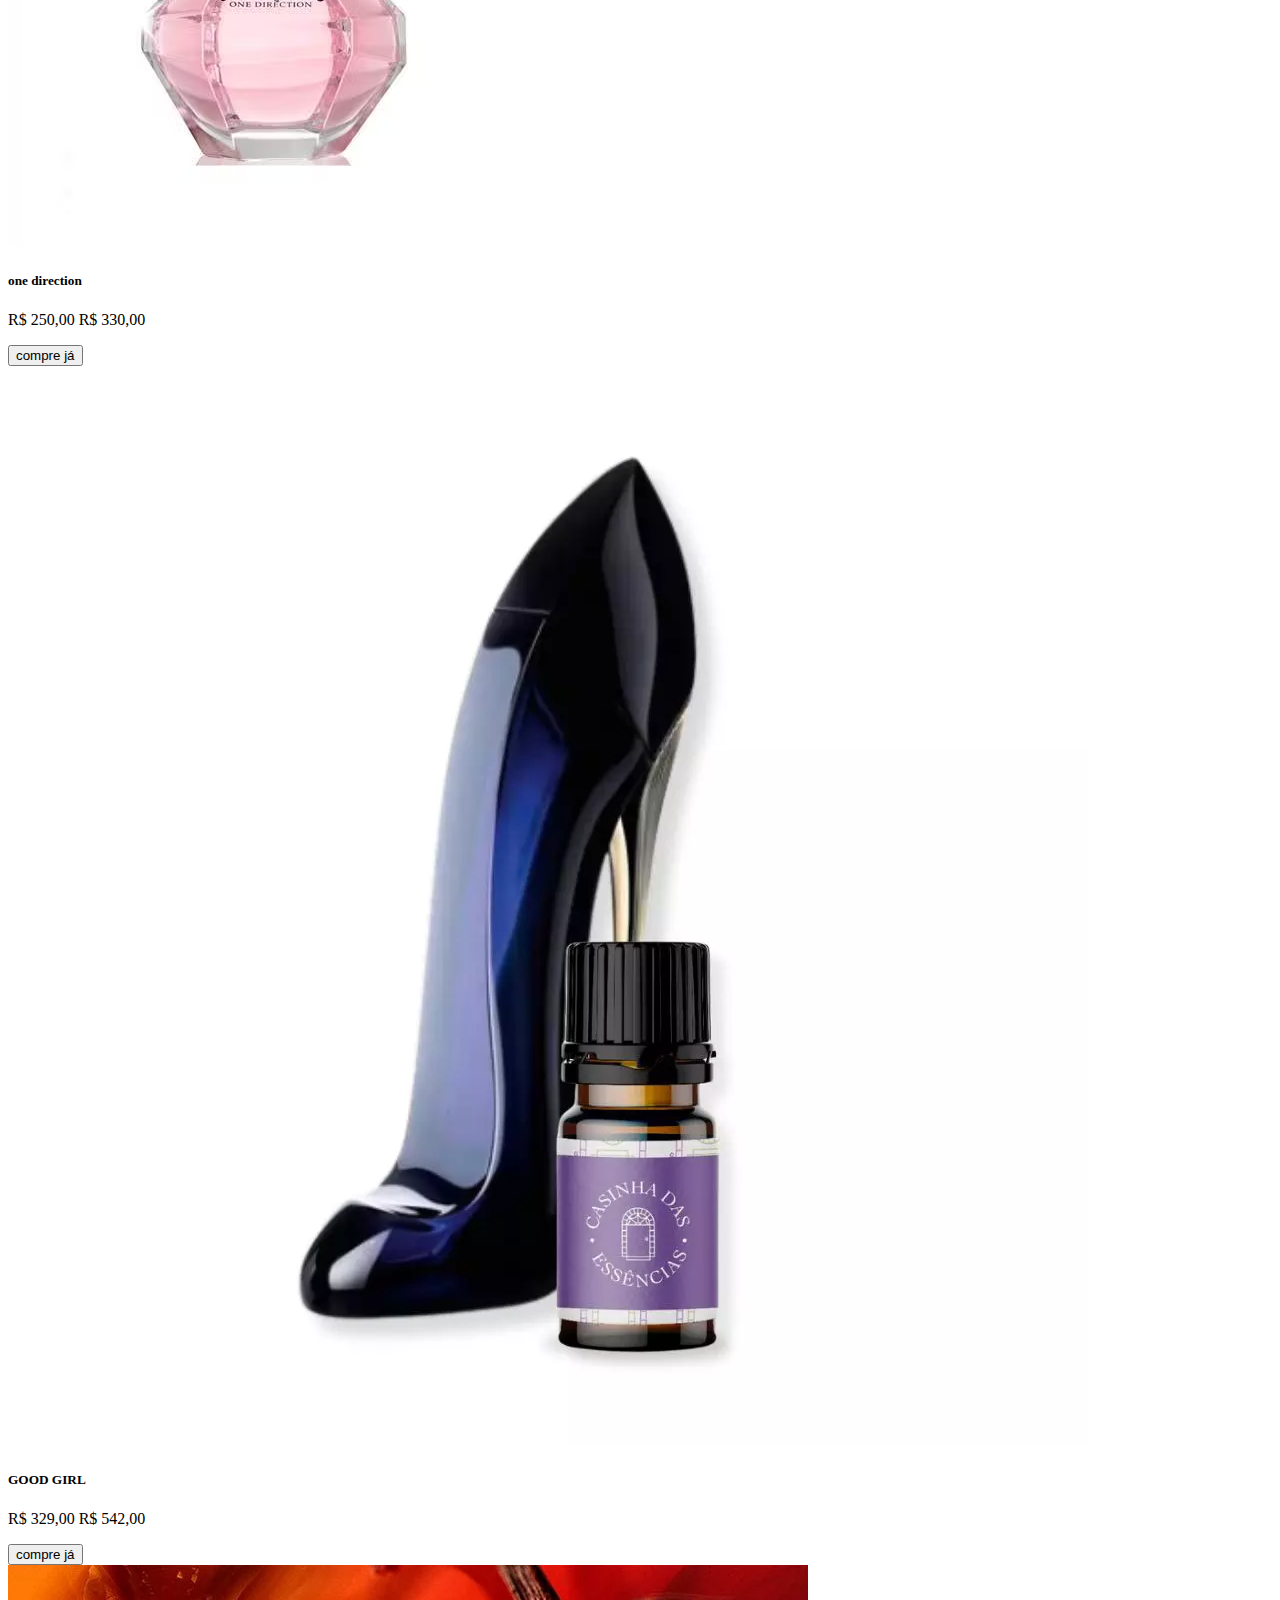
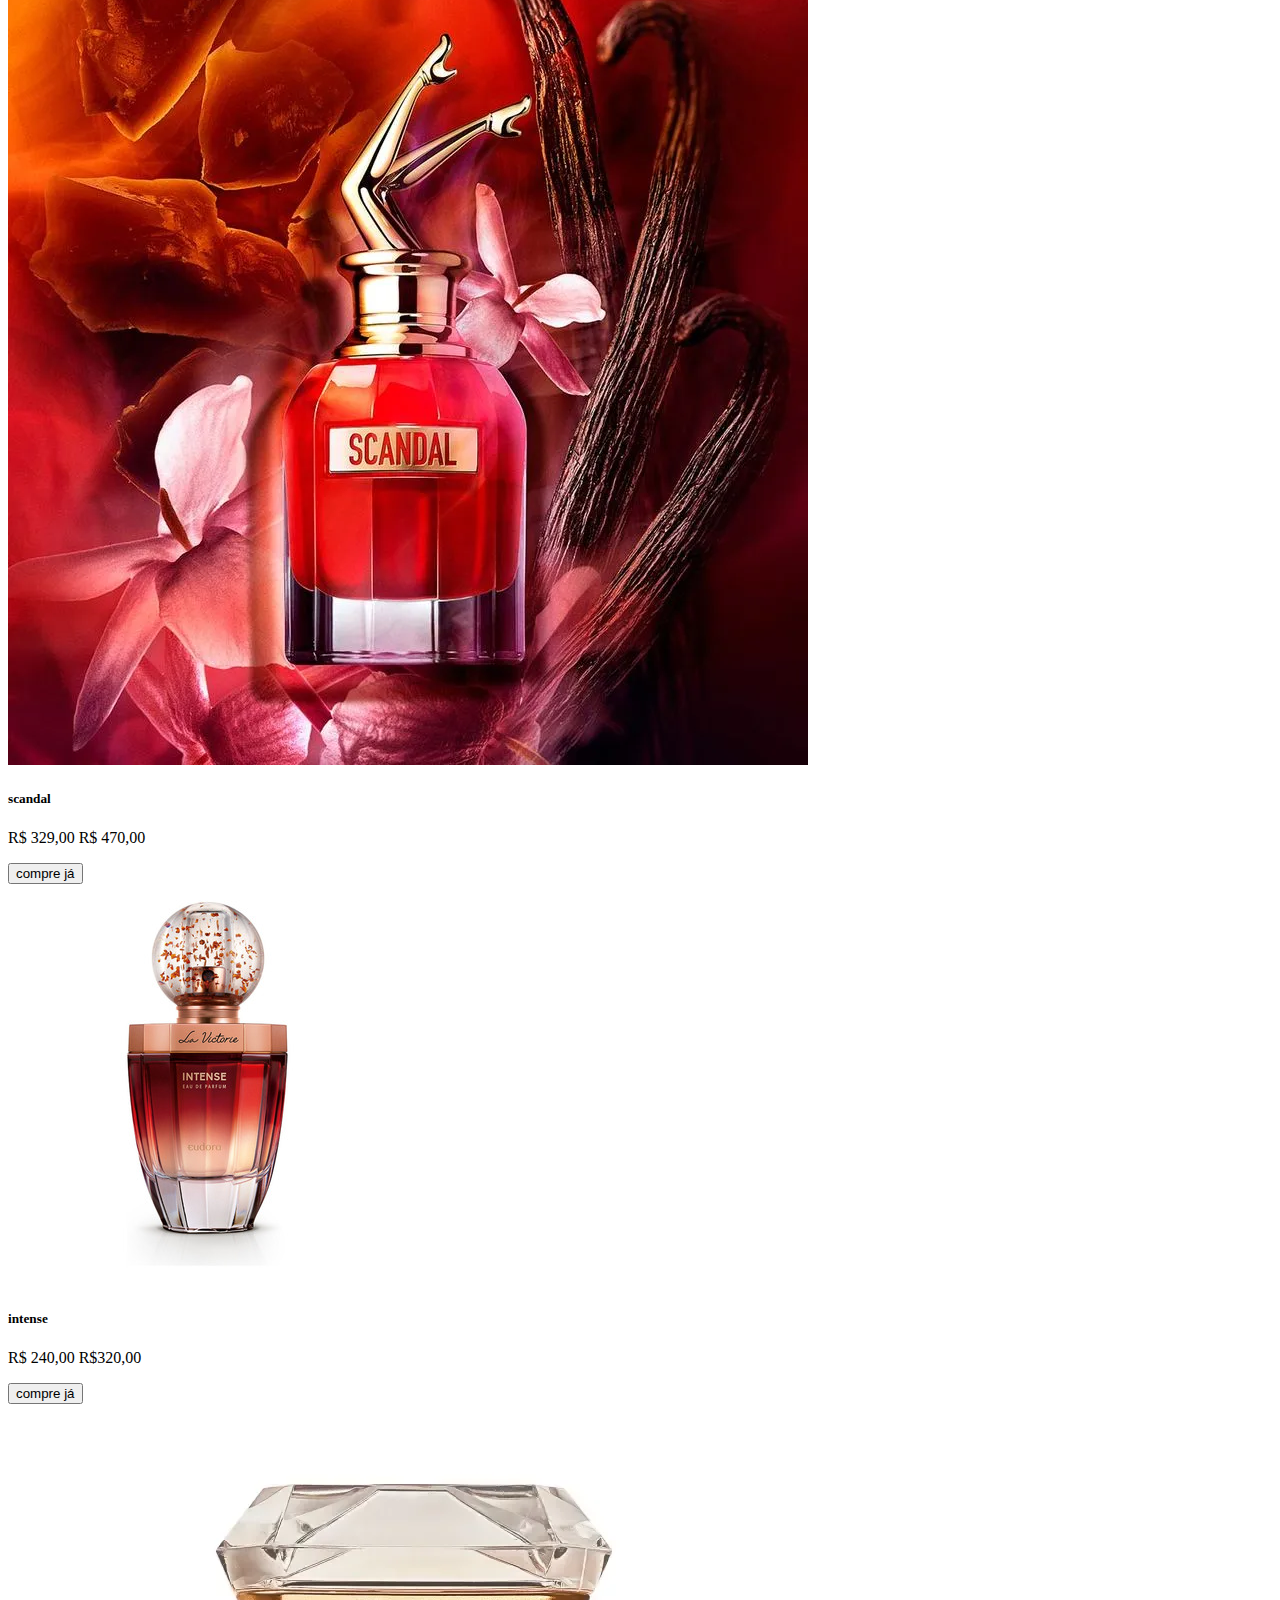
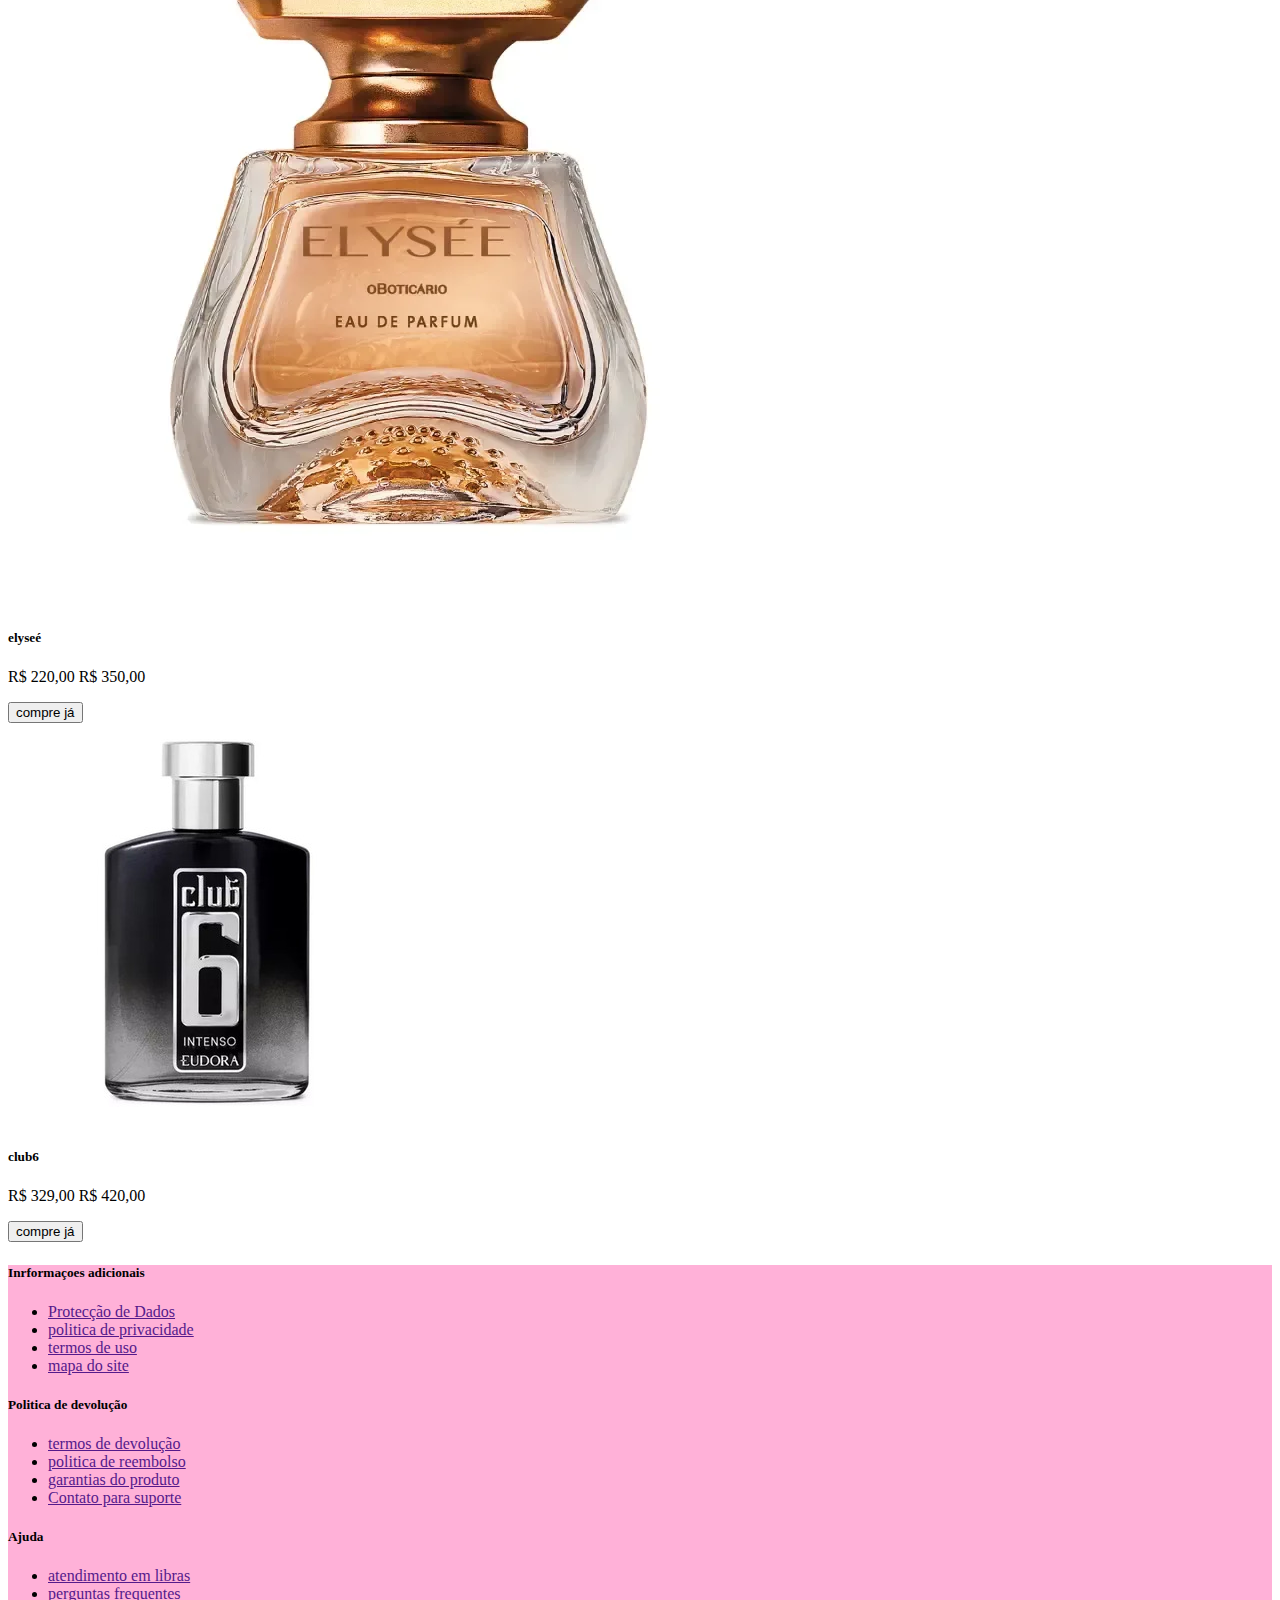
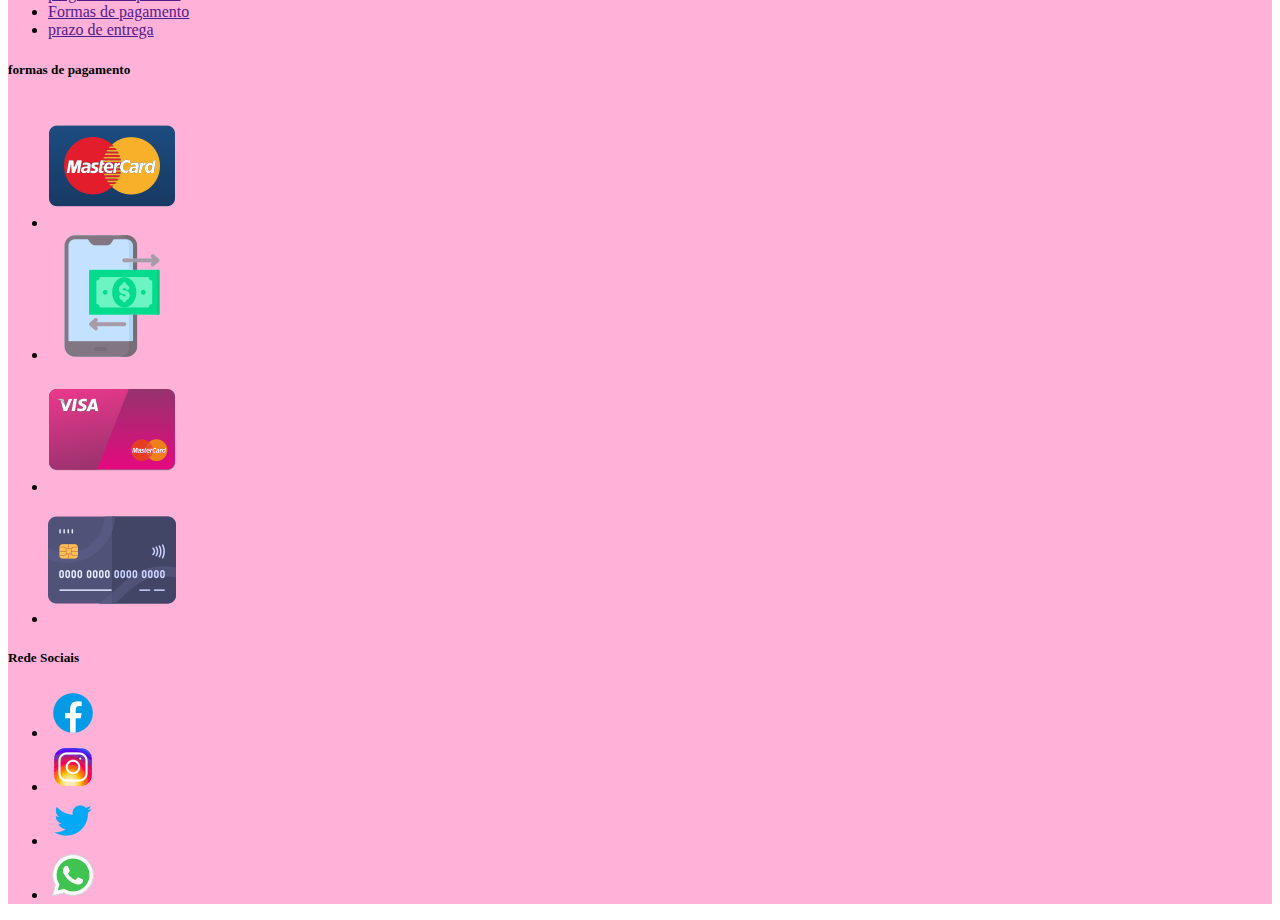
<file: perfumaria.html>
<!DOCTYPE html>
<html lang="en">
<head>
    <meta charset="UTF-8">
    <meta name="viewport" content="width=device-width, initial-scale=1.0">
    <link rel="stylesheet" href="perfumaria.css">
    <link href="https://cdn.jsdelivr.net/npm/bootstrap@5.3.8/dist/css/bootstrap.min.css" rel="stylesheet" integrity="sha384-sRIl4kxILFvY47J16cr9ZwB07vP4J8+LH7qKQnuqkuIAvNWLzeN8tE5YBujZqJLB" crossorigin="anonymous">
    <title>Document</title>
</head>
<body>
    <header class="header">
    <!-- navbar -->
  <nav id="home" class="navbar navbar-expand-lg bg-body-tertiary">
  <div class="container-fluid">
<a class=" navbar-brand" href="#"><img class="logotipoImg"    src="img/AEKFF.png" alt=""></a>
    <button class="navbar-toggler" type="button" data-bs-toggle="collapse" data-bs-target="#navbarSupportedContent" aria-controls="navbarSupportedContent" aria-expanded="false" aria-label="Toggle navigation">
      <span class="navbar-toggler-icon"></span>
    </button>
    <div class="collapse navbar-collapse" id="navbarSupportedContent">
      <ul class="navbar-nav me-auto mb-2 mb-lg-0">
        <li class="nav-item">
          <a class="nav-link active" aria-current="page" href="index.html">Inicio</a>
        </li>
        <li class="nav-item">
          <a class="nav-link active" aria-current="page" href="sobre.html">Sobre</a>
        </li>
        <li class="nav-item">
          <a class="nav-link active" aria-current="page" href="produto.html">Produto</a>
        </li>
        <li class="nav-item">
          <a class="nav-link active" aria-current="page" href="index.html">Contato</a>
        </li>
        <li class="nav-item">
          <a class="nav-link active" aria-current="page" href="login.html">Login</a>
        </li>
      </ul>
      <!-- navbar -->
      <form class="d-flex" role="Pesquisar">
        <input class="form-control me-2" type="Pesquisar" placeholder="Pesquisar" aria-label="Pesquisar"/>
        <button class="btn btn-outline-success" type="submit">Pesquisar</button>
      </form>
    </div> 
  </div>
</nav> 
</header>
<!-- botões -->
 <div class="make">
<a class="btn btn-white" href="kits.html" role="button">kits</a>
<a class="btn btn-white" href="perfumaria.html" role="button">perfumaria</a>
<a class="btn btn-white" href="rollon.html" role="button">roll-on</a>
<a class="btn btn-white" href="hair.html" role="button">hair</a>
</div>
<!-- produtos -->
<div class="row row-cols-1 row-cols-md-5 g-4">
  <div class="col">
    <div class="card h-100">
      <img src="img/sly1.webp" class="card-img-top" alt="...">
      <div class="card-body">
        <h5 class="card-title">Ysl Myslf Refillable</h5>
        <p class="card-text">R$ 550,00
R$ 638,00
</p>
        <button type="button" class="btn btn-secondary">compre já</button>
      </div>
    </div>
  </div>

  <div class="col">
    <div class="card h-100">
      <img src="img/boss.webp" class="card-img-top" alt="...">
      <div class="card-body">
        <h5 class="card-title">Boss</h5>
        <p class="card-text">R$ 678,15 
R$ 799,00
</p>
        <button type="button" class="btn btn-secondary">compre já</button>
      </div>
    </div>
  </div>

  <div class="col">
    <div class="card h-100">
      <img src="img/fatal-for-her-1.png" class="card-img-top" alt="...">
      <div class="card-body">
        <h5 class="card-title">fatal</h5>
        <p class="card-text">R$ 329,00
R$ 450,00
</p>
        <button type="button" class="btn btn-secondary">compre já</button>
      </div>
    </div>
  </div>

  <div class="col">
    <div class="card h-100">
      <img src="img/azzaro.webp" class="card-img-top" alt="...">
      <div class="card-body">
        <h5 class="card-title">azzaro</h5>
        <p class="card-text">R$ 250,00
R$ 160,00.</p>
        <button type="button" class="btn btn-secondary">compre já</button>
      </div>
    </div>
  </div>

  <div class="col">
    <div class="card h-100">
      <img src="img/one direction.avif" class="card-img-top" alt="...">
      <div class="card-body">
        <h5 class="card-title">one direction</h5>
        <p class="card-text">R$ 250,00
R$ 330,00</p>
        <button type="button" class="btn btn-secondary">compre já</button>
      </div>
    </div>
  </div>

  <div class="col">
    <div class="card h-100">
      <img src="img/salto.webp" class="card-img-top" alt="...">
      <div class="card-body">
        <h5 class="card-title">GOOD GIRL</h5>
        <p class="card-text"> R$ 329,00
R$ 542,00</p>
        <button type="button" class="btn btn-secondary">compre já</button>
      </div>
    </div>
  </div>

  <div class="col">
    <div class="card h-100">
      <img src="img/scandal.webp" class="card-img-top" alt="...">
      <div class="card-body">
        <h5 class="card-title">scandal</h5>
        <p class="card-text">R$ 329,00
R$ 470,00</p>
        <button type="button" class="btn btn-secondary">compre já</button>
      </div>
    </div>
  </div>

  <div class="col">
    <div class="card h-100">
      <img src="img/intense.jpg" class="card-img-top" alt="...">
      <div class="card-body">
        <h5 class="card-title">intense</h5>
        <p class="card-text">R$ 240,00
R$320,00
</p>
        <button type="button" class="btn btn-secondary">compre já</button>
      </div>
    </div>
  </div>

  <div class="col">
    <div class="card h-100">
      <img src="img/elysee.webp" class="card-img-top" alt="...">
      <div class="card-body">
        <h5 class="card-title">elyseé</h5>
        <p class="card-text">R$ 220,00
R$ 350,00
</p>
        <button type="button" class="btn btn-secondary">compre já</button>
      </div>
    </div>
  </div>

  <div class="col">
    <div class="card h-100">
      <img src="img/club6.jpg" class="card-img-top" alt="...">
      <div class="card-body">
        <h5 class="card-title">club6</h5>
        <p class="card-text">R$ 329,00
R$ 420,00
</p>
        <button type="button" class="btn btn-secondary">compre já</button>
      </div>
    </div>
  </div>
  </div>


<!-- footer -->

<footer class="container2 ">
  <div class="row">
    <div class="col">
      <h5>Inrformaçoes adicionais </h5>
      <ul class="list-unstyled"> 
        <li> <a href="" class="link-secondary">Protecção de Dados</a></li>
        <li> <a href="" class="link-secondary">politica de privacidade</a></li>
        <li> <a href="" class="link-secondary">termos de uso</a></li>
        <li><a href="" class="link-secondary">mapa do site</a></li>
      </ul>
    </div>

<div class="col">
      <h5> Politica de devolução </h5>
      
      <ul>
        <li><a href="" class="link-secondary">termos de devolução</a></li>
        <li><a href="" class="link-secondary">politica de reembolso</a></li>
        <li><a href="" class="link-secondary">garantias do produto </a></li>
        <li><a href="" class="link-secondary">Contato para suporte</a></li>
      </ul>
    </div>
    <div class="col">
      <h5>Ajuda </h5>
      <ul>
        <li><a href="" class="link-secondary">atendimento em libras</a></li>
        <li><a href="" class="link-secondary">perguntas frequentes</a></li>
        <li><a href="" class="link-secondary">Formas de pagamento</a></li>
        <li><a href="" class="link-secondary">prazo de entrega</a></li>
      </ul>
    </div>
    
    
  <div class="col">
    <h5>formas de pagamento</h5>
    <ul class="list-unstyled d-flex"> 
      <li><a href=""><img class="img-fluid" src="img/cartao a.png" alt="cartao"></a></li>
      <li><a href=""><img class="img-fluid" src="img/pixtransferencia.png" alt="cartao"></a></li>
      <li><a href=""><img class="img-fluid" src="img/cartao e.png" alt="cartao"></a></li>
      <li><a href=""><img class="img-fluid" src="img/cartao f.png" alt="cartao"></a></li>
    </ul>
    </div>
    
    <div class="col">
    <h5>Rede Sociais</h5>
    <ul class="list-unstyled d-flex">
      <li><a href=""><img class="favImg" src="favicon/icons8-facebook-50.png"></a></li>
      <li><a href=""><img class="favImg" src="favicon/icons8-instagram-50.png"></a></li>
      <li><a href=""><img class="favImg" src="favicon/icons8-twitter-50.png"></a></li>
      <li><a href=""><img class="favImg" src="favicon/icons8-whatsapp-50.png"></a></li>
    </ul>
    </div>
    </div>

</footer>
   
<script src="https://cdn.jsdelivr.net/npm/bootstrap@5.3.8/dist/js/bootstrap.bundle.min.js" integrity="sha384-FKyoEForCGlyvwx9Hj09JcYn3nv7wiPVlz7YYwJrWVcXK/BmnVDxM+D2scQbITxI" crossorigin="anonymous"></script>
</body>
</html>
</file>
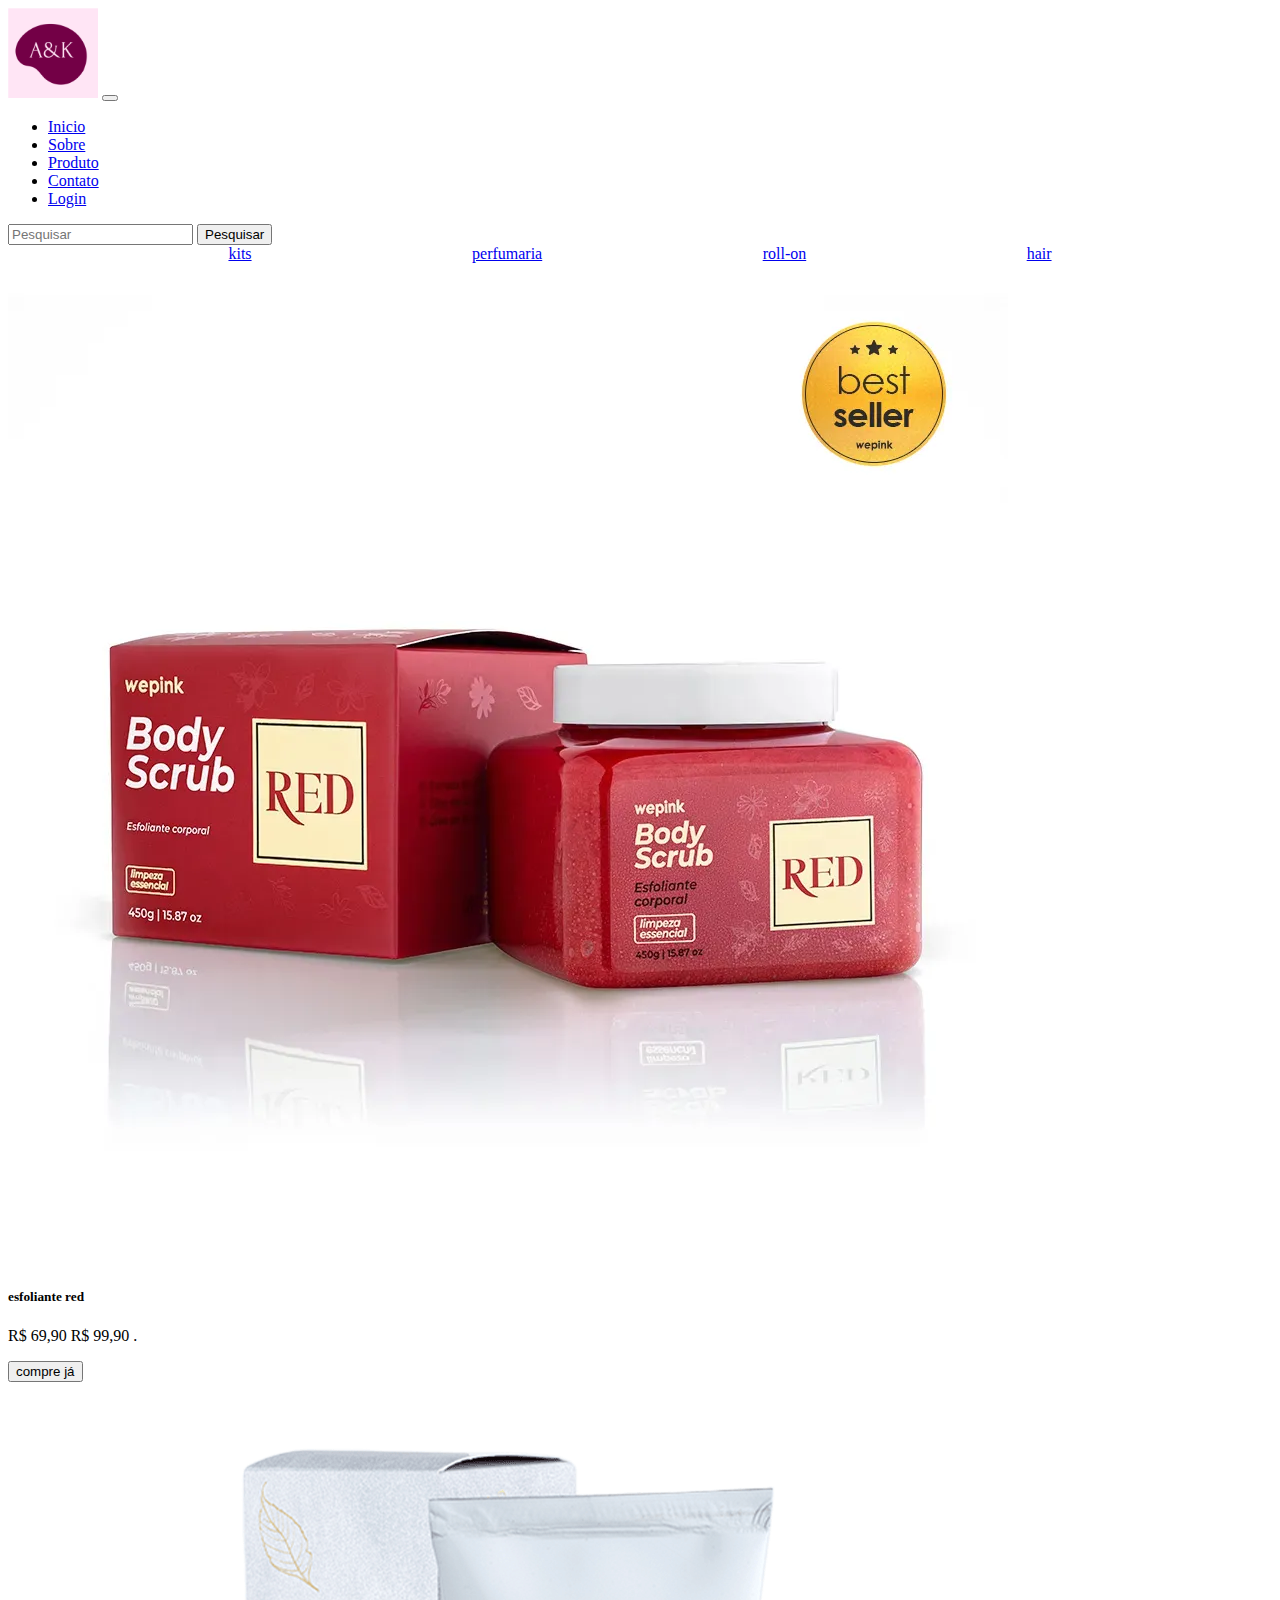
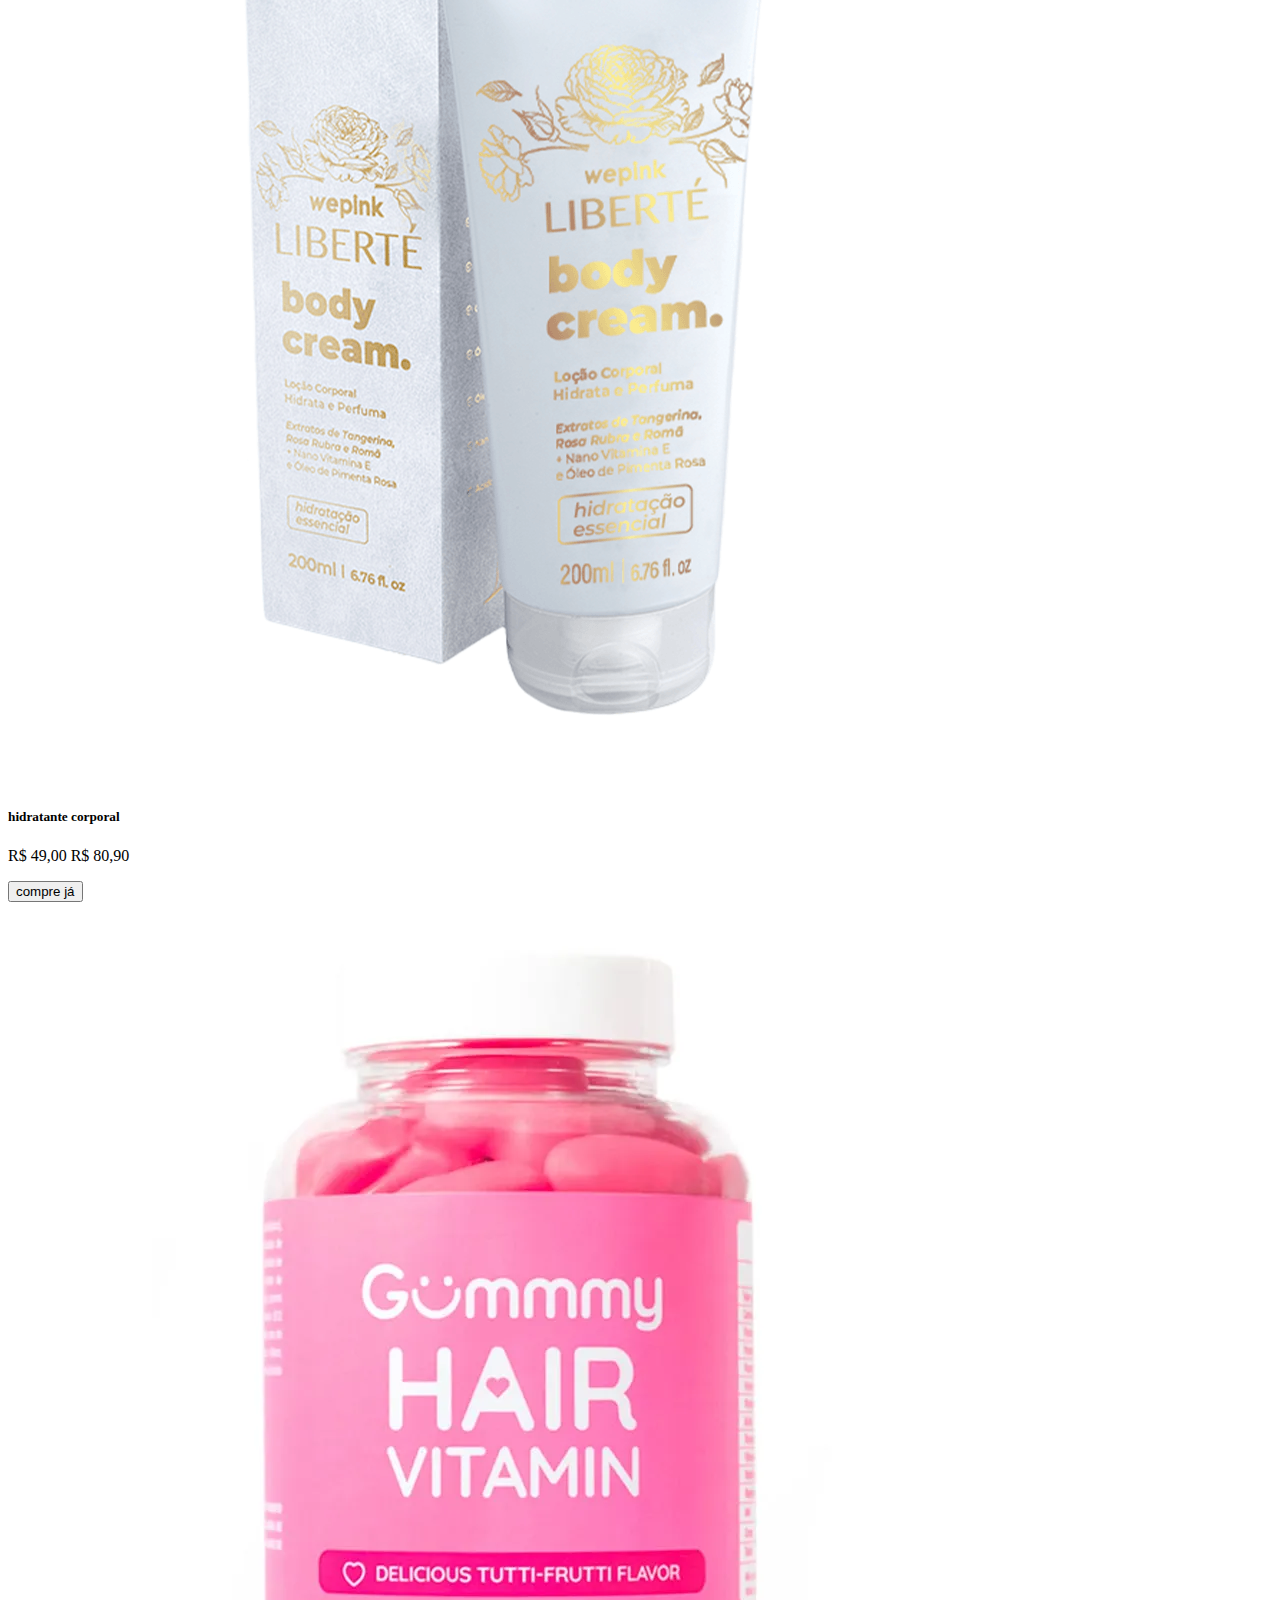
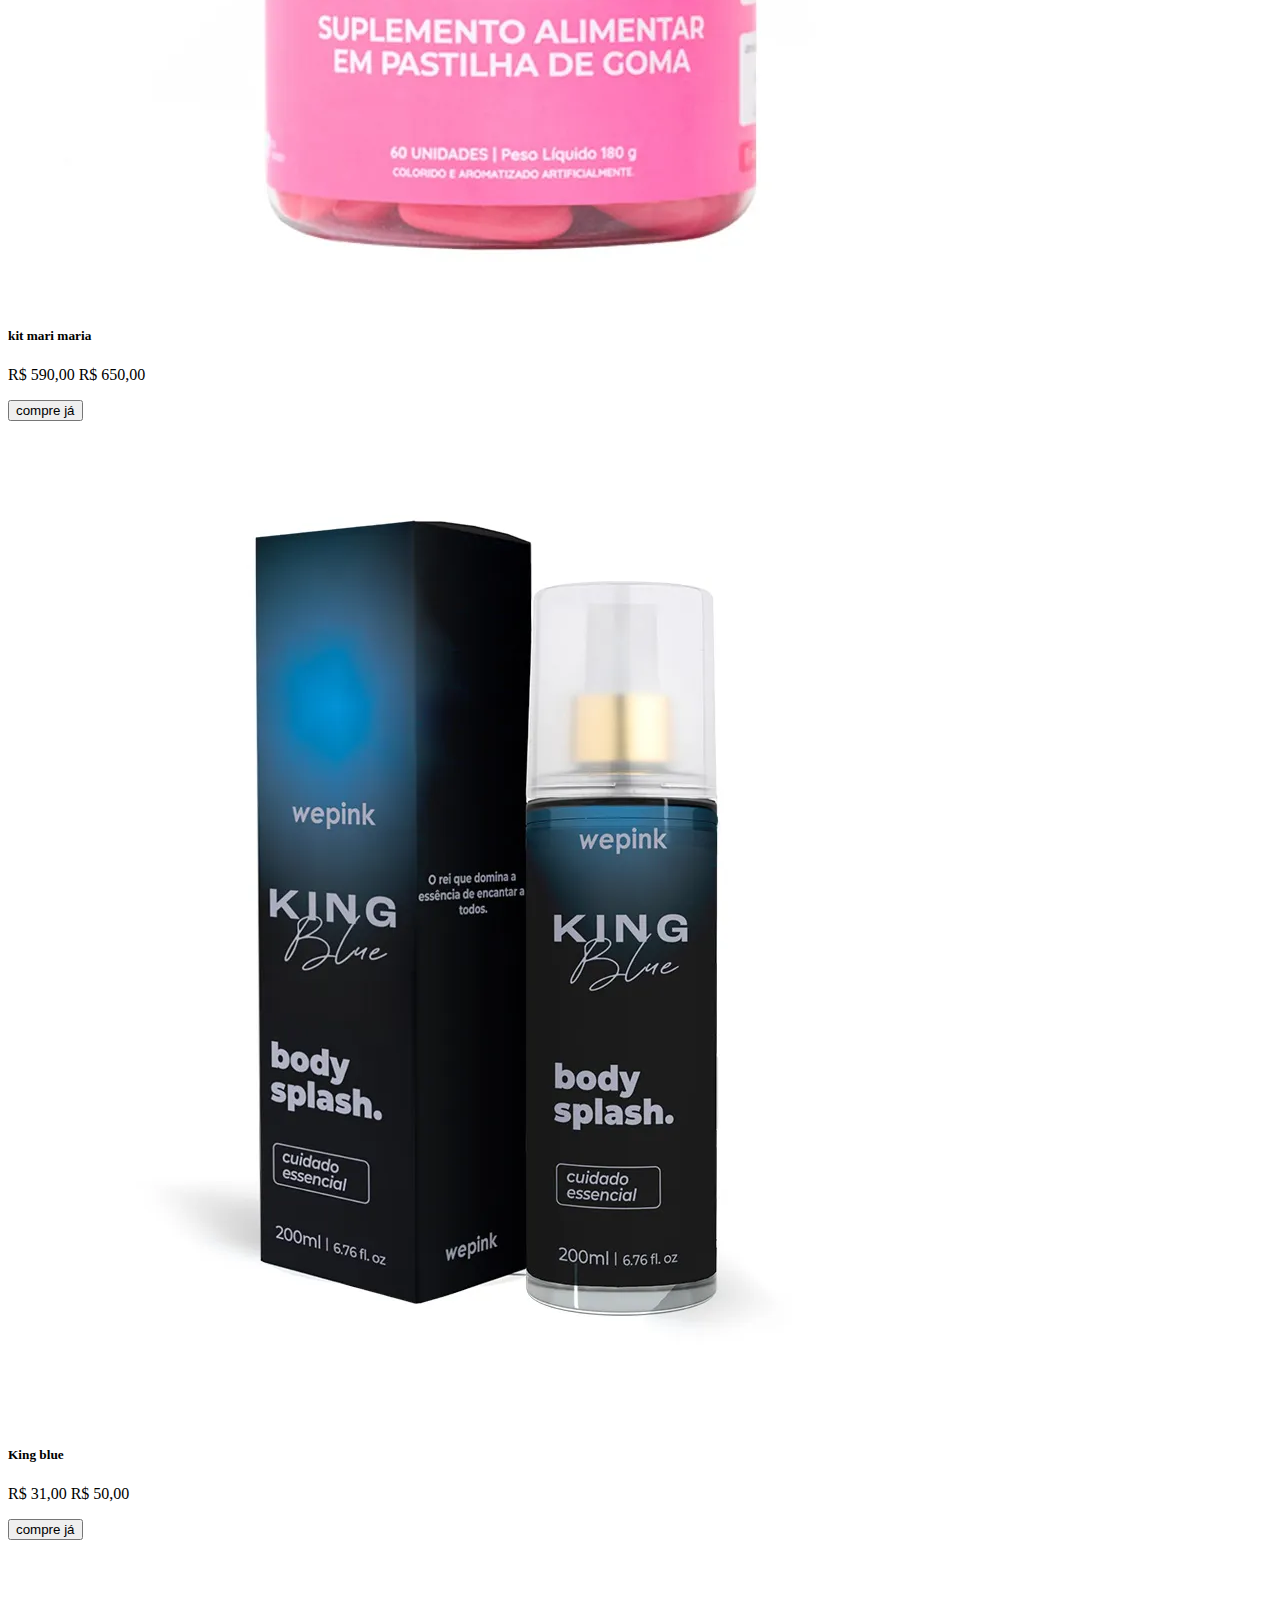
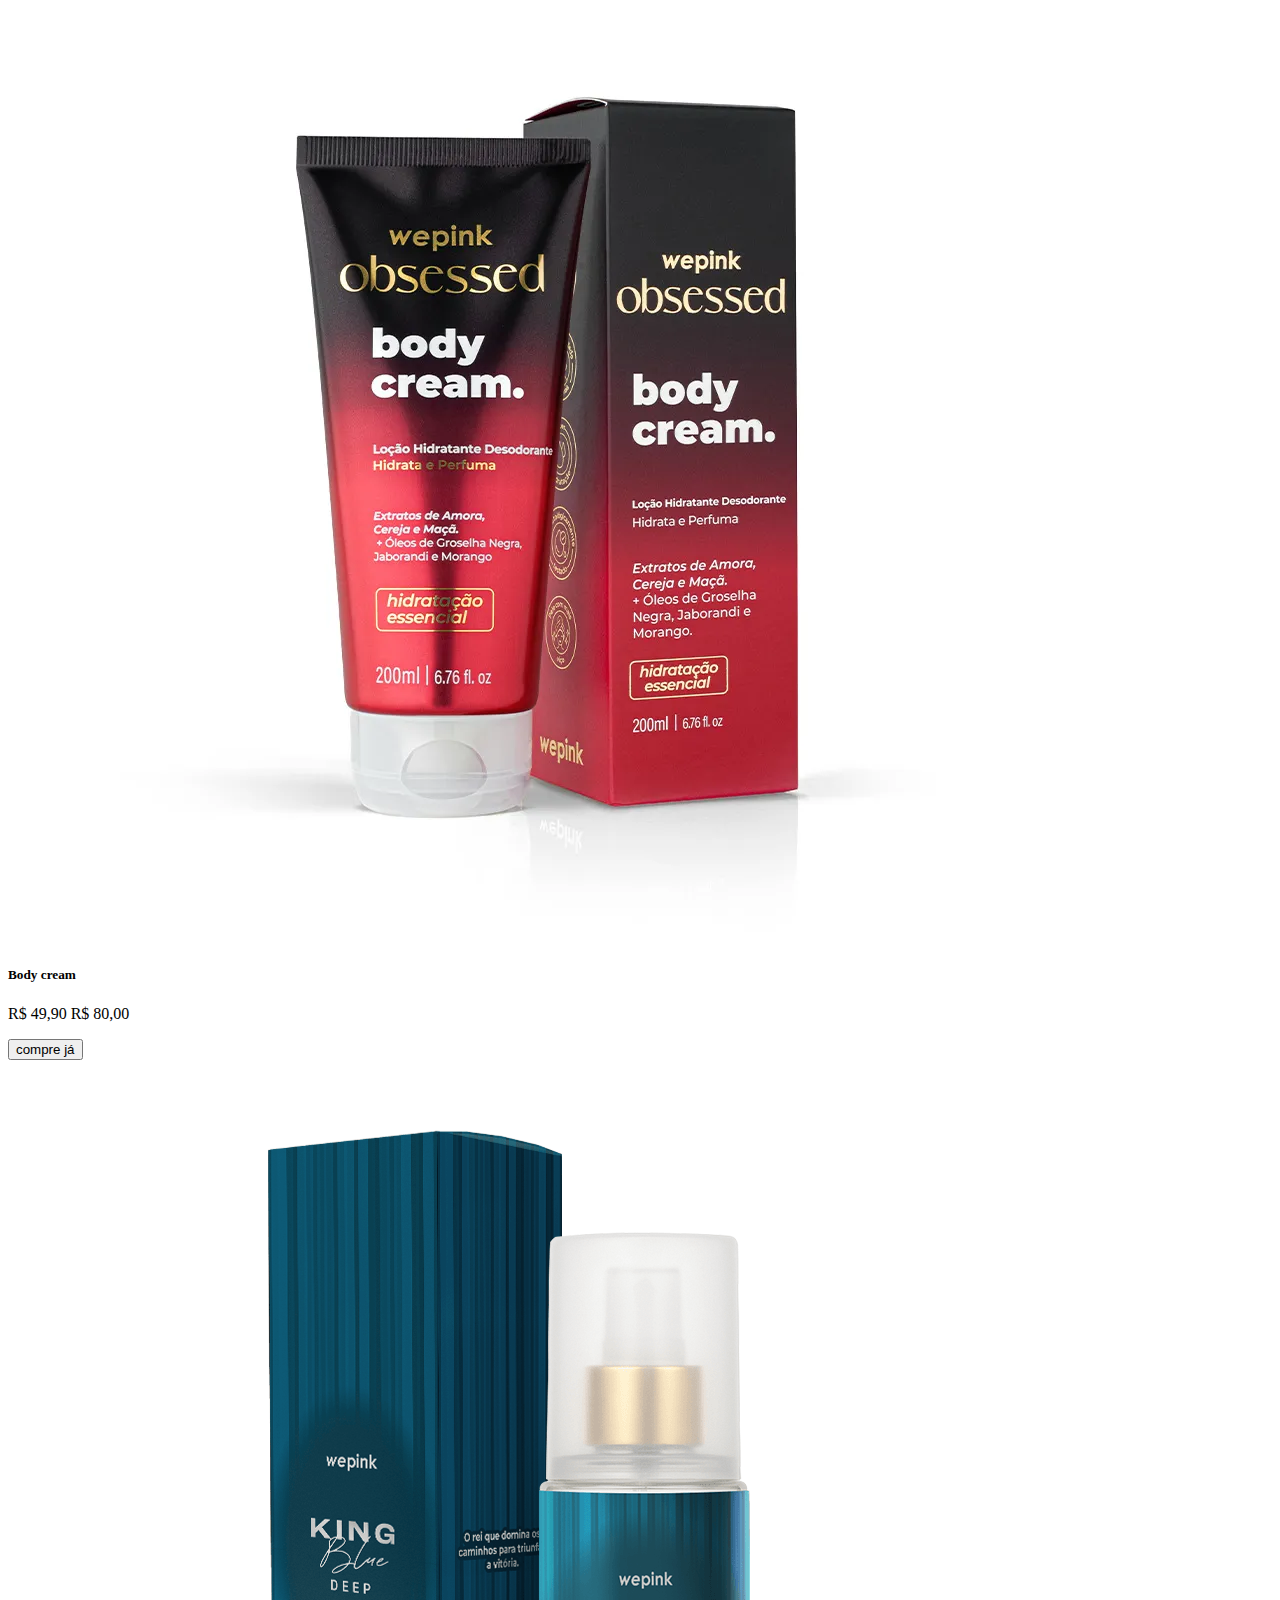
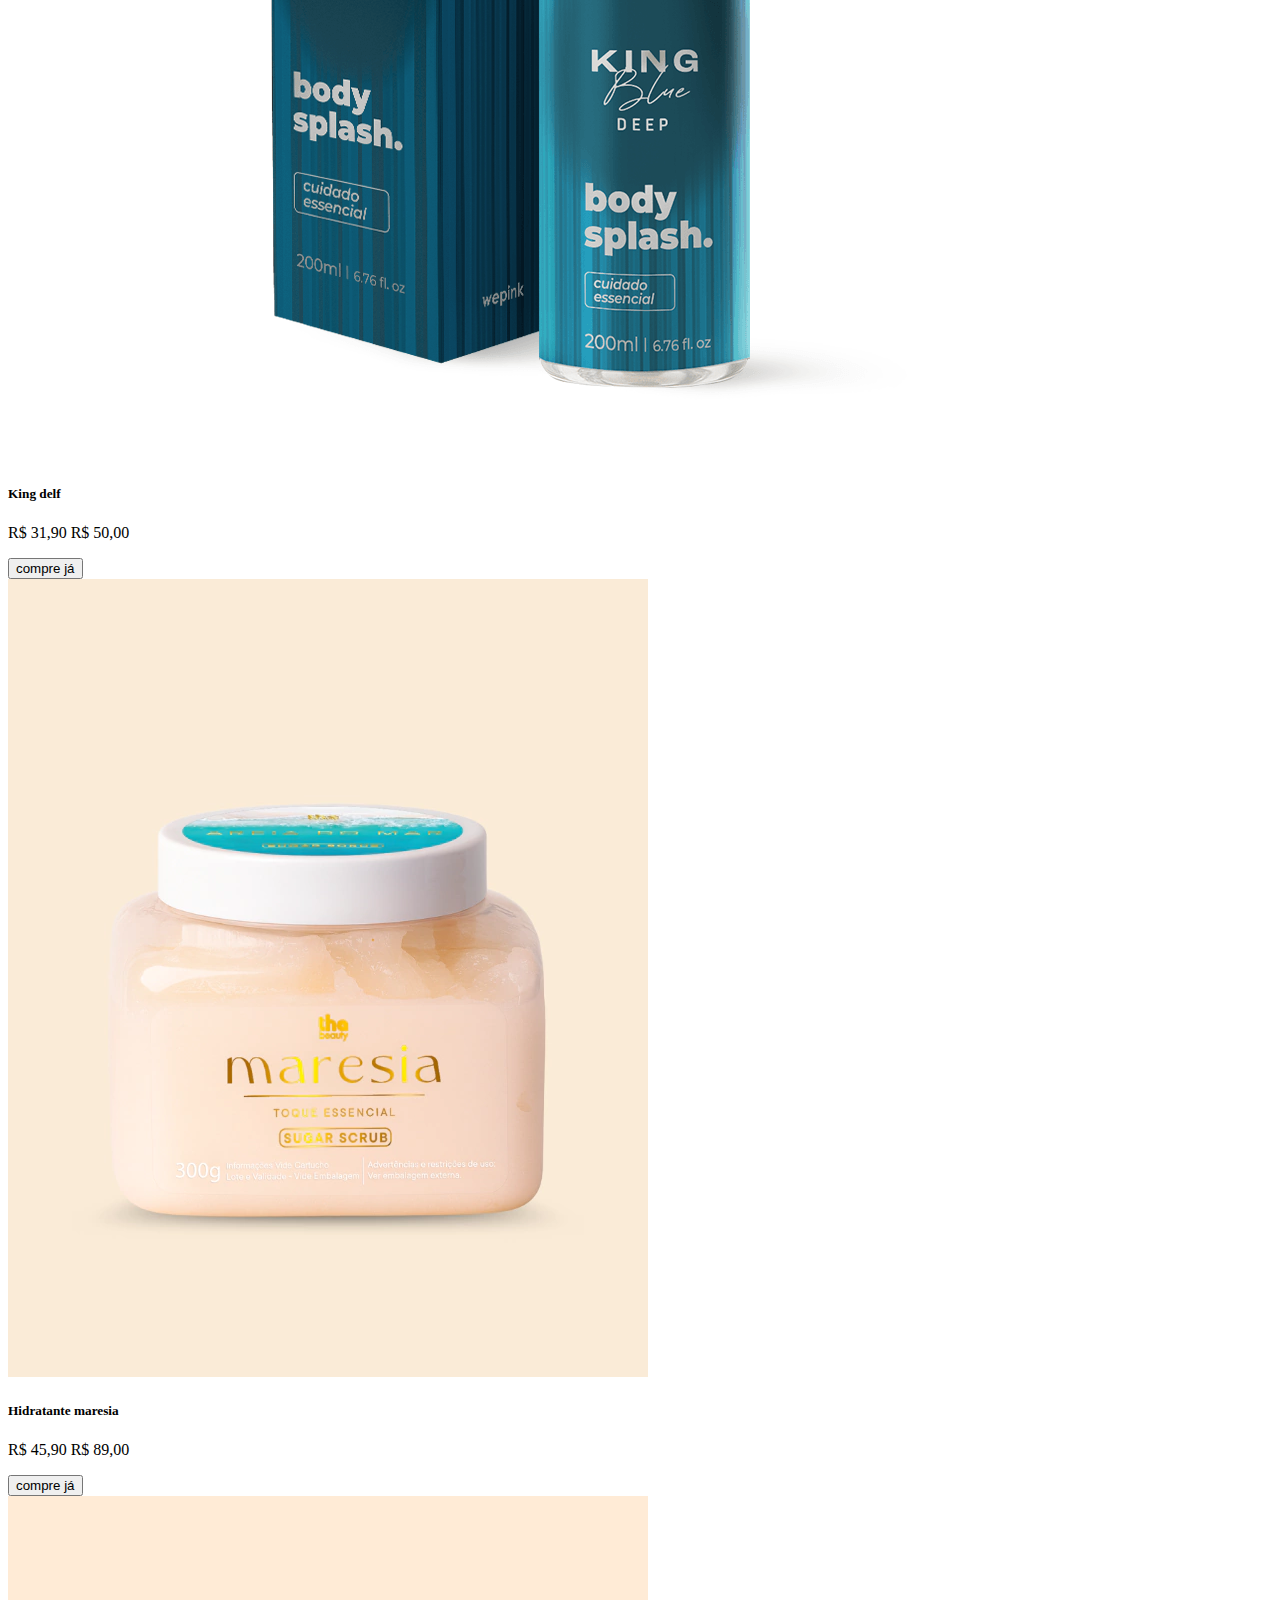
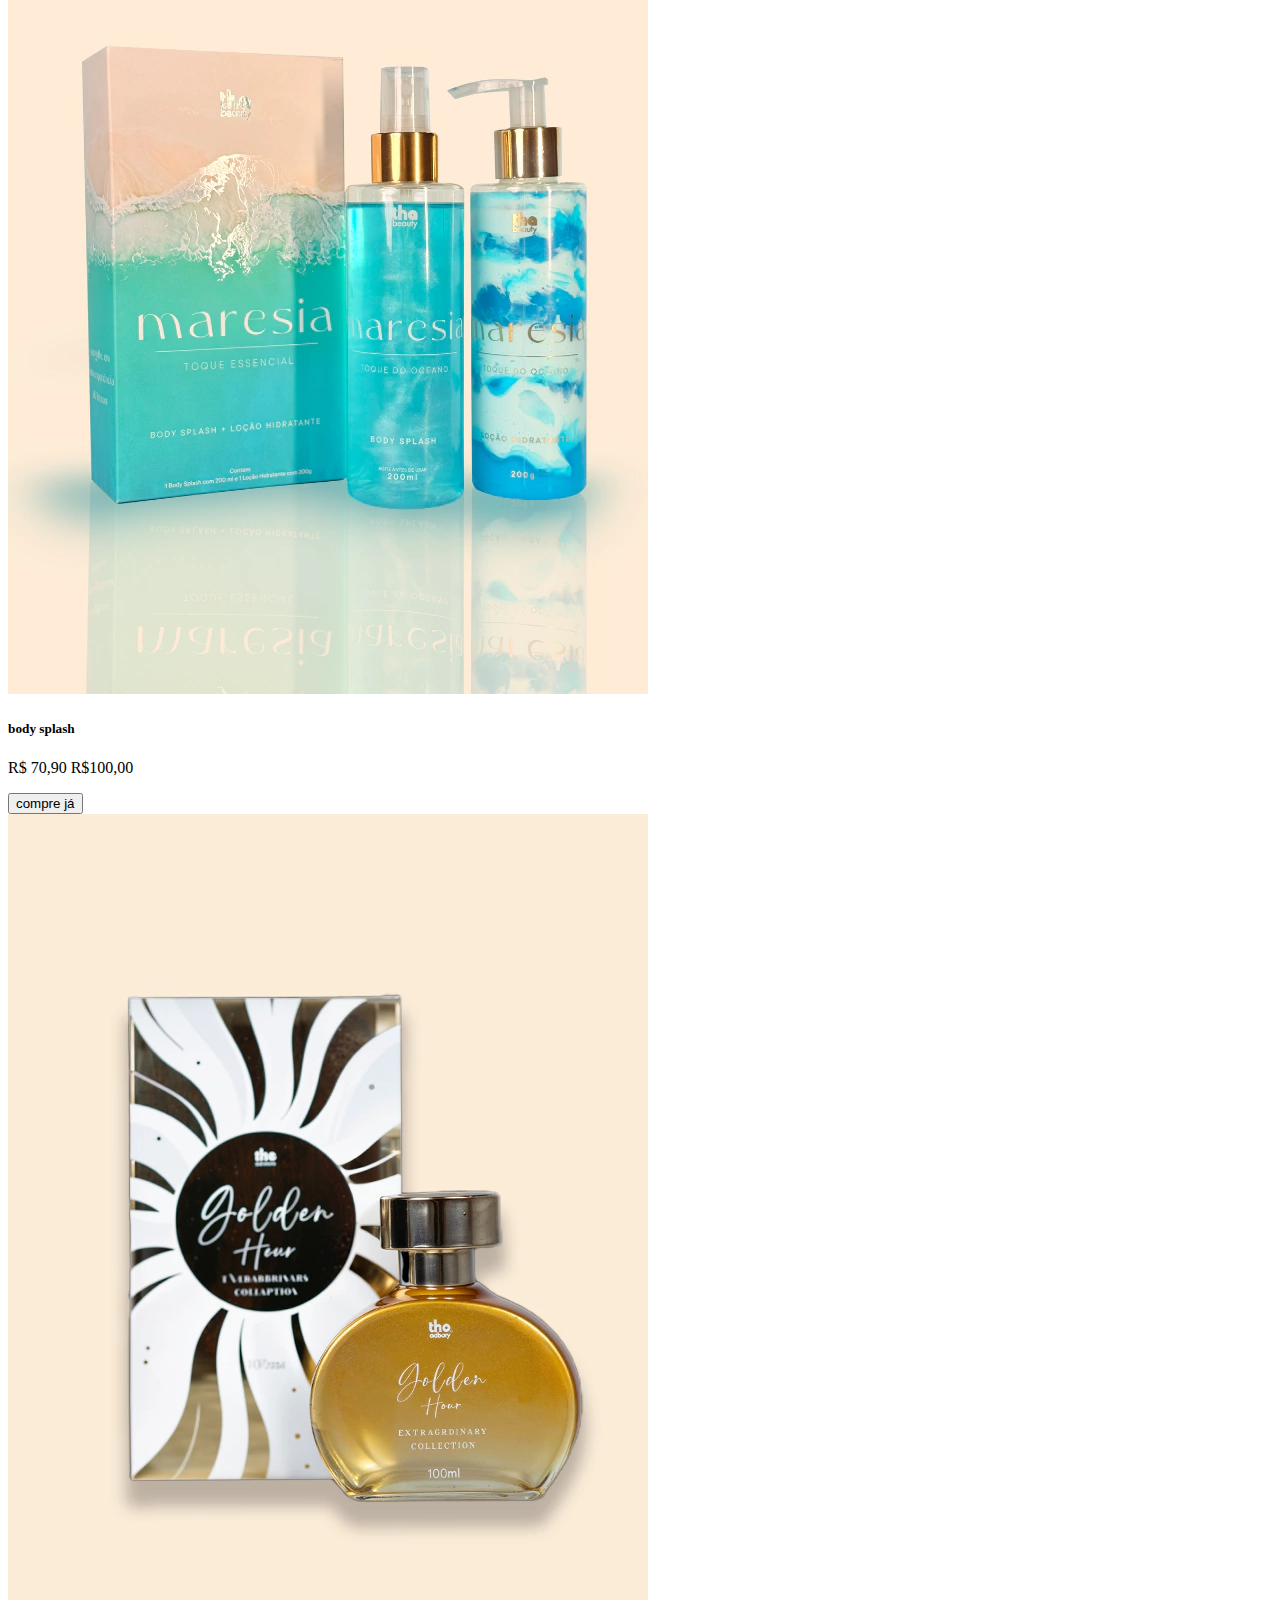
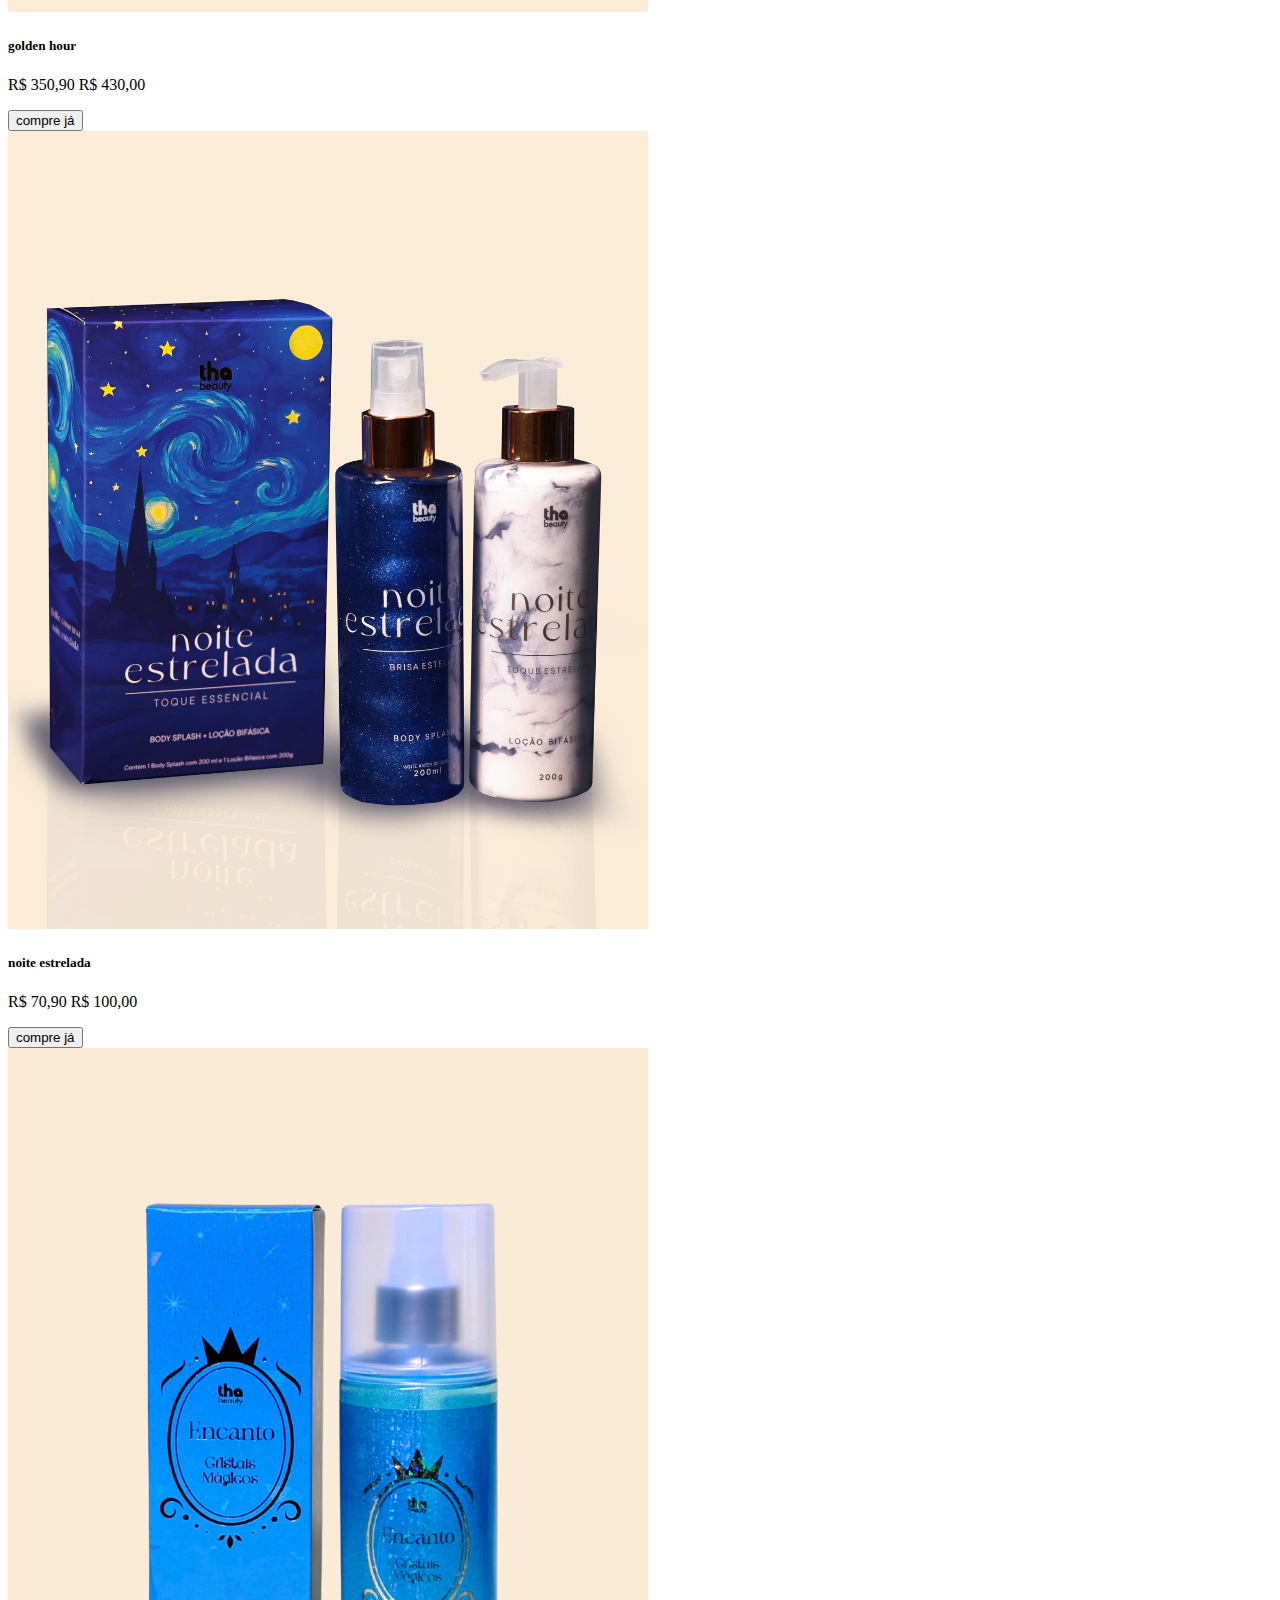
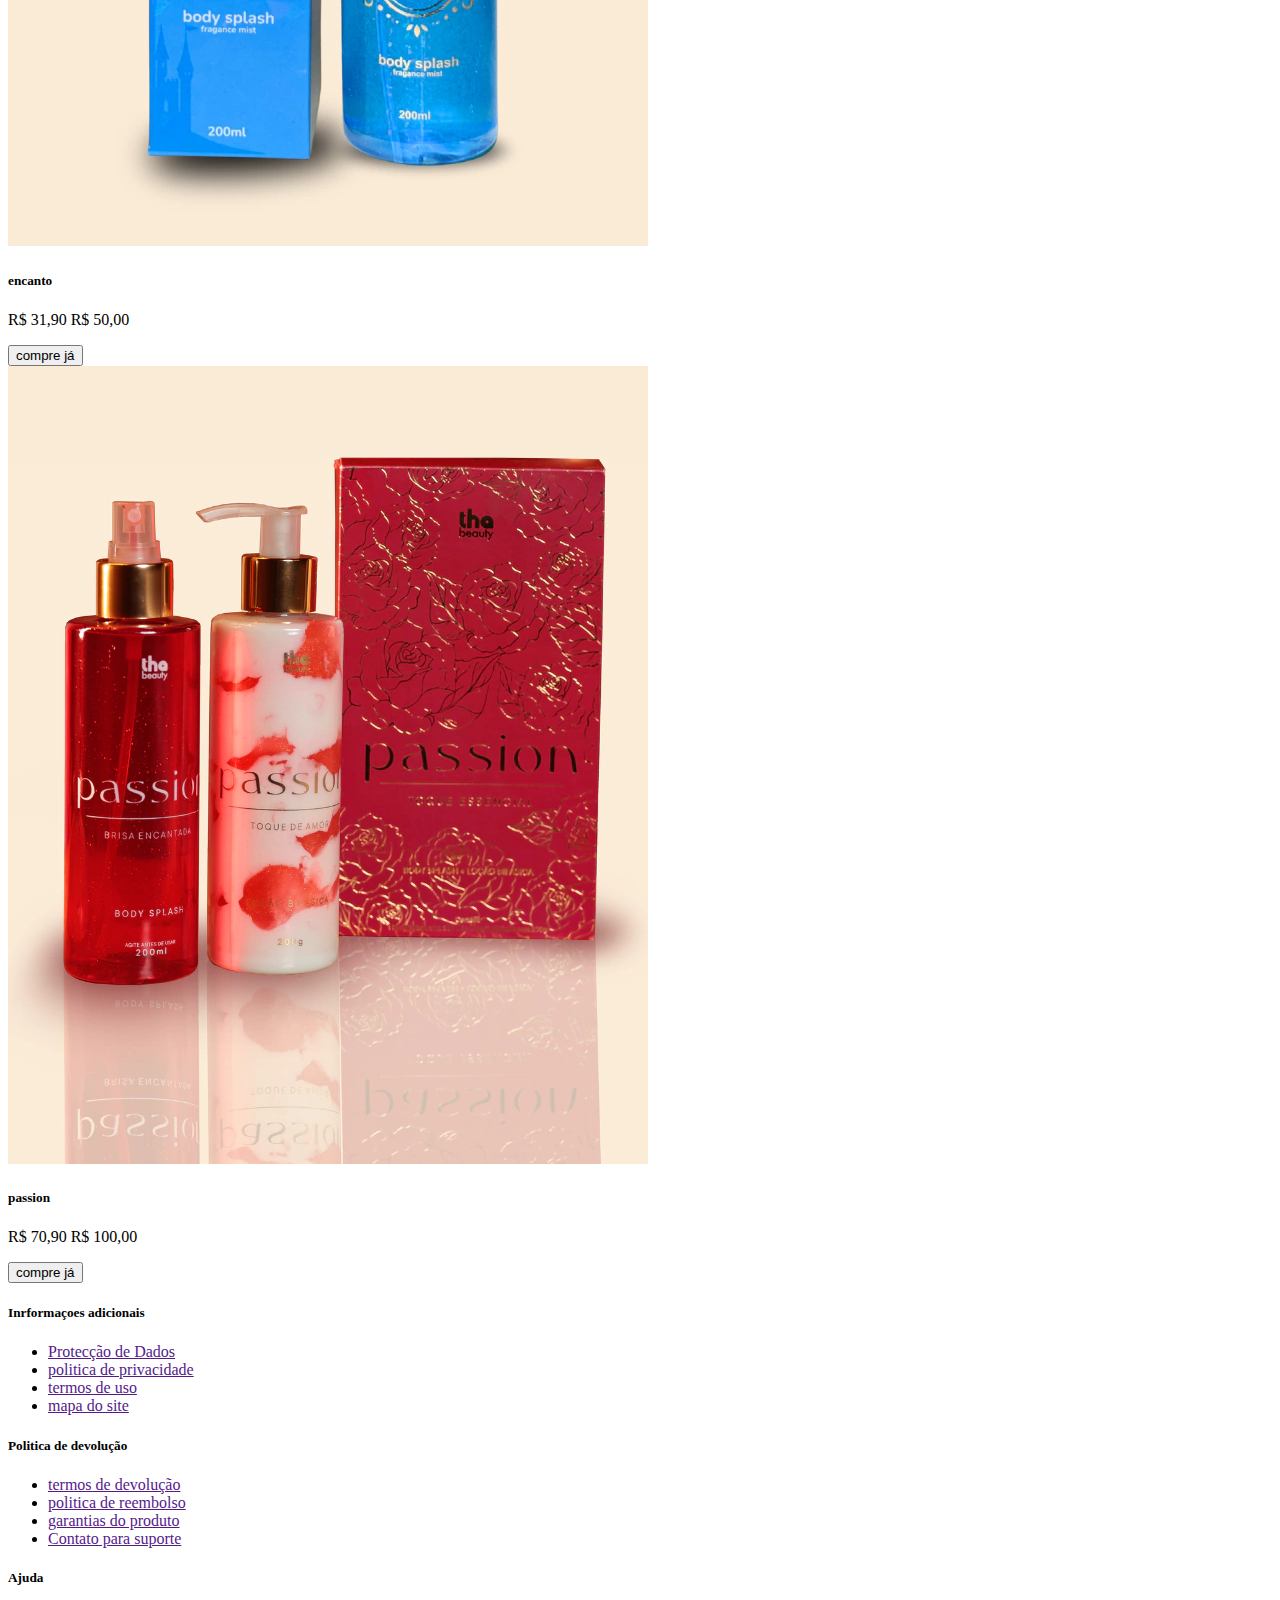
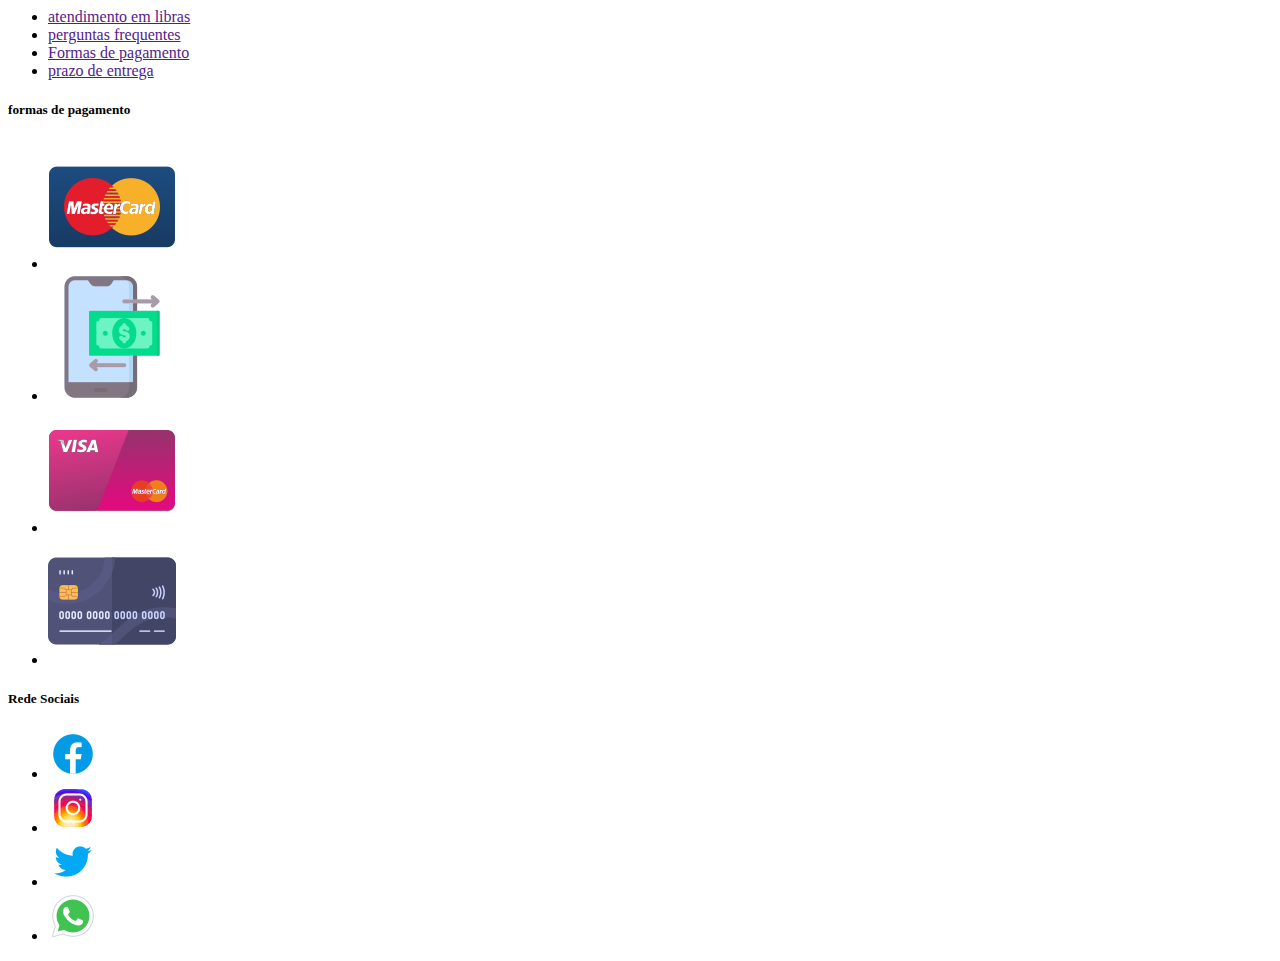
<file: produto.html>
<!DOCTYPE html>
<html lang="en">
<head>
    <meta charset="UTF-8">
    <meta name="viewport" content="width=device-width, initial-scale=1.0">
    <link rel="stylesheet" href="produto.css">
    <link href="https://cdn.jsdelivr.net/npm/bootstrap@5.3.8/dist/css/bootstrap.min.css" rel="stylesheet" integrity="sha384-sRIl4kxILFvY47J16cr9ZwB07vP4J8+LH7qKQnuqkuIAvNWLzeN8tE5YBujZqJLB" crossorigin="anonymous">
    <title>Document</title>
</head>
<body>
    <header class="header">
    <!-- navbar -->
  <nav id="home" class="navbar navbar-expand-lg bg-body-tertiary">
  <div class="container-fluid">
<a class=" navbar-brand" href="#"><img class="logotipoImg"    src="img/AEKFF.png" alt=""></a>
    <button class="navbar-toggler" type="button" data-bs-toggle="collapse" data-bs-target="#navbarSupportedContent" aria-controls="navbarSupportedContent" aria-expanded="false" aria-label="Toggle navigation">
      <span class="navbar-toggler-icon"></span>
    </button>
    <div class="collapse navbar-collapse" id="navbarSupportedContent">
      <ul class="navbar-nav me-auto mb-2 mb-lg-0">
        <li class="nav-item">
          <a class="nav-link active" aria-current="page" href="index.html">Inicio</a>
        </li>
        <li class="nav-item">
          <a class="nav-link active" aria-current="page" href="sobre.html">Sobre</a>
        </li>
        <li class="nav-item">
          <a class="nav-link active" aria-current="page" href="#product">Produto</a>
        </li>
        <li class="nav-item">
          <a class="nav-link active" aria-current="page" href="index.html">Contato</a>
        </li>
        <li class="nav-item">
          <a class="nav-link active" aria-current="page" href="login.html">Login</a>
        </li>
      </ul>
      <!-- navbar -->
      <form class="d-flex" role="Pesquisar">
        <input class="form-control me-2" type="Pesquisar" placeholder="Pesquisar" aria-label="Pesquisar"/>
        <button class="btn btn-outline-success" type="submit">Pesquisar</button>
      </form>
    </div> 
  </div>
</nav> 
</header>
<!-- botões -->
 <!-- botões -->
 <div class="make">
<a class="btn btn-white" href="kits.html" role="button">kits</a>
<a class="btn btn-white" href="perfumaria.html" role="button">perfumaria</a>
<a class="btn btn-white" href="rollon.html" role="button">roll-on</a>
<a class="btn btn-white" href="hair.html" role="button">hair</a>

</div>
<!-- produto -->
 <!-- card1 -->
 <div class="row row-cols-1 row-cols-md-6 g-4">
  <div class="col">
    <div class="card h-100">
      <img src="img/esfoliante1.webp" class="card-img-top" alt="...">
      <div class="card-body">
        <h5 class="card-title">esfoliante red</h5>
        <p class="card-text">R$ 69,90
R$ 99,90
.</p>
        <button type="button" class="btn btn-secondary">compre já</button>
      </div>
    </div>
  </div>
  <div class="col">
    <div class="card h-100">
      <img src="img/desodorante2.png" class="card-img-top" alt="...">
      <div class="card-body">
        <h5 class="card-title">hidratante corporal</h5>
        <p class="card-text">R$ 49,00
R$ 80,90
</p>
        <button type="button" class="btn btn-secondary">compre já</button>
      </div>
    </div>
  </div>
  <div class="col">
    <div class="card h-100">
      <img src="img/cabelo9.webp" class="card-img-top" alt="...">
      <div class="card-body">
        <h5 class="card-title">kit mari maria</h5>
        <p class="card-text">R$ 590,00
R$ 650,00</p>
        <button type="button" class="btn btn-secondary">compre já</button>
      </div>
    </div>
  </div>
  <div class="col">
    <div class="card h-100">
      <img src="img/masculino2.webp" class="card-img-top" alt="...">
      <div class="card-body">
        <h5 class="card-title">King blue</h5>
        <p class="card-text">R$ 31,00
R$ 50,00
</p>
        <button type="button" class="btn btn-secondary">compre já</button>
      </div>
    </div>
  </div>
  <div class="col">
    <div class="card h-100">
      <img src="img/desodorante3.webp" class="card-img-top" alt="...">
      <div class="card-body">
        <h5 class="card-title">Body cream</h5>
        <p class="card-text">R$ 49,90
R$ 80,00
</p>
        <button type="button" class="btn btn-secondary">compre já</button>
      </div>
    </div>
  </div>
  <div class="col">
    <div class="card h-100">
      <img src="img/masculino3.png" class="card-img-top" alt="...">
      <div class="card-body">
        <h5 class="card-title">King delf </h5>
        <p class="card-text">R$ 31,90
R$ 50,00
</p>
        <button type="button" class="btn btn-secondary">compre já</button>
      </div>
    </div>
  </div>
  <div class="col">
    <div class="card h-100">
      <img src="img/hidratante maresia.webp" class="card-img-top" alt="...">
      <div class="card-body">
        <h5 class="card-title">Hidratante maresia </h5>
        <p class="card-text">R$ 45,90
R$ 89,00</p>
        <button type="button" class="btn btn-secondary">compre já</button>
      </div>
    </div>
  </div>
  <div class="col">
    <div class="card h-100">
      <img src="img/maresia.webp" class="card-img-top" alt="...">
      <div class="card-body">
        <h5 class="card-title">body splash</h5>
        <p class="card-text">R$ 70,90
R$100,00</p>
        <button type="button" class="btn btn-secondary">compre já</button>
      </div>
    </div>
  </div>
  <div class="col">
    <div class="card h-100">
      <img src="img/golden hour.webp" class="card-img-top" alt="...">
      <div class="card-body">
        <h5 class="card-title">golden hour</h5>
        <p class="card-text">R$ 350,90
R$ 430,00</p>
        <button type="button" class="btn btn-secondary">compre já</button>
      </div>
    </div>
  </div>
  <div class="col">
    <div class="card h-100">
      <img src="img/noite estrelada.webp" class="card-img-top" alt="...">
      <div class="card-body">
        <h5 class="card-title">noite estrelada</h5>
        <p class="card-text">R$ 70,90
R$ 100,00</p>
        <button type="button" class="btn btn-secondary">compre já</button>
      </div>
    </div>
  </div>
  <div class="col">
    <div class="card h-100">
      <img src="img/encanto ta beaut.webp" class="card-img-top" alt="...">
      <div class="card-body">
        <h5 class="card-title">encanto</h5>
        <p class="card-text">R$ 31,90
R$ 50,00</p>
        <button type="button" class="btn btn-secondary">compre já</button>
      </div>
    </div>
  </div>
  <div class="col">
    <div class="card h-100">
      <img src="img/passion tha beaut.webp" class="card-img-top" alt="...">
      <div class="card-body">
        <h5 class="card-title">passion</h5>
        <p class="card-text">R$ 70,90
R$ 100,00</p>
        <button type="button" class="btn btn-secondary">compre já</button>
      </div>
    </div>
  </div>
</div>

 


<!-- footer -->

<footer class="container2 ">
  <div class="row">
    <div class="col">
      <h5>Inrformaçoes adicionais </h5>
      <ul class="list-unstyled"> 
        <li> <a href="" class="link-secondary">Protecção de Dados</a></li>
        <li> <a href="" class="link-secondary">politica de privacidade</a></li>
        <li> <a href="" class="link-secondary">termos de uso</a></li>
        <li><a href="" class="link-secondary">mapa do site</a></li>
      </ul>
    </div>

<div class="col">
      <h5> Politica de devolução </h5>
      
      <ul>
        <li><a href="" class="link-secondary">termos de devolução</a></li>
        <li><a href="" class="link-secondary">politica de reembolso</a></li>
        <li><a href="" class="link-secondary">garantias do produto </a></li>
        <li><a href="" class="link-secondary">Contato para suporte</a></li>
      </ul>
    </div>
    <div class="col">
      <h5>Ajuda </h5>
      <ul>
        <li><a href="" class="link-secondary">atendimento em libras</a></li>
        <li><a href="" class="link-secondary">perguntas frequentes</a></li>
        <li><a href="" class="link-secondary">Formas de pagamento</a></li>
        <li><a href="" class="link-secondary">prazo de entrega</a></li>
      </ul>
    </div>
    
    
  <div class="col">
    <h5>formas de pagamento</h5>
    <ul class="list-unstyled d-flex"> 
      <li><a href=""><img class="img-fluid" src="img/cartao a.png" alt="cartao"></a></li>
      <li><a href=""><img class="img-fluid" src="img/pixtransferencia.png" alt="cartao"></a></li>
      <li><a href=""><img class="img-fluid" src="img/cartao e.png" alt="cartao"></a></li>
      <li><a href=""><img class="img-fluid" src="img/cartao f.png" alt="cartao"></a></li>
    </ul>
    </div>
    
    <div class="col">
    <h5>Rede Sociais</h5>
    <ul class="list-unstyled d-flex">
      <li><a href=""><img class="favImg" src="favicon/icons8-facebook-50.png"></a></li>
      <li><a href=""><img class="favImg" src="favicon/icons8-instagram-50.png"></a></li>
      <li><a href=""><img class="favImg" src="favicon/icons8-twitter-50.png"></a></li>
      <li><a href=""><img class="favImg" src="favicon/icons8-whatsapp-50.png"></a></li>
    </ul>
    </div>
    </div>

</footer>
   
<script src="https://cdn.jsdelivr.net/npm/bootstrap@5.3.8/dist/js/bootstrap.bundle.min.js" integrity="sha384-FKyoEForCGlyvwx9Hj09JcYn3nv7wiPVlz7YYwJrWVcXK/BmnVDxM+D2scQbITxI" crossorigin="anonymous"></script>
</body>
</html>
</file>
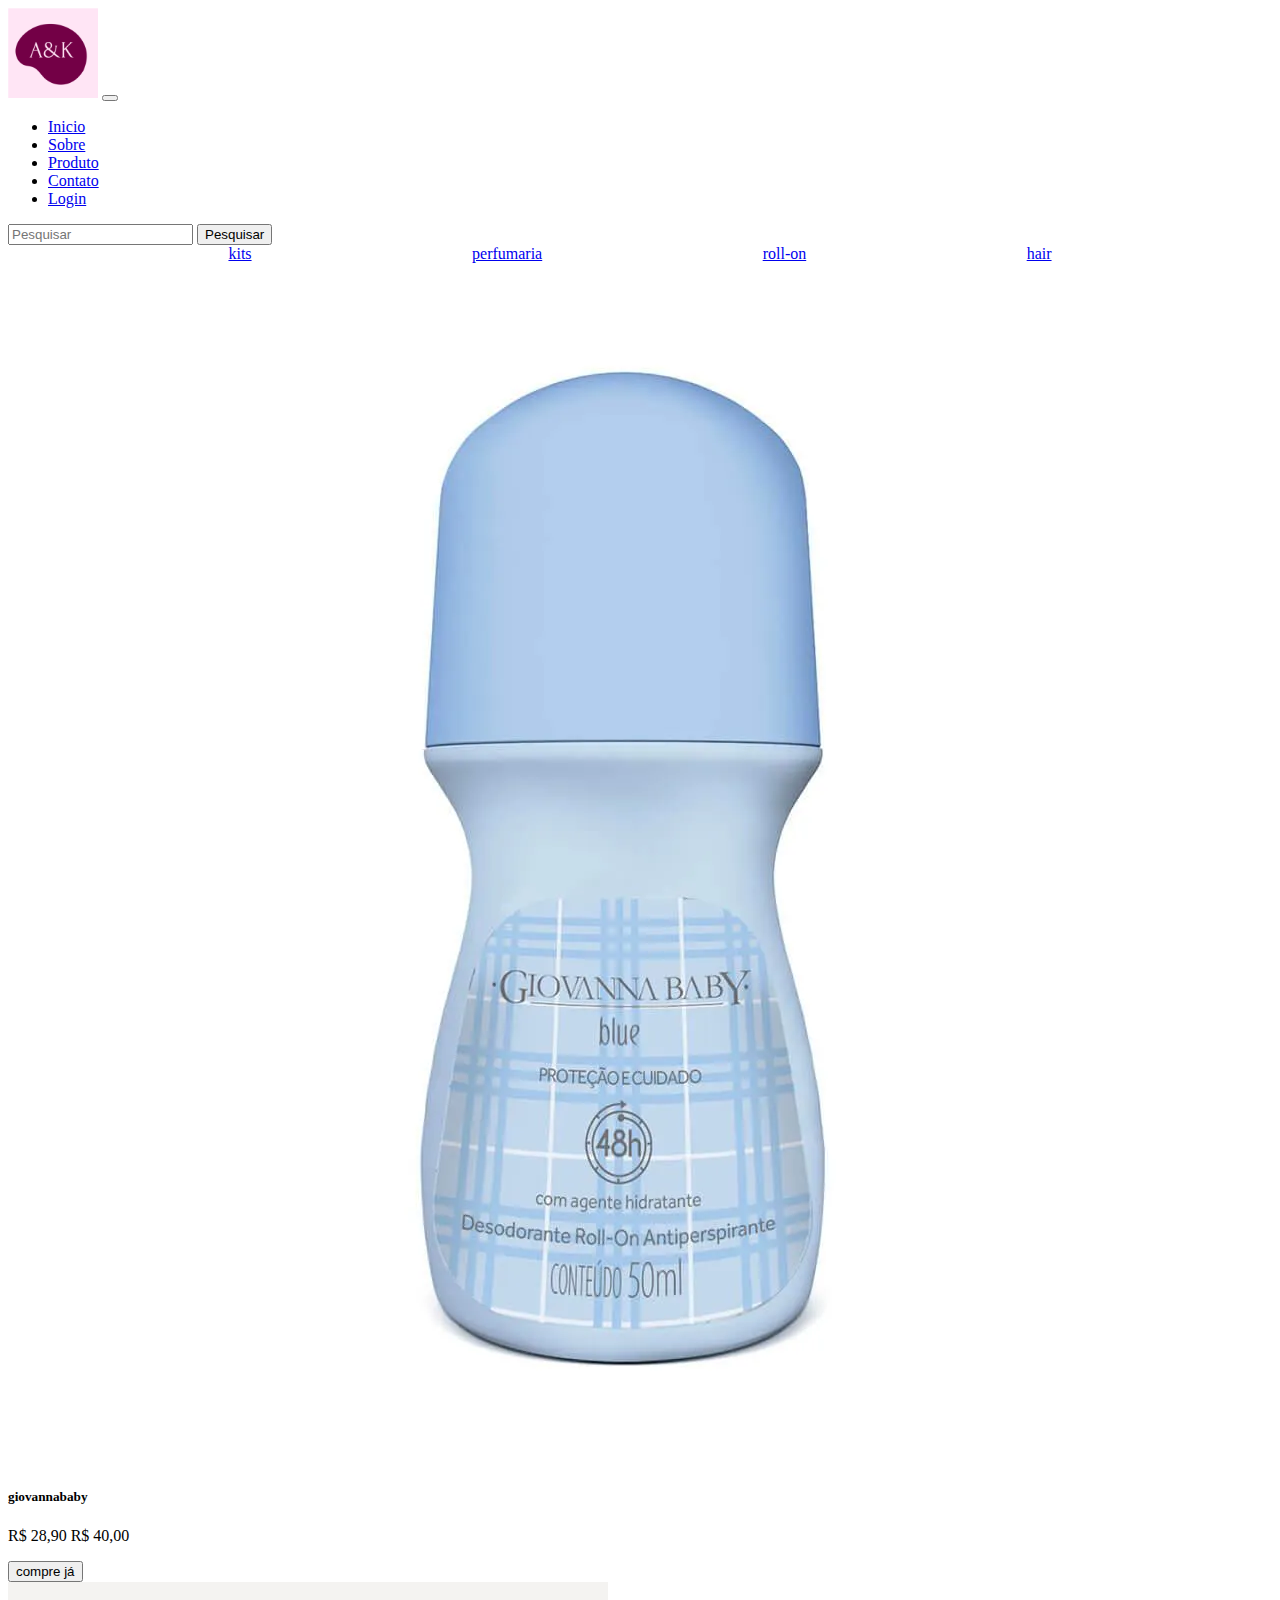
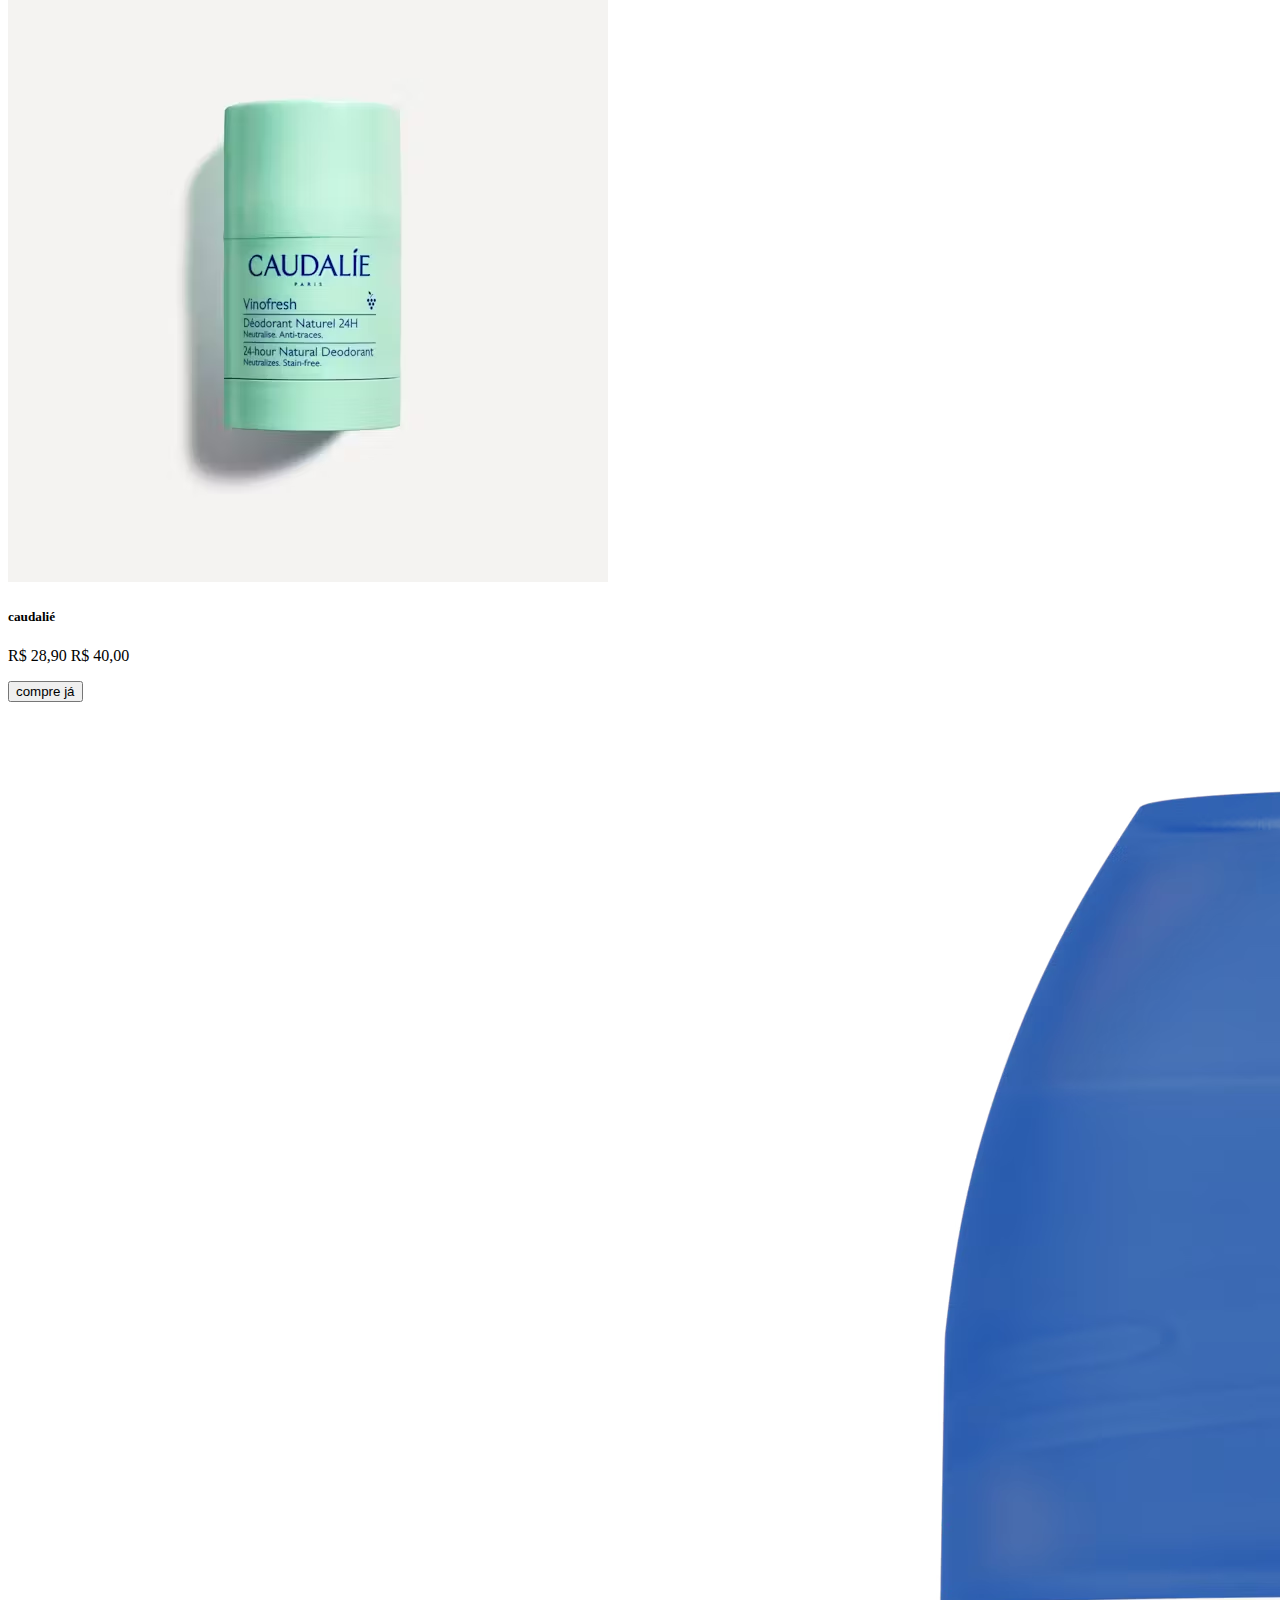
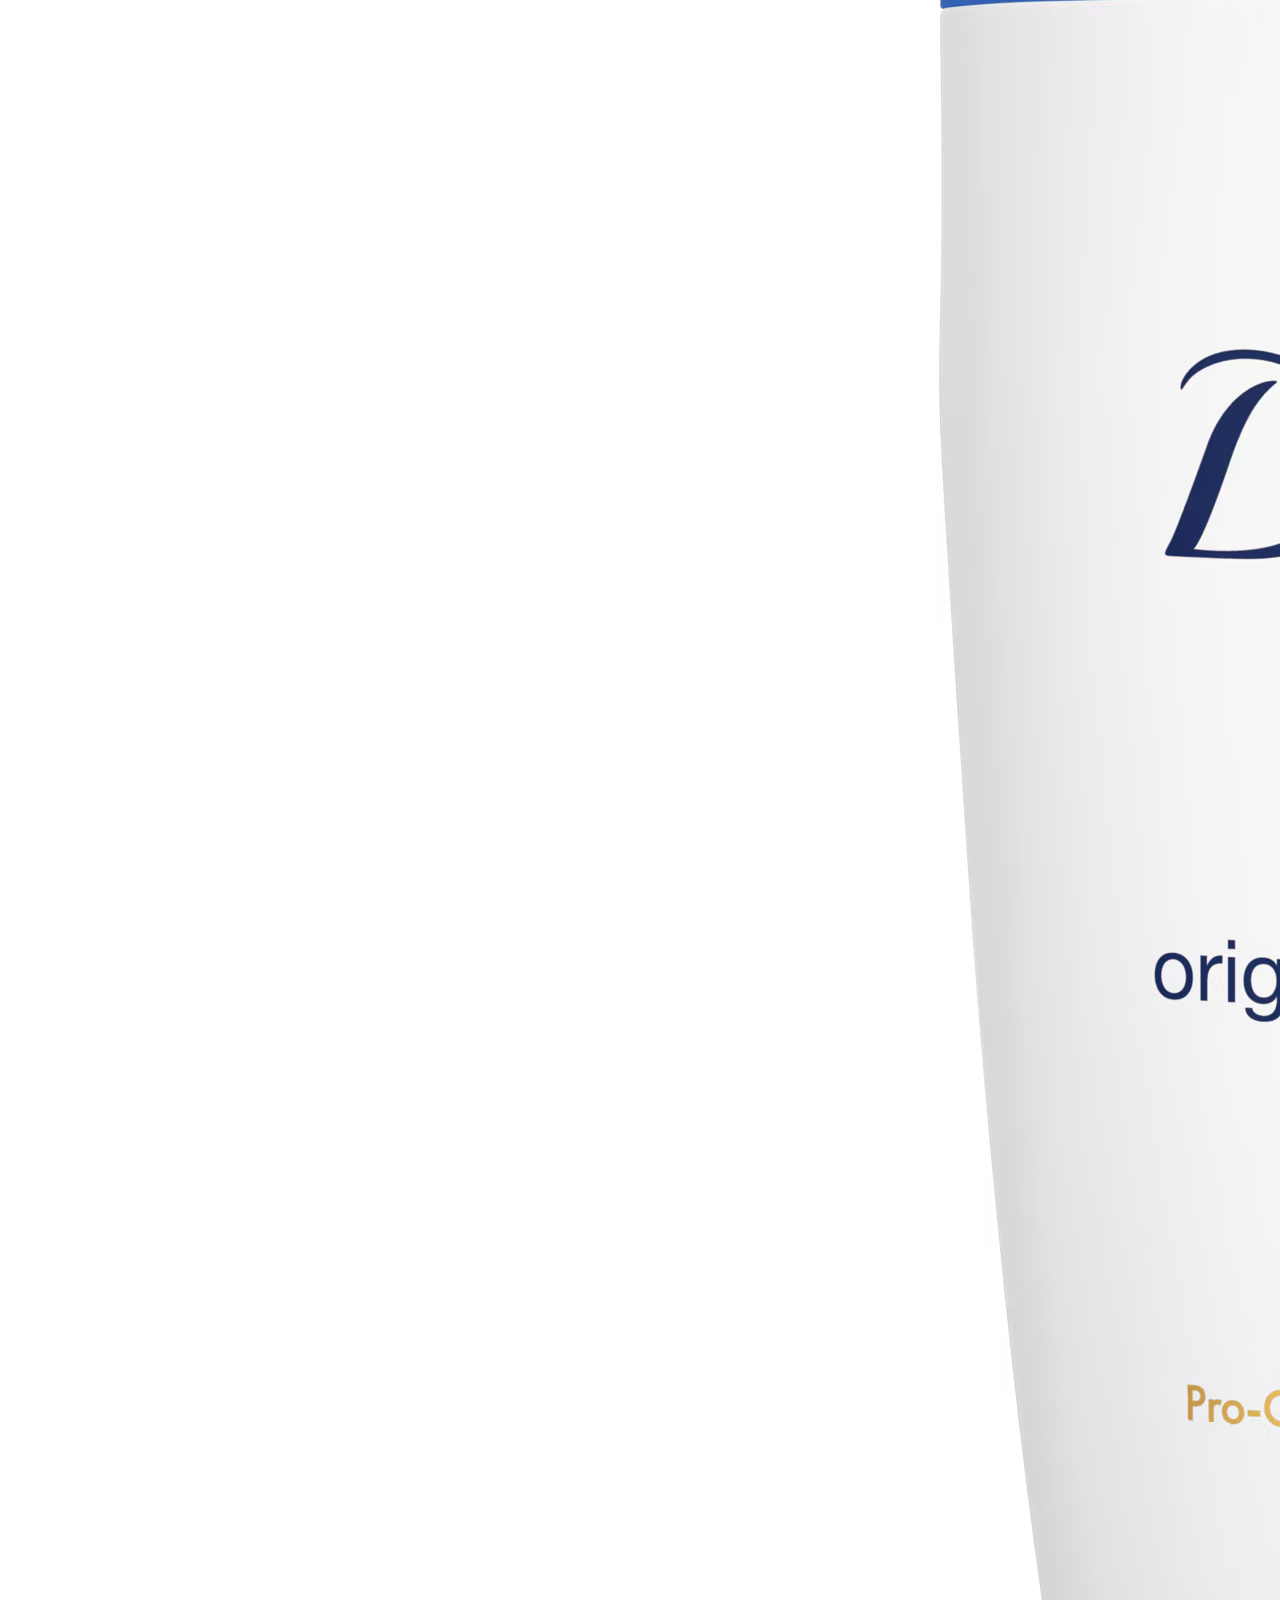
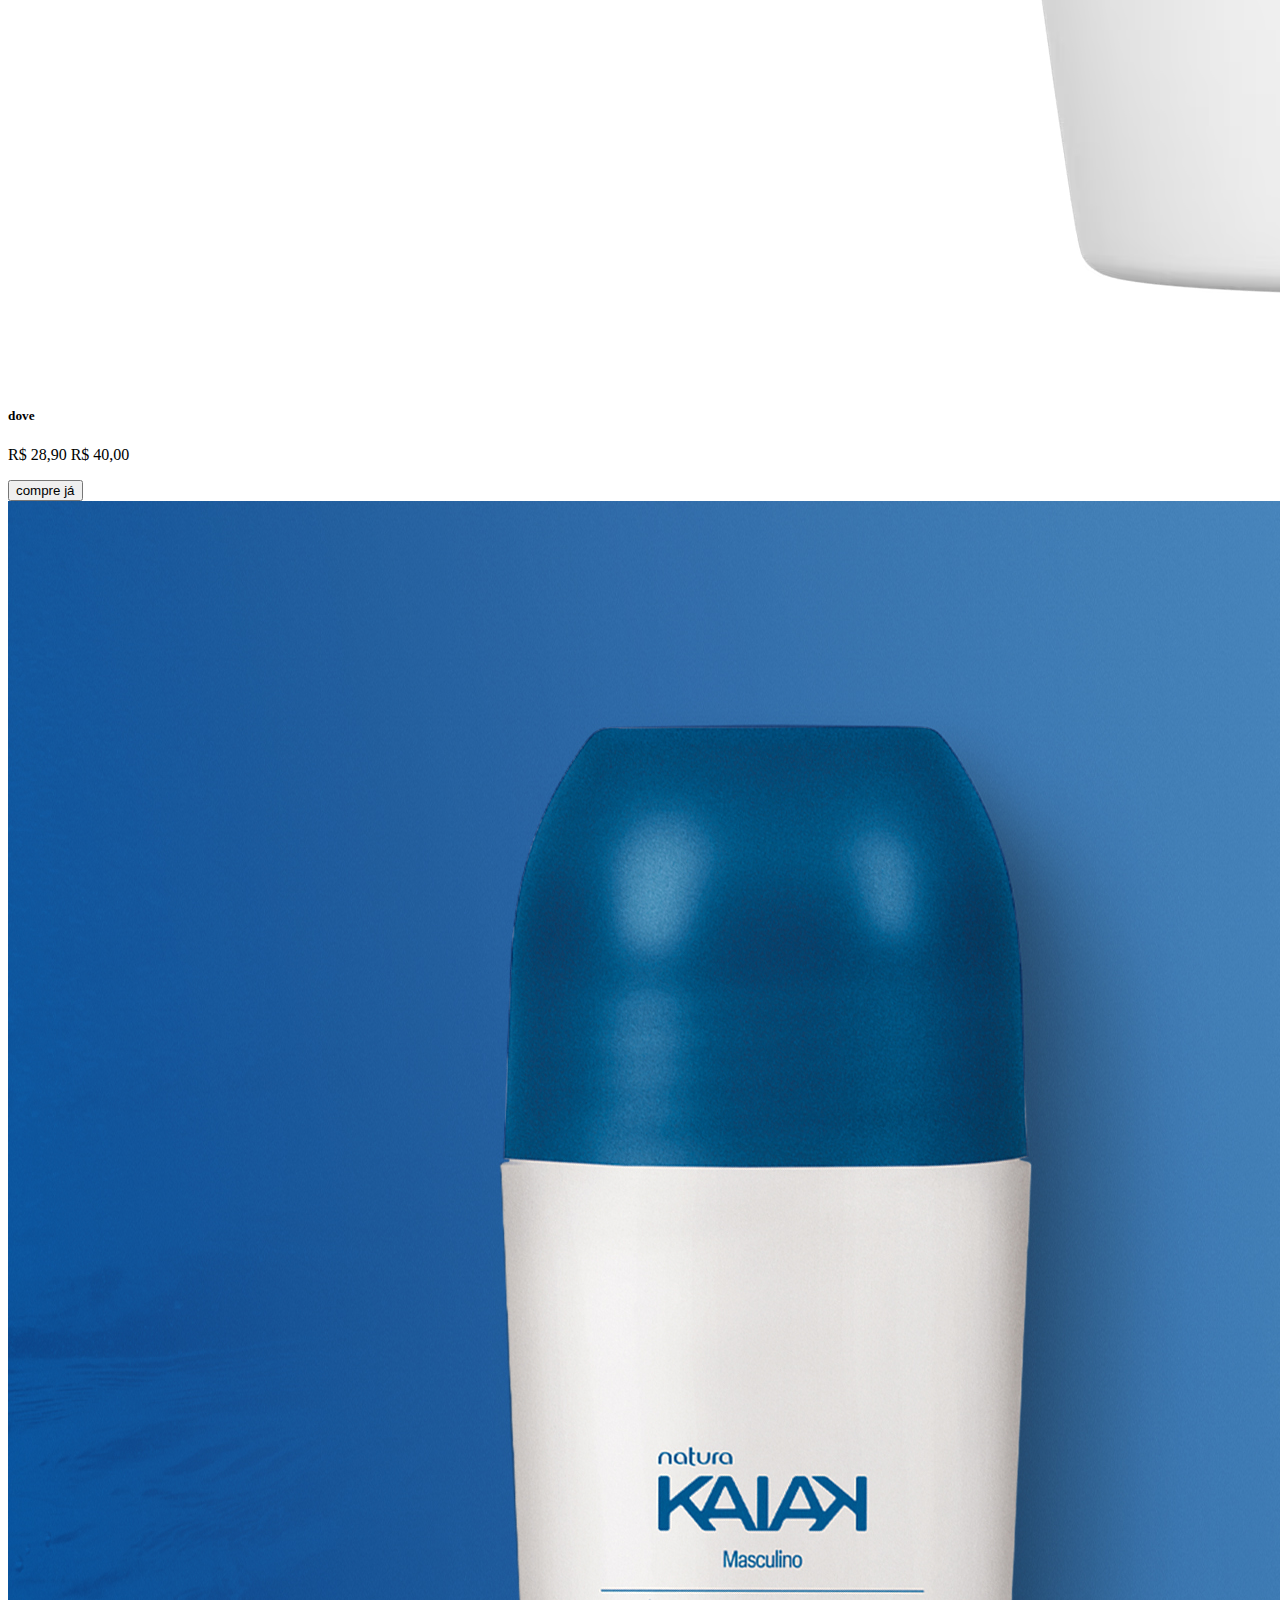
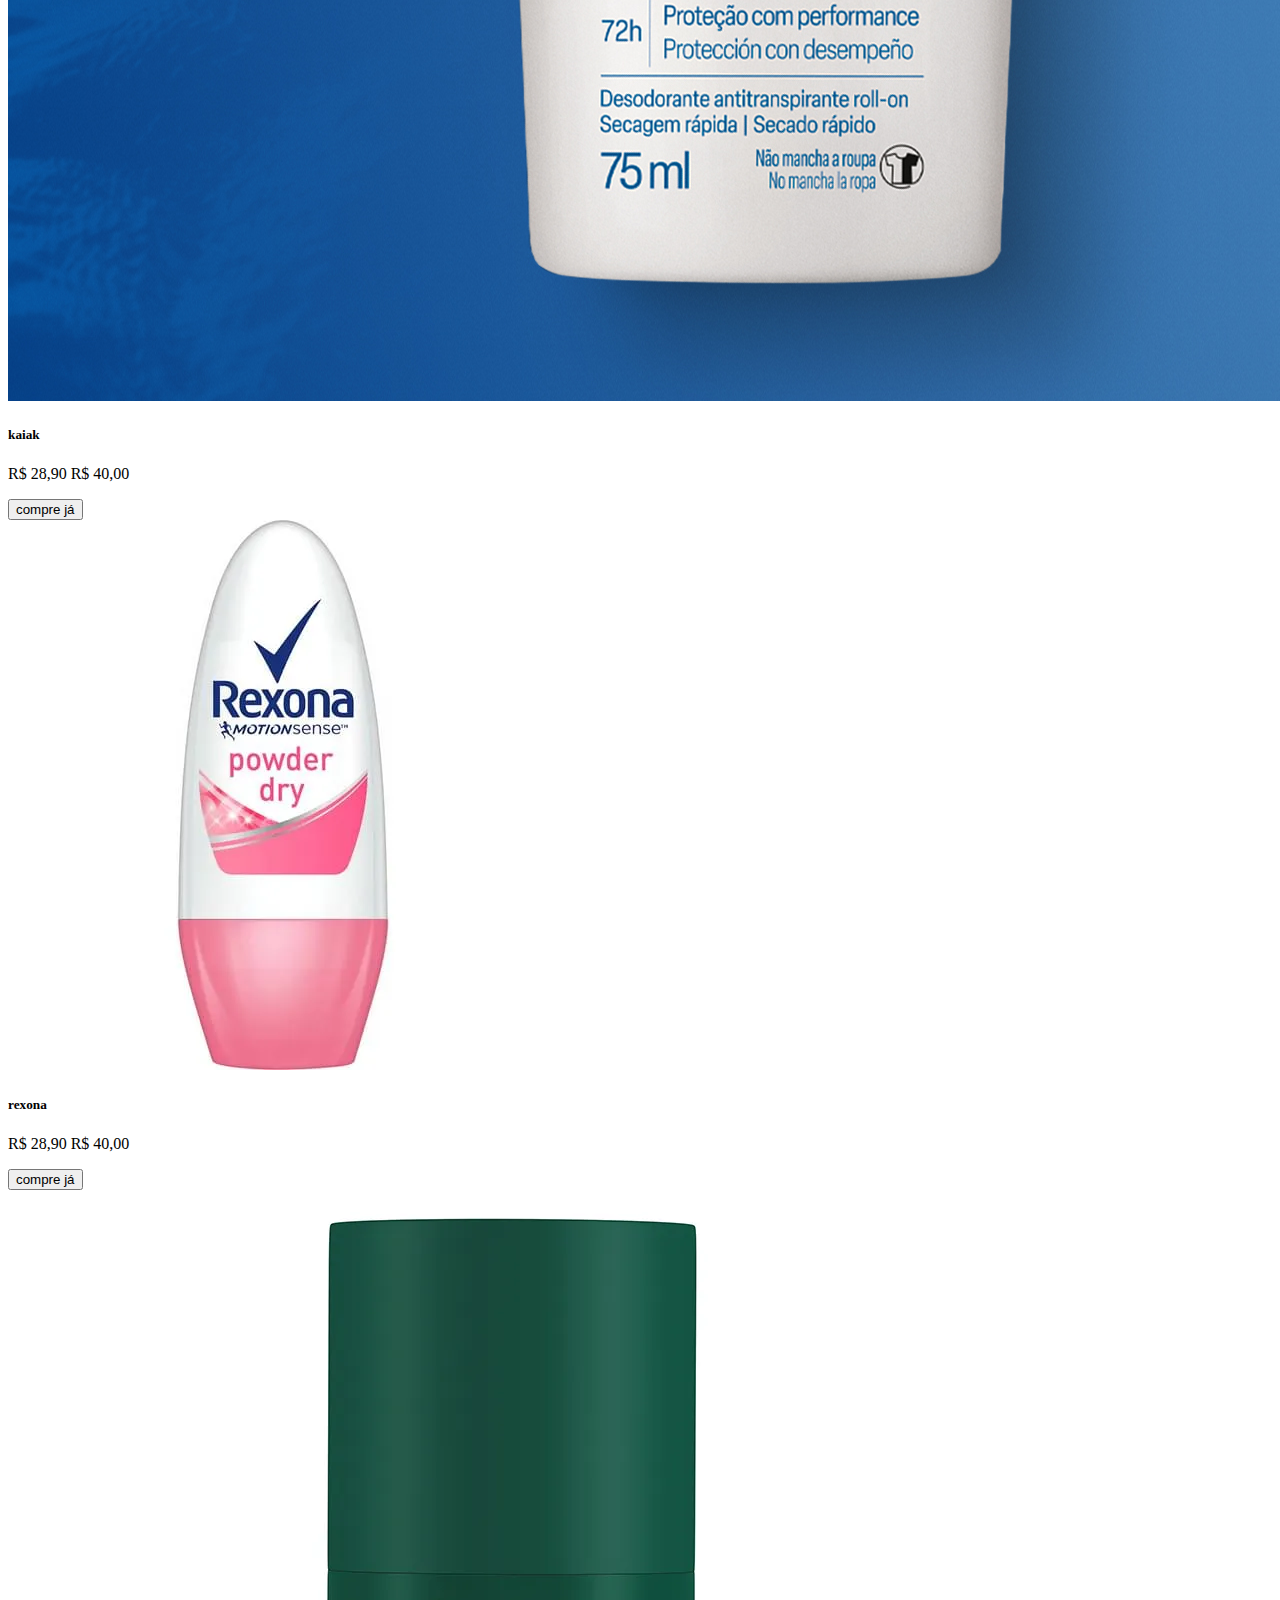
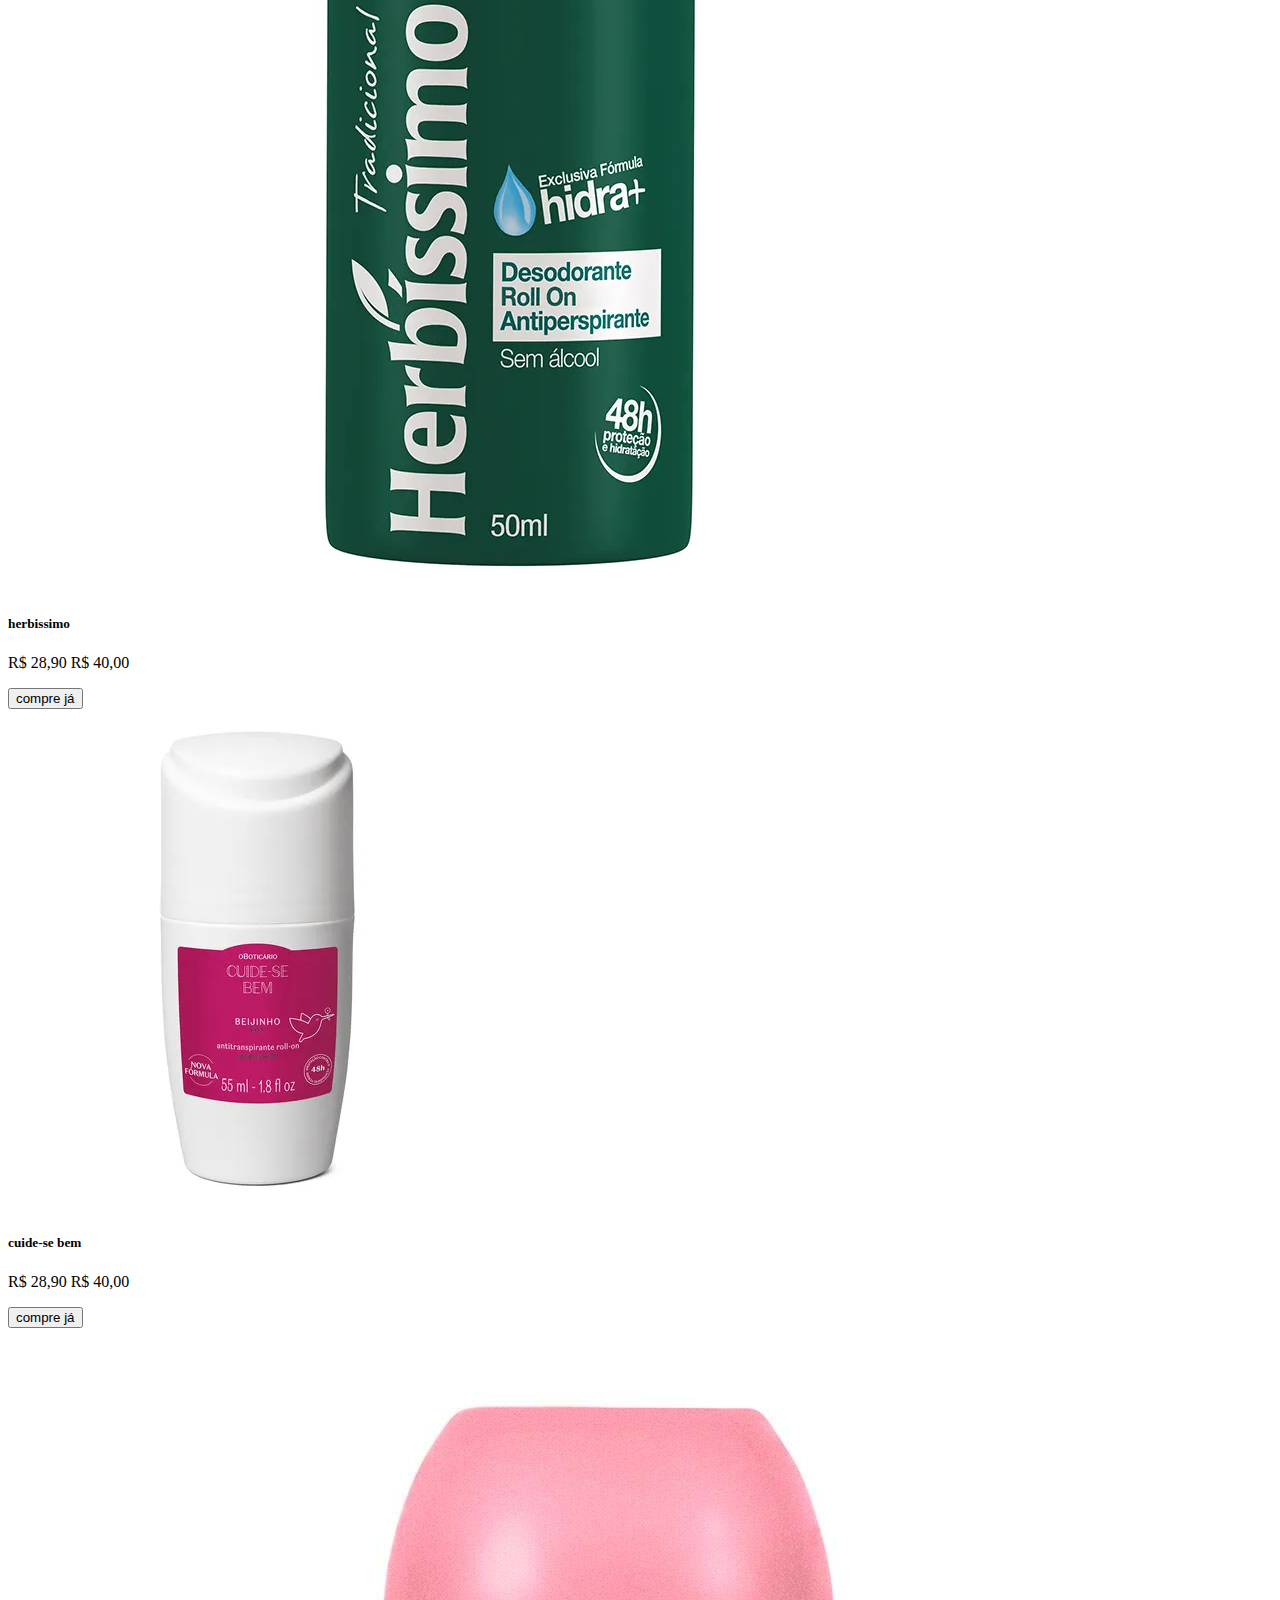
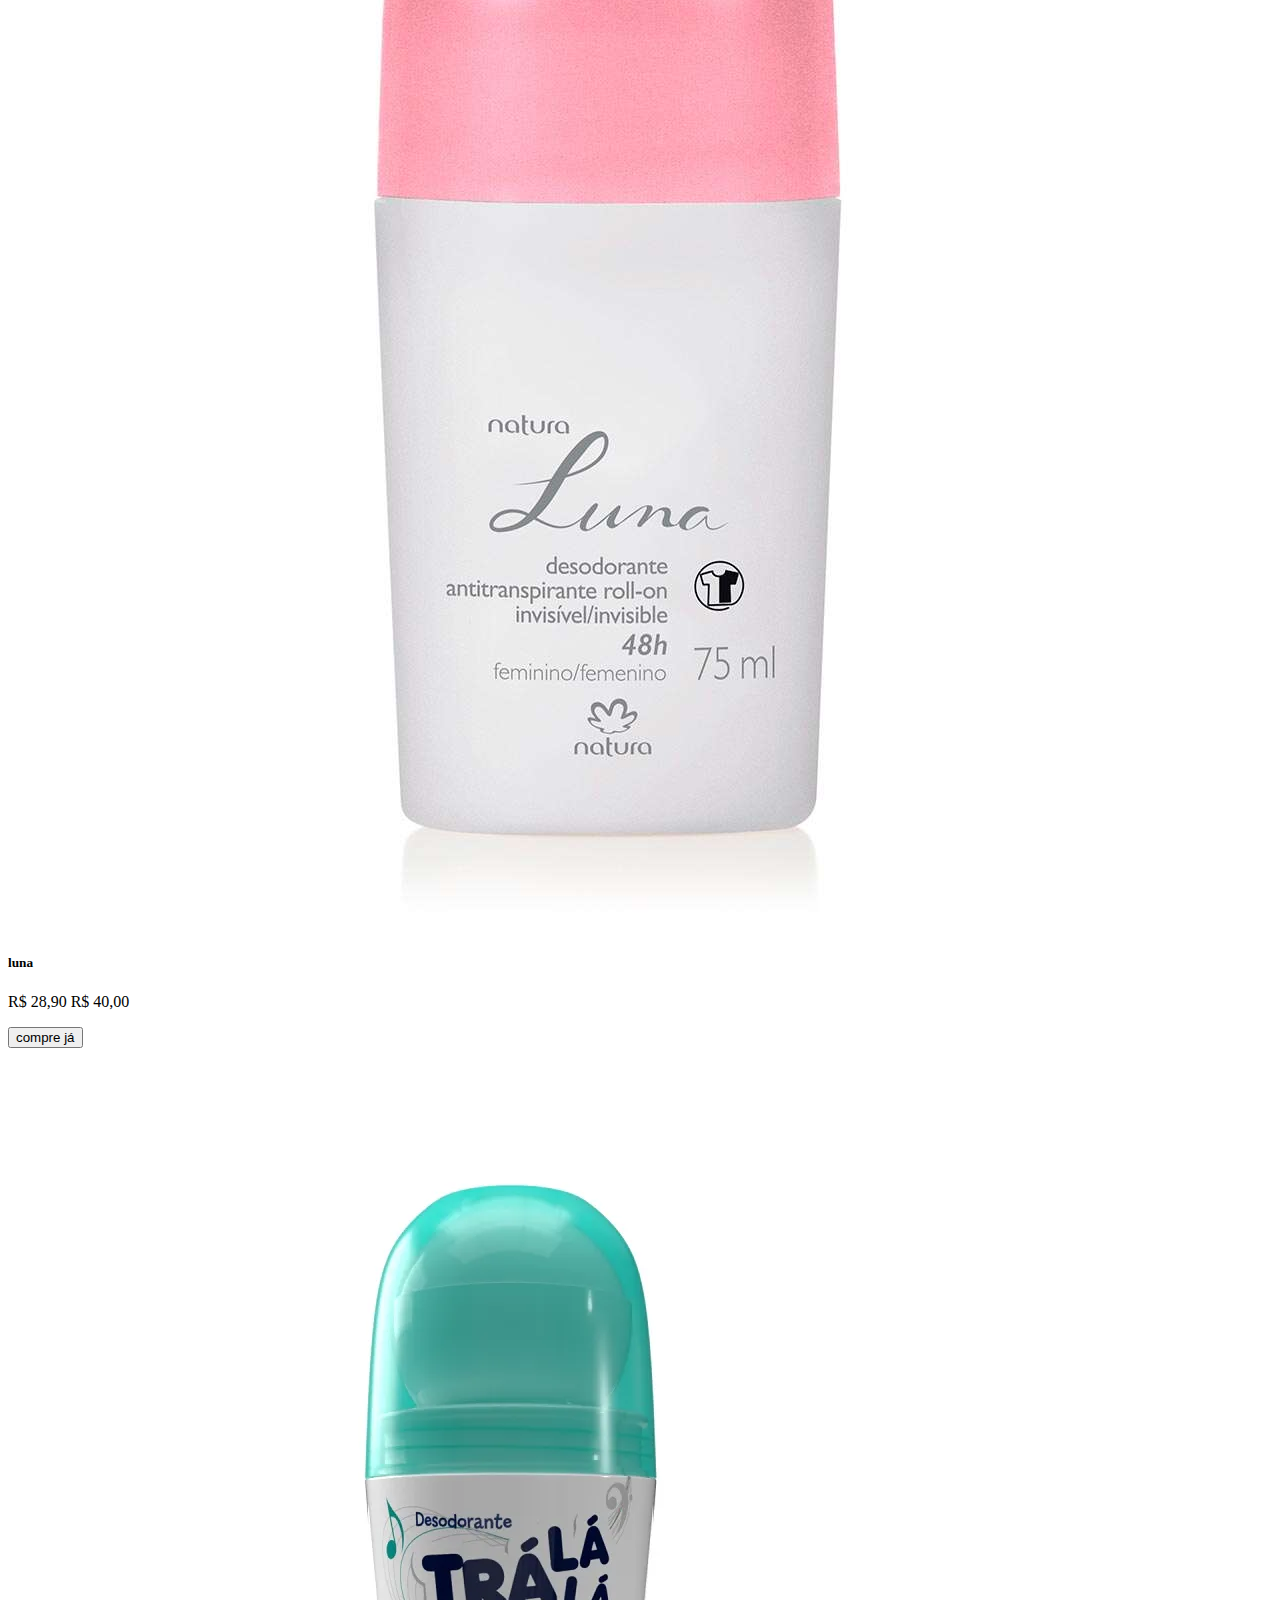
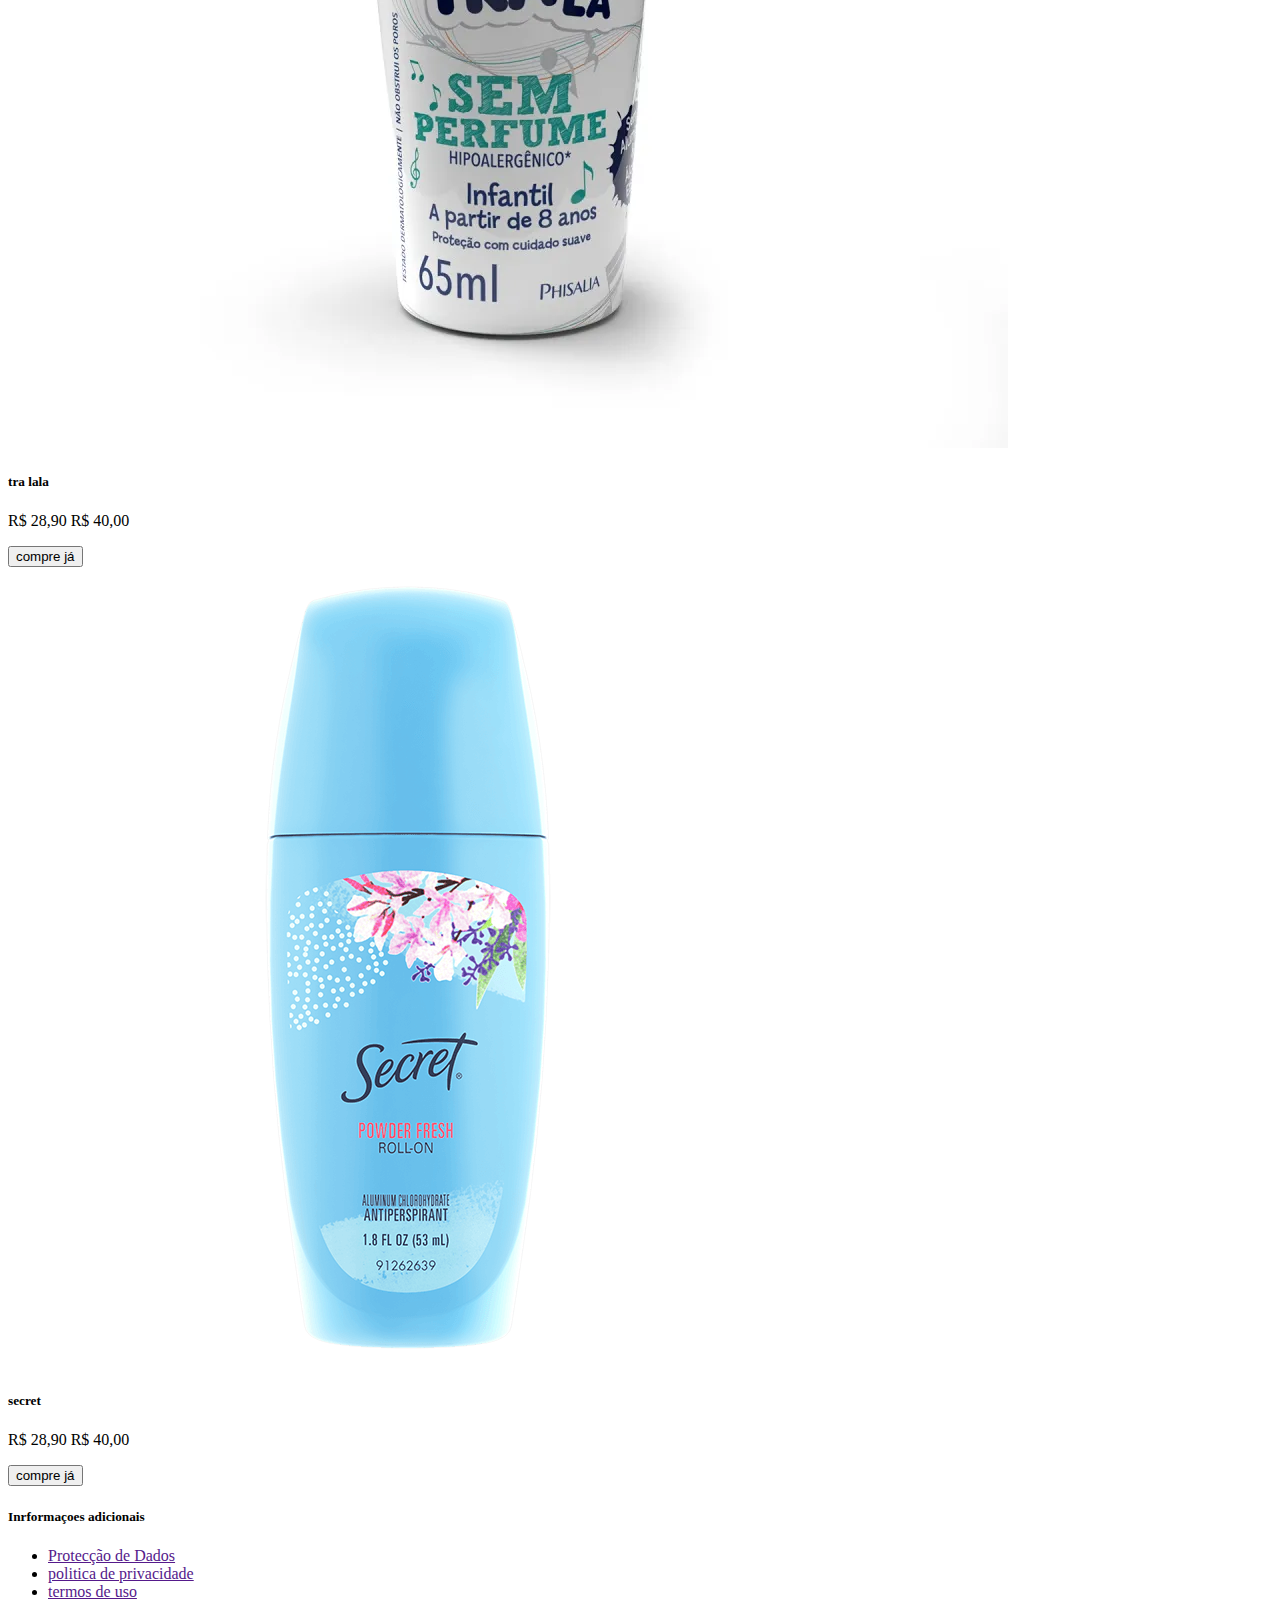
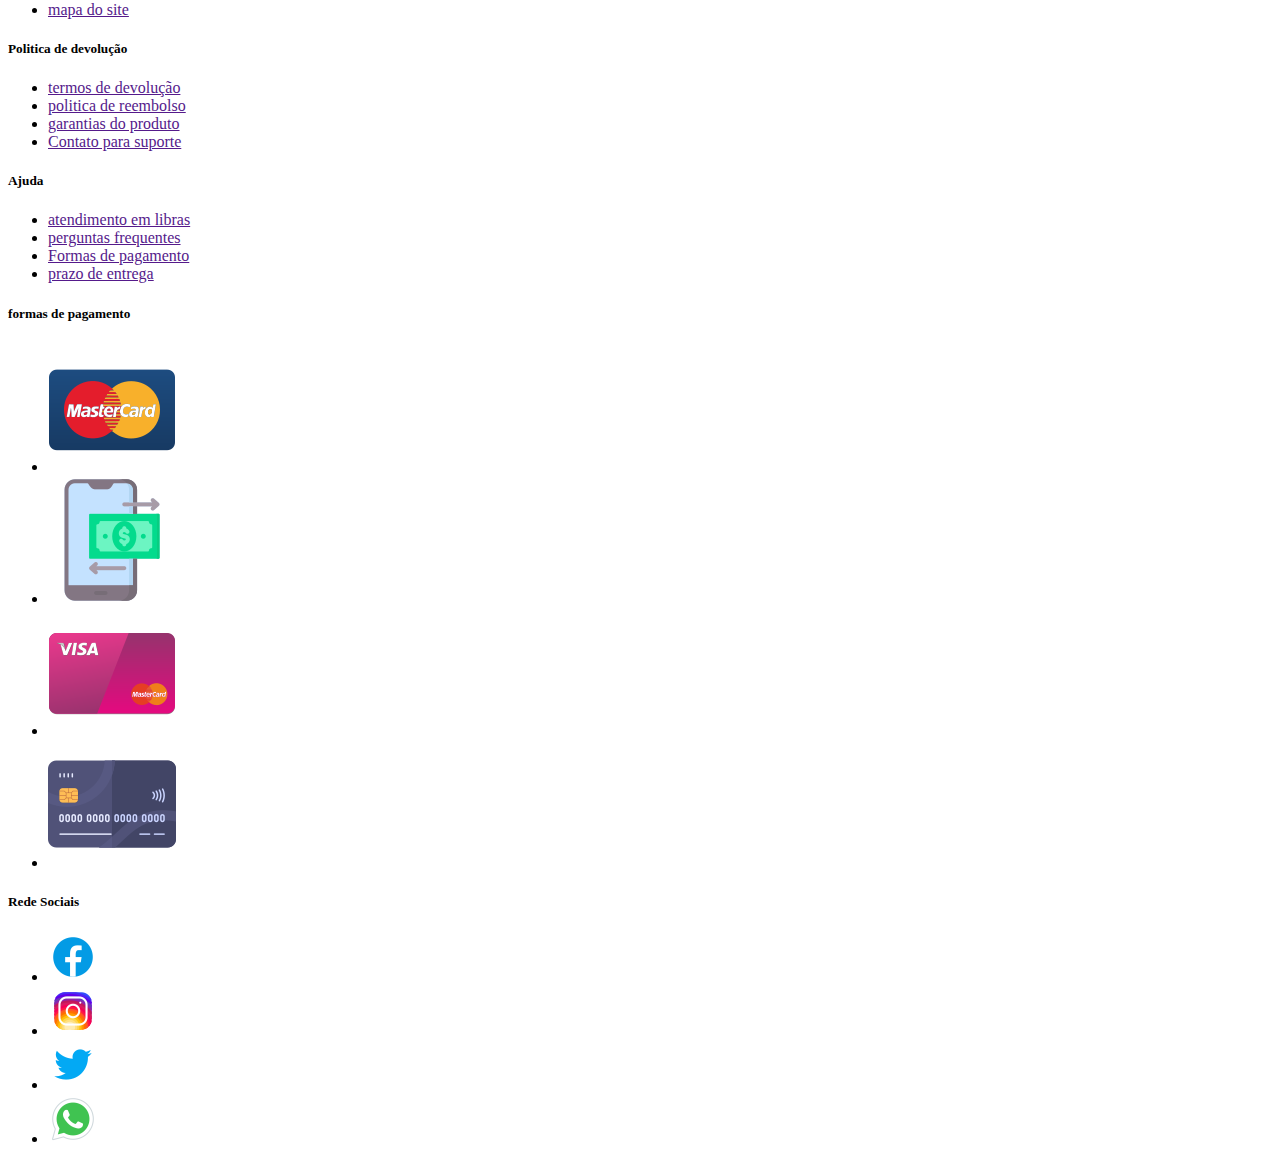
<file: rollon.html>
<!DOCTYPE html>
<html lang="en">
<head>
    <meta charset="UTF-8">
    <meta name="viewport" content="width=device-width, initial-scale=1.0">
    <link rel="stylesheet" href="produto.css">
    <link href="https://cdn.jsdelivr.net/npm/bootstrap@5.3.8/dist/css/bootstrap.min.css" rel="stylesheet" integrity="sha384-sRIl4kxILFvY47J16cr9ZwB07vP4J8+LH7qKQnuqkuIAvNWLzeN8tE5YBujZqJLB" crossorigin="anonymous">
    <title>Document</title>
</head>
<body>
    <header class="header">
    <!-- navbar -->
  <nav id="home" class="navbar navbar-expand-lg bg-body-tertiary">
  <div class="container-fluid">
<a class=" navbar-brand" href="#"><img class="logotipoImg"    src="img/AEKFF.png" alt=""></a>
    <button class="navbar-toggler" type="button" data-bs-toggle="collapse" data-bs-target="#navbarSupportedContent" aria-controls="navbarSupportedContent" aria-expanded="false" aria-label="Toggle navigation">
      <span class="navbar-toggler-icon"></span>
    </button>
    <div class="collapse navbar-collapse" id="navbarSupportedContent">
      <ul class="navbar-nav me-auto mb-2 mb-lg-0">
        <li class="nav-item">
          <a class="nav-link active" aria-current="page" href="index.html">Inicio</a>
        </li>
        <li class="nav-item">
          <a class="nav-link active" aria-current="page" href="sobre.html">Sobre</a>
        </li>
        <li class="nav-item">
          <a class="nav-link active" aria-current="page" href="produto.html">Produto</a>
        </li>
        <li class="nav-item">
          <a class="nav-link active" aria-current="page" href="index.html">Contato</a>
        </li>
        <li class="nav-item">
          <a class="nav-link active" aria-current="page" href="login.html">Login</a>
        </li>
      </ul>
      <!-- navbar -->
      <form class="d-flex" role="Pesquisar">
        <input class="form-control me-2" type="Pesquisar" placeholder="Pesquisar" aria-label="Pesquisar"/>
        <button class="btn btn-outline-success" type="submit">Pesquisar</button>
      </form>
    </div> 
  </div>
</nav> 
</header>
<!-- botões -->
 <div class="make">
<a class="btn btn-white" href="kits.html" role="button">kits</a>
<a class="btn btn-white" href="perfumaria.html" role="button">perfumaria</a>
<a class="btn btn-white" href="rollon.html" role="button">roll-on</a>
<a class="btn btn-white" href="hair.html" role="button">hair</a>
</div>

<!-- produtos -->

 <div class="row row-cols-1 row-cols-md-5 g-4">
  <div class="col">
    <div class="card h-100">
      <img src="img/giovannababy.webp" class="card-img-top" alt="...">
      <div class="card-body">
        <h5 class="card-title">giovannababy</h5>
        <p class="card-text">R$ 28,90
R$ 40,00 </p>
        <button type="button" class="btn btn-secondary">compre já</button>
      </div>
    </div>
  </div>
  <div class="col">
    <div class="card h-100">
      <img src="img/desodorante4.avif" class="card-img-top" alt="...">
      <div class="card-body">
        <h5 class="card-title">caudalié</h5>
        <p class="card-text">R$ 28,90
R$ 40,00 </p>
        <button type="button" class="btn btn-secondary">compre já</button>
      </div>
    </div>
  </div>
  <div class="col">
    <div class="card h-100">
      <img src="img/dove.avif" class="card-img-top" alt="...">
      <div class="card-body">
        <h5 class="card-title">dove</h5>
        <p class="card-text">R$ 28,90
R$ 40,00 </p>
        <button type="button" class="btn btn-secondary">compre já</button>
      </div>
    </div>
  </div>
  <div class="col">
    <div class="card h-100">
      <img src="img/kaiak.jpg" class="card-img-top" alt="...">
      <div class="card-body">
        <h5 class="card-title">kaiak</h5>
        <p class="card-text">R$ 28,90
R$ 40,00 </p>
        <button type="button" class="btn btn-secondary">compre já</button>
      </div>
    </div>
  </div>
  <div class="col">
    <div class="card h-100">
      <img src="img/rexona.webp" class="card-img-top" alt="...">
      <div class="card-body">
        <h5 class="card-title">rexona</h5>
        <p class="card-text">R$ 28,90
R$ 40,00 </p>
        <button type="button" class="btn btn-secondary">compre já</button>
      </div>
    </div>
  </div>
  <div class="col">
    <div class="card h-100">
      <img src="img/herbissimo.webp" class="card-img-top" alt="...">
      <div class="card-body">
        <h5 class="card-title">herbissimo</h5>
        <p class="card-text">R$ 28,90
R$ 40,00 </p>
        <button type="button" class="btn btn-secondary">compre já</button>
      </div>
    </div>
  </div>
  <div class="col">
    <div class="card h-100">
      <img src="img/cuide-se bem.webp" class="card-img-top" alt="...">
      <div class="card-body">
        <h5 class="card-title">cuide-se bem</h5>
        <p class="card-text">R$ 28,90
R$ 40,00 </p>
        <button type="button" class="btn btn-secondary">compre já</button>
      </div>
    </div>
  </div>
  <div class="col">
    <div class="card h-100">
      <img src="img/roolon luna.jpg" class="card-img-top" alt="...">
      <div class="card-body">
        <h5 class="card-title">luna</h5>
        <p class="card-text">R$ 28,90
R$ 40,00 </p>
        <button type="button" class="btn btn-secondary">compre já</button>
      </div>
    </div>
  </div>
  <div class="col">
    <div class="card h-100">
      <img src="img/tra lala.webp" class="card-img-top" alt="...">
      <div class="card-body">
        <h5 class="card-title">tra lala</h5>
        <p class="card-text">R$ 28,90
R$ 40,00 </p>
        <button type="button" class="btn btn-secondary">compre já</button>
      </div>
    </div>
  </div>
  <div class="col">
    <div class="card h-100">
      <img src="img/secret.png" class="card-img-top" alt="...">
      <div class="card-body">
        <h5 class="card-title">secret</h5>
        <p class="card-text">R$ 28,90
R$ 40,00 </p>
        <button type="button" class="btn btn-secondary">compre já</button>
      </div>
    </div>
  </div>
  </div>

<!-- footer -->

<footer class="container2 ">
  <div class="row">
    <div class="col">
      <h5>Inrformaçoes adicionais </h5>
      <ul class="list-unstyled"> 
        <li> <a href="" class="link-secondary">Protecção de Dados</a></li>
        <li> <a href="" class="link-secondary">politica de privacidade</a></li>
        <li> <a href="" class="link-secondary">termos de uso</a></li>
        <li><a href="" class="link-secondary">mapa do site</a></li>
      </ul>
    </div>

<div class="col">
      <h5> Politica de devolução </h5>
      
      <ul>
        <li><a href="" class="link-secondary">termos de devolução</a></li>
        <li><a href="" class="link-secondary">politica de reembolso</a></li>
        <li><a href="" class="link-secondary">garantias do produto </a></li>
        <li><a href="" class="link-secondary">Contato para suporte</a></li>
      </ul>
    </div>
    <div class="col">
      <h5>Ajuda </h5>
      <ul>
        <li><a href="" class="link-secondary">atendimento em libras</a></li>
        <li><a href="" class="link-secondary">perguntas frequentes</a></li>
        <li><a href="" class="link-secondary">Formas de pagamento</a></li>
        <li><a href="" class="link-secondary">prazo de entrega</a></li>
      </ul>
    </div>
    
    
 <div class="col">
    <h5>formas de pagamento</h5>
    <ul class="list-unstyled d-flex"> 
      <li><a href=""><img class="img-fluid" src="img/cartao a.png" alt="cartao"></a></li>
      <li><a href=""><img class="img-fluid" src="img/pixtransferencia.png" alt="cartao"></a></li>
      <li><a href=""><img class="img-fluid" src="img/cartao e.png" alt="cartao"></a></li>
      <li><a href=""><img class="img-fluid" src="img/cartao f.png" alt="cartao"></a></li>
    </ul>
    </div>
    
    <div class="col">
    <h5>Rede Sociais</h5>
    <ul class="list-unstyled d-flex">
      <li><a href=""><img class="favImg" src="favicon/icons8-facebook-50.png"></a></li>
      <li><a href=""><img class="favImg" src="favicon/icons8-instagram-50.png"></a></li>
      <li><a href=""><img class="favImg" src="favicon/icons8-twitter-50.png"></a></li>
      <li><a href=""><img class="favImg" src="favicon/icons8-whatsapp-50.png"></a></li>
    </ul>
    </div>
    </div>

</footer>
   
<script src="https://cdn.jsdelivr.net/npm/bootstrap@5.3.8/dist/js/bootstrap.bundle.min.js" integrity="sha384-FKyoEForCGlyvwx9Hj09JcYn3nv7wiPVlz7YYwJrWVcXK/BmnVDxM+D2scQbITxI" crossorigin="anonymous"></script>
</body>
</html>
</file>
<file: styles.css>
.make {
   display: flex;
justify-content: space-evenly;
align-items: center;
width:  100%;
flex-direction: row;
height: auto;
background-color: #FF0080;
/* gap: 30px */
}
.logotipoImg {
  width: 90px;
  height: auto;
}
.container img {
  width: 100%;
  height: auto;
  border-radius: 10px;
}
#queridinhos{
    text-align: center;
    font-size: 50px;
    font-weight: bold;
    color: #FF0080;
}
.container4{
    text-align: center;
    font-size: 50px;
    font-weight: bold;
    color: #FF0080;
}
.container1{
    background-color:#FF0080;
    color: rgb(248, 248, 248);
}
.container2{
    background-color: cornflowerblue;
    color: black;
}
#about{
    background-color: #ffffff;
    color: rgb(0, 0, 0);
}

#favicon{
    width: 10px;
    height: 10px;
}
.contentSection{
    background-color: #FF0080;
    color: white;
    text-align: center;
    font-size: 20px;
    font-weight: bold;
}
.contactForm{
    background-color: #FF0080;
    color: white;
    text-align: center;
    font-size: 20px;
    font-weight: bold;
}
.Contato{
    ouver-size:none
}
</file>
<file: produto.css>
.make {
   display: flex;
justify-content: space-evenly;
align-items: center;
width:  100%;
flex-direction: row;
height: auto;
/* gap: 30px */
}
.logotipoImg {
  width: 90px;
  height: auto;
}
.container img {
  width: 100%;
  height: auto;
  border-radius: 10px;
}
.card{
    
}
</file>
<file: login.css>
.make {
   display: flex;
justify-content: space-evenly;
align-items: center;
width:  100%;
flex-direction: row;
height: auto;
/* gap: 30px */
}
.logotipoImg {
  width: 90px;
  height: auto;
}
.container img {
  width: 100%;
  height: auto;
  border-radius: 10px;
}


body {
    color: #000;
    overflow-x: hidden;
    height: 100%;
    background-image: linear-gradient(to right, #D500F9, #FFD54F);
    background-repeat: no-repeat;
}

input, textarea {
    background-color: #F3E5F5;
    border-radius: 50px !important;
    padding: 12px 15px 12px 15px !important;
    width: 100%;
    box-sizing: border-box;
    border: none !important;
    border: 1px solid #F3E5F5 !important;
    font-size: 16px !important;
    color: #000 !important;
    font-weight: 400;
}

input:focus, textarea:focus {
    -moz-box-shadow: none !important;
    -webkit-box-shadow: none !important;
    box-shadow: none !important;
    border: 1px solid #D500F9 !important;
    outline-width: 0;
    font-weight: 400;
}

button:focus {
    -moz-box-shadow: none !important;
    -webkit-box-shadow: none !important;
    box-shadow: none !important;
    outline-width: 0;
}

.card {
    border-radius: 0;
    border: none;
}

.card1 {
    width: 50%;
    padding: 40px 30px 10px 30px;
}

.card2 {
    width: 50%;
    background-image: linear-gradient(to right, #FFD54F, #D500F9);
}

#logo {
    width: 70px;
    height: 60px;
}

.heading {
    margin-bottom: 60px !important;
}

::placeholder {
    color: #000 !important;
    opacity: 1;
}

:-ms-input-placeholder {
    color: #000 !important;
}

::-ms-input-placeholder {
    color: #000 !important;
}

.form-control-label {
    font-size: 12px;
    margin-left: 15px;
}

.msg-info {
    padding-left: 15px;
    margin-bottom: 30px;
}

.btn-color {
    border-radius: 50px;
    color: #fff;
    background-image: linear-gradient(to right, #FFD54F, #D500F9);
    padding: 15px;
    cursor: pointer;
    border: none !important;
    margin-top: 40px;
}

.btn-color:hover {
    color: #fff;
    background-image: linear-gradient(to right, #D500F9, #FFD54F);
}

.btn-white {
    border-radius: 50px;
    color: #D500F9;
    background-color: #fff;
    padding: 8px 40px;
    cursor: pointer;
    border: 2px solid #D500F9 !important;
}

.btn-white:hover {
    color: #fff;
    background-image: linear-gradient(to right, #FFD54F, #D500F9);
}

a {
    color: #000;
}

a:hover {
    color: #000;
}

.bottom {
    width: 100%;
    margin-top: 50px !important;
}

.sm-text {
    font-size: 15px;
}

@media screen and (max-width: 992px) {
    .card1 {
        width: 100%;
        padding: 40px 30px 10px 30px;
    }

    .card2 {
        width: 100%;
    }

    .right {
        margin-top: 100px !important;
        margin-bottom: 100px !important;
    }
}

@media screen and (max-width: 768px) {
    .container {
        padding: 10px !important;
    }

    .card2 {
        padding: 50px;
    }

    .right {
        margin-top: 50px !important;
        margin-bottom: 50px !important;
    }
}
</file>
<file: perfumaria.css>
.make {
   display: flex;
justify-content: space-evenly;
align-items: center;
width:  100%;
flex-direction: row;
height: auto;
background-color: #FF0080;
/* gap: 30px */
}
input, textarea {
    background-color: #F3E5F5;
    border-radius: 50px !important;
    padding: 12px 15px 12px 15px !important;
    width: 100%;
    box-sizing: border-box;
    border: none !important;
    border: 1px solid #F3E5F5 !important;
    font-size: 16px !important;
    color: #000 !important;
    font-weight: 400;
}
input:focus, textarea:focus {
    -moz-box-shadow: none !important;
    -webkit-box-shadow: none !important;
    box-shadow: none !important;
    border: 1px solid #D500F9 !important;
    outline-width: 0;
    font-weight: 400;
}

.logotipoImg {
  width: 90px;
  height: auto;
}
.container img {
  width: 100%;
  height: auto;
  border-radius: 10px;
}
.container2{
    background-color:  #ffb1d8;
    color: black;
    margin-top: 20px;
}
</file>
